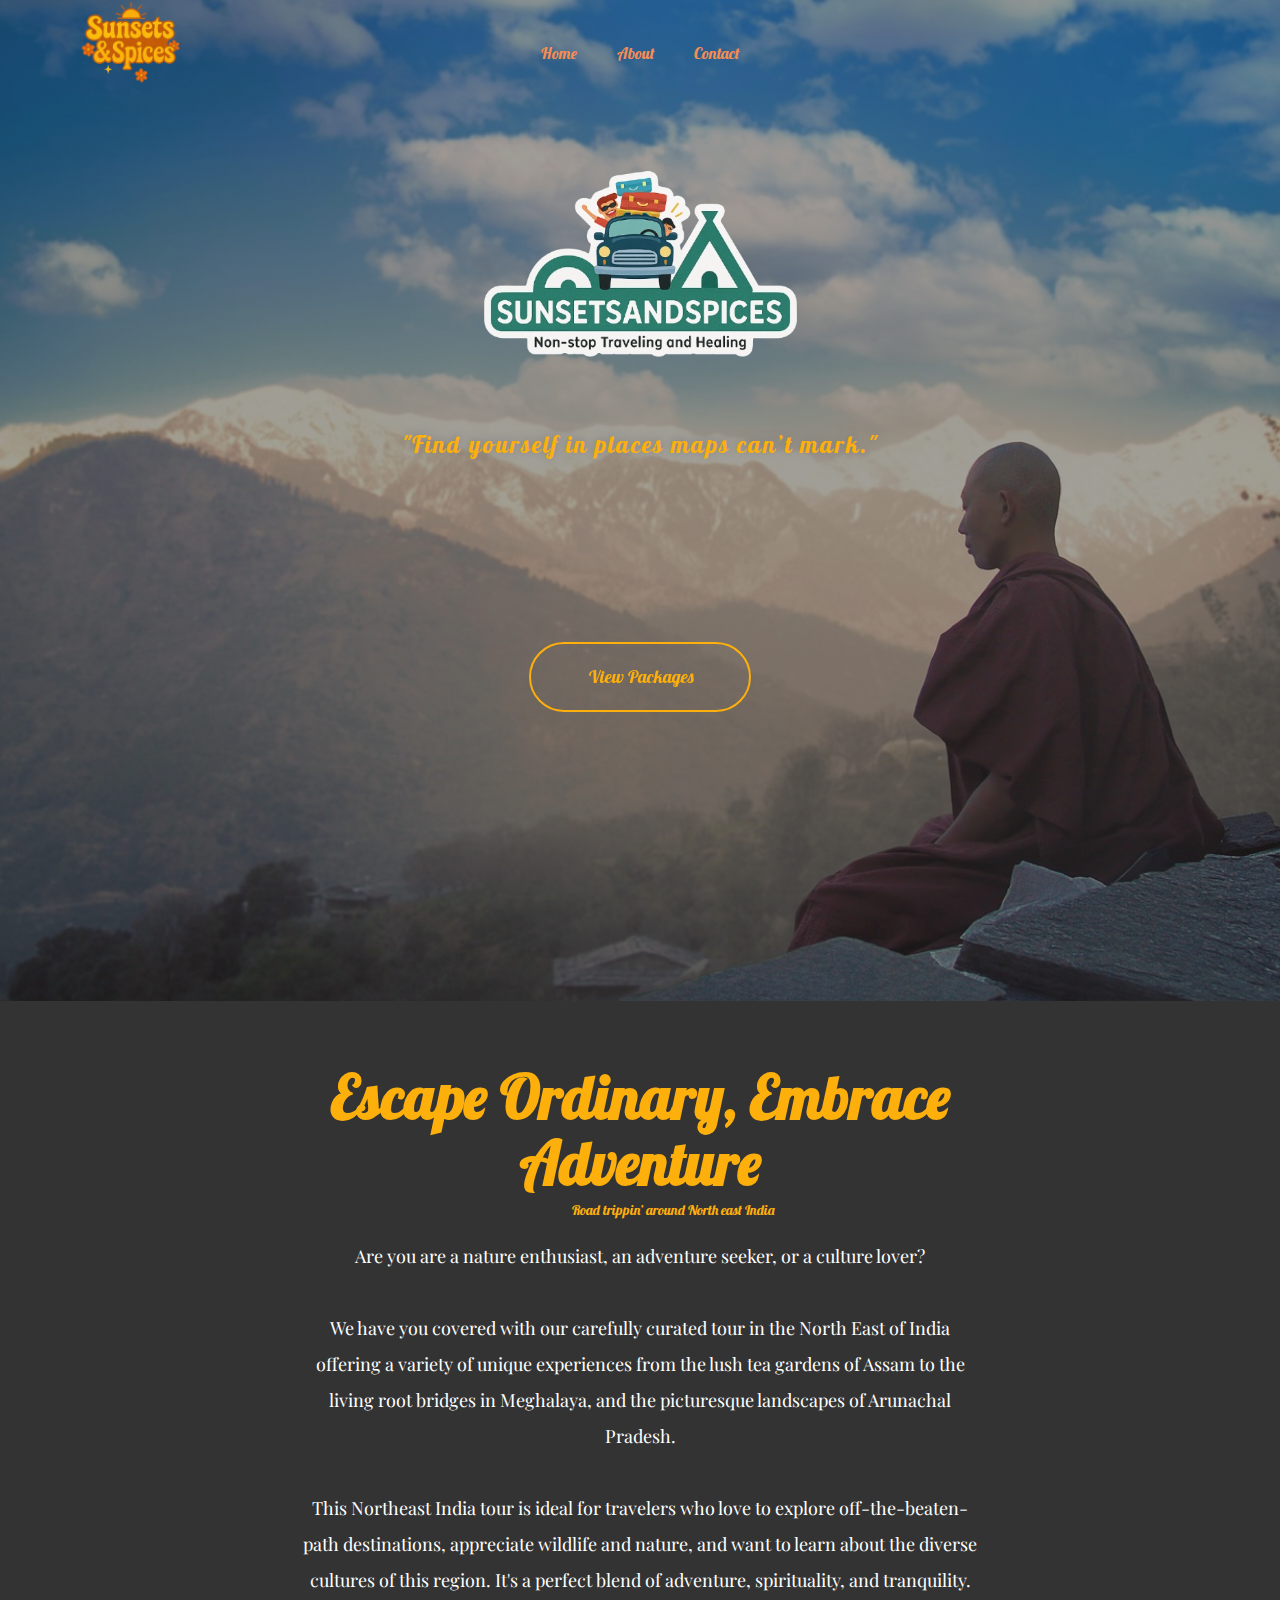
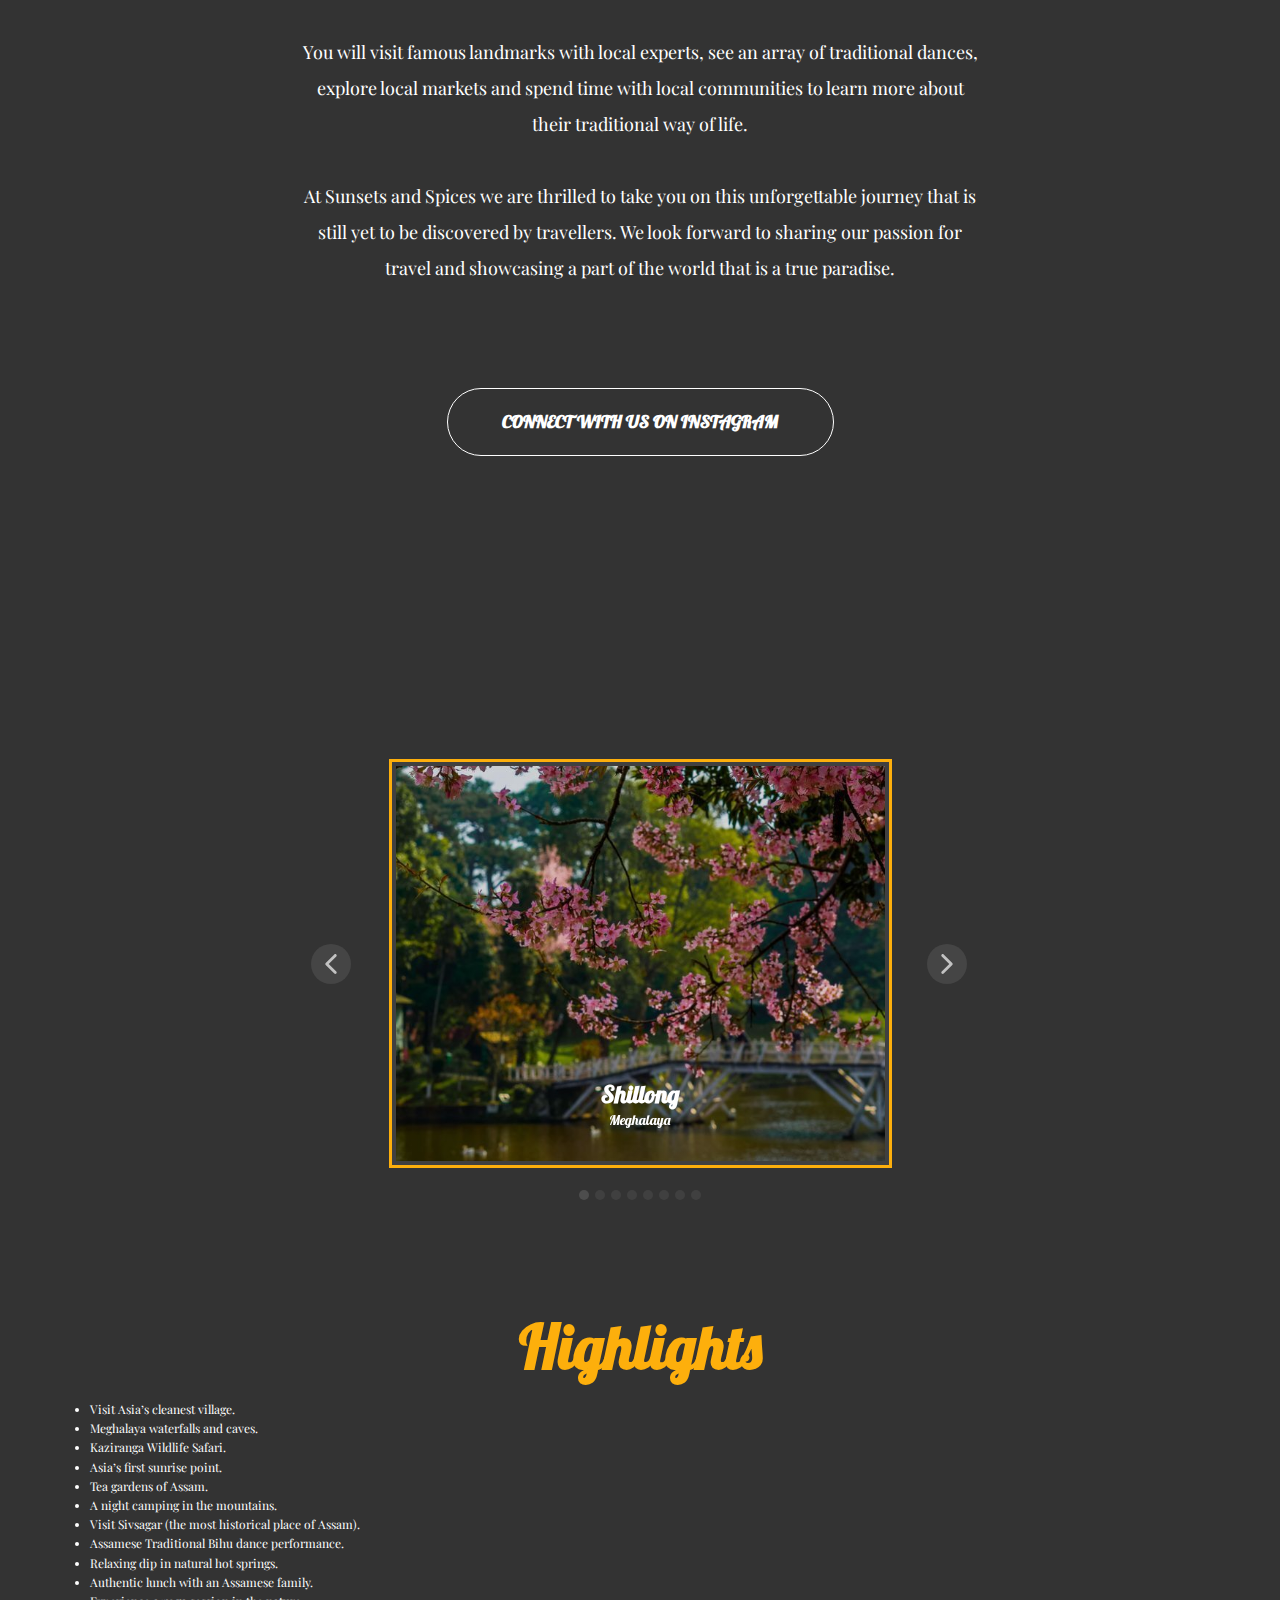
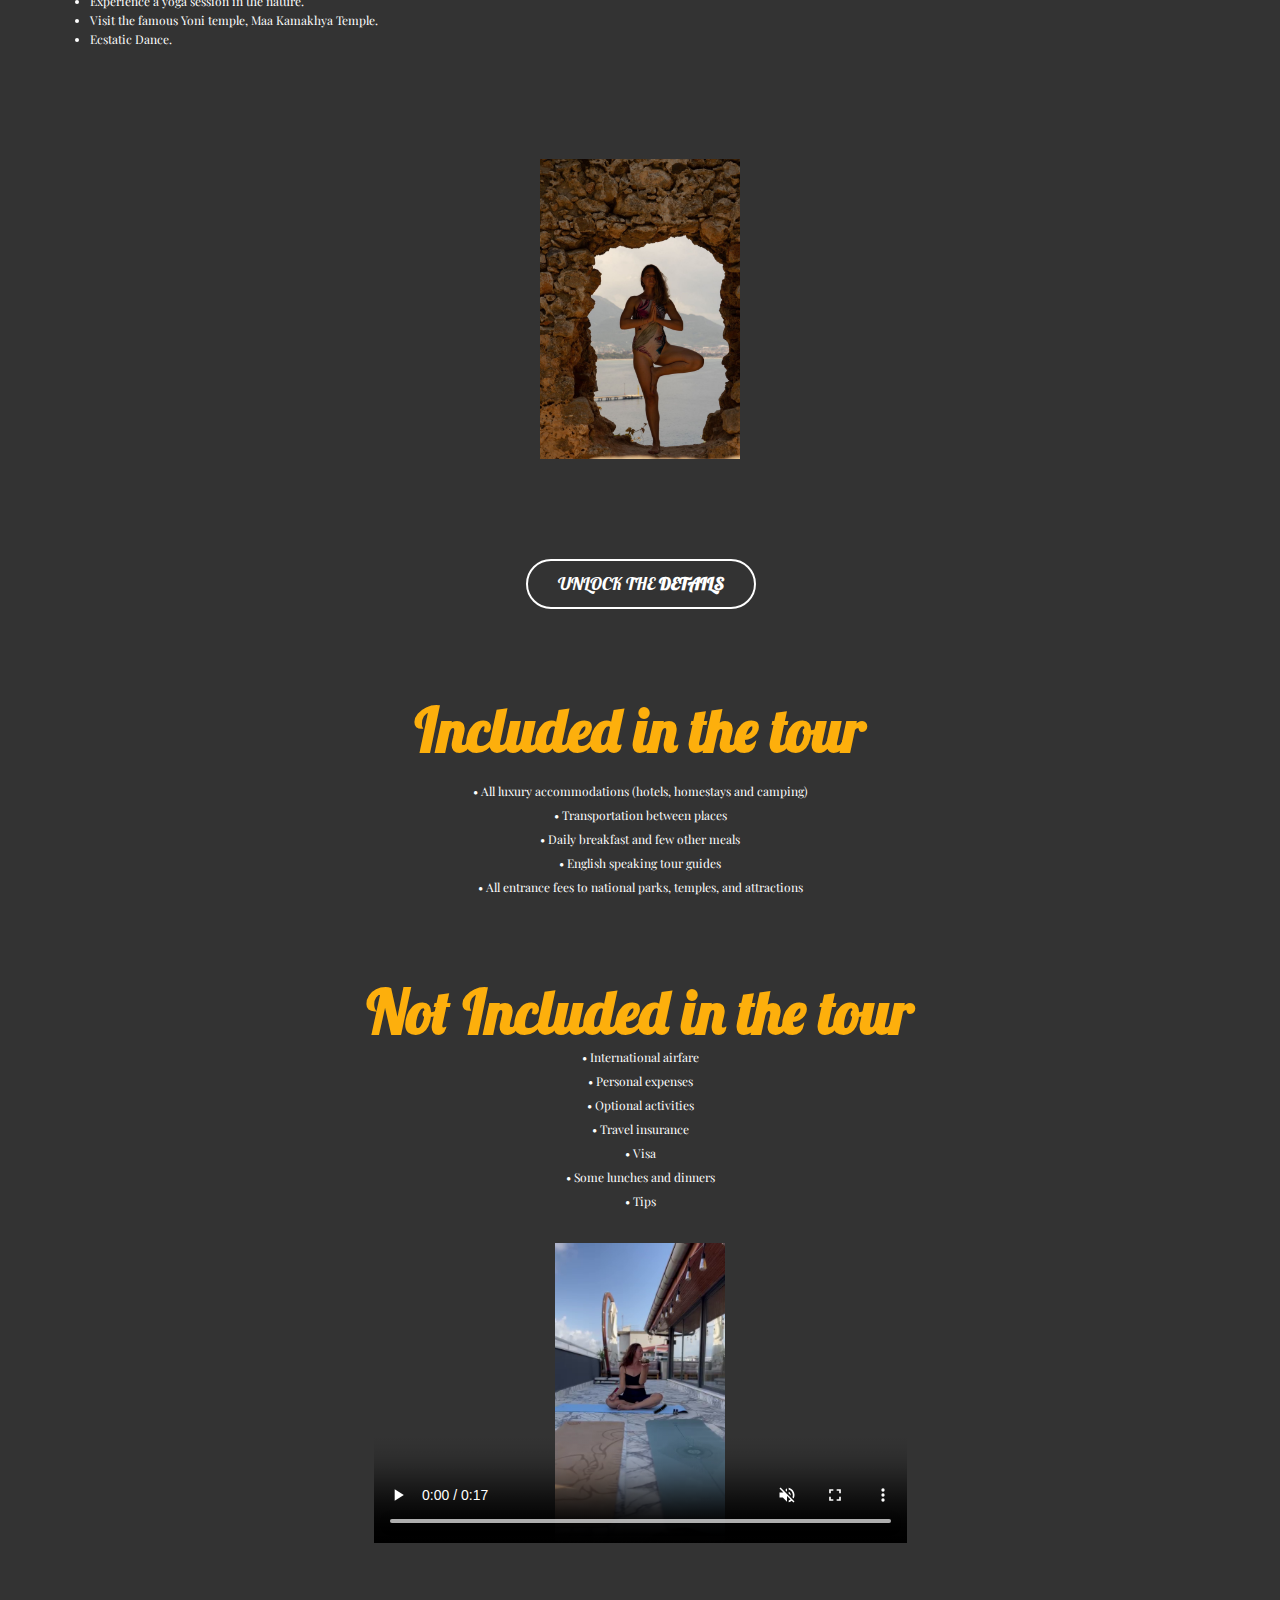
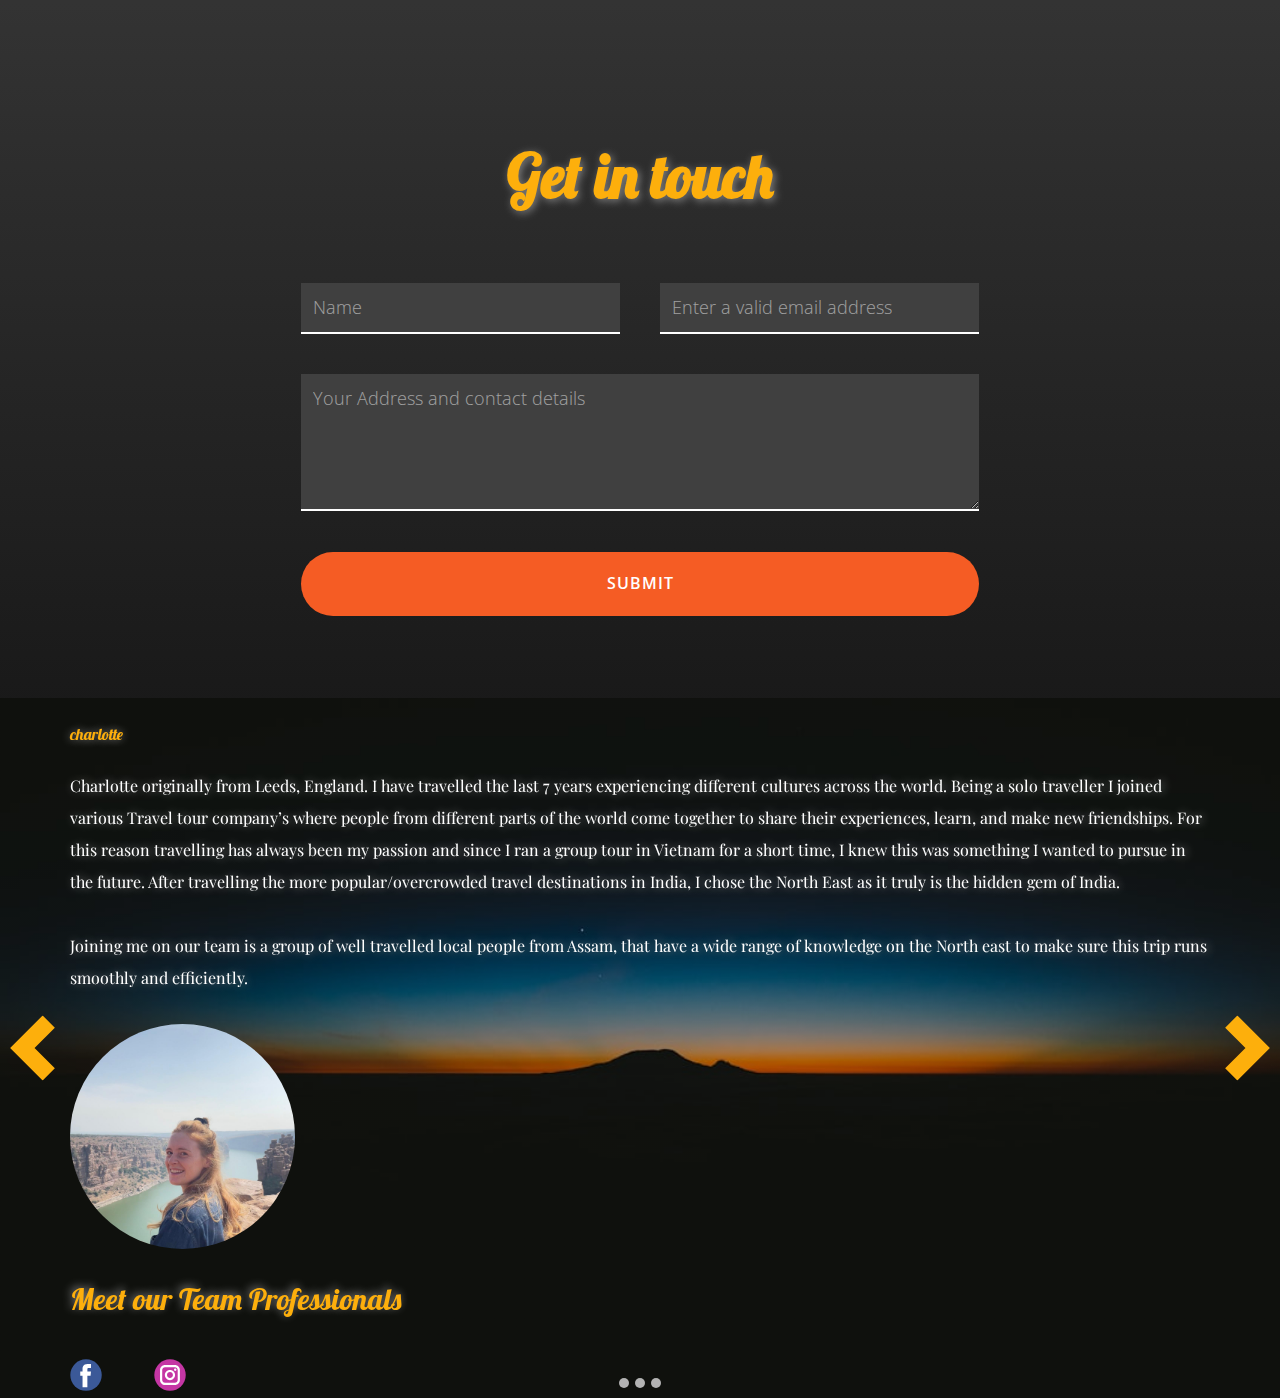
<file: index.html>
<!DOCTYPE html>
<html style="font-size: 16px;" lang="en-IN"><head>
    <meta name="viewport" content="width=device-width, initial-scale=1.0">
    <meta charset="utf-8">
    <meta name="keywords" content="Adventure tours, ​​Good Trips Only, ​Every travel is unique, ​Outdoor Recreation, ​Vacation Adventures Take Many Forms, ​Camping near hot springs, Adventure tours, Unique camping, Meet The Team
Our Professionals, Tours Nature &amp;amp; Wildlife, Get in touch">
    <meta name="description" content="">
    <title>Home</title>
    <link rel="stylesheet" href="nicepage.css" media="screen">
<link rel="stylesheet" href="index.css" media="screen">
    <script class="u-script" type="text/javascript" src="jquery.js" defer=""></script>
    <script class="u-script" type="text/javascript" src="nicepage.js" defer=""></script>
    <meta name="generator" content="Nicepage 7.8.23, nicepage.com">
    <meta name="referrer" content="origin">
    
    
    
    
    
    
    
    
    
    <link id="u-theme-google-font" rel="stylesheet" href="https://fonts.googleapis.com/css?family=Lato:100,100i,300,300i,400,400i,700,700i,900,900i|Open+Sans:300,300i,400,400i,500,500i,600,600i,700,700i,800,800i">
    <link id="u-page-google-font" rel="stylesheet" href="https://fonts.googleapis.com/css?family=Lobster:400|Playfair+Display:400,400i,500,500i,600,600i,700,700i,800,800i,900,900i">
    <script type="application/ld+json">{
		"@context": "http://schema.org",
		"@type": "Organization",
		"name": "SNS3"
}</script>
    <meta name="theme-color" content="#f58d54">
    <meta property="og:title" content="Home">
    <meta property="og:description" content="">
    <meta property="og:type" content="website">
  <meta data-intl-tel-input-cdn-path="intlTelInput/"></head>
  <body data-home-page="Home.html" data-home-page-title="Home" data-path-to-root="./" data-include-products="false" class="u-body u-overlap u-overlap-contrast u-overlap-transparent u-xl-mode" data-lang="en"><header class="u-align-center-sm u-align-center-xs u-clearfix u-custom-color-1 u-header u-header" id="sec-2a97"><div class="u-clearfix u-sheet u-sheet-1">
        <nav class="u-align-left u-menu u-menu-one-level u-offcanvas u-menu-1" role="navigation" aria-label="Menu navigation">
          <div class="menu-collapse u-custom-font u-font-lobster" style="font-size: 1rem;">
            <a class="u-button-style u-custom-text-color u-custom-text-hover-color u-hamburger-link u-nav-link" href="#" tabindex="-1" aria-label="Open menu" aria-controls="1357">
              <svg class="u-svg-link" preserveAspectRatio="xMidYMin slice" viewBox="0 0 302 302" style=""><use xmlns:xlink="http://www.w3.org/1999/xlink" xlink:href="#svg-8a8f"></use></svg>
              <svg xmlns="http://www.w3.org/2000/svg" xmlns:xlink="http://www.w3.org/1999/xlink" version="1.1" id="svg-8a8f" x="0px" y="0px" viewBox="0 0 302 302" style="enable-background:new 0 0 302 302;" xml:space="preserve" class="u-svg-content"><g><rect y="36" width="302" height="30"></rect><rect y="236" width="302" height="30"></rect><rect y="136" width="302" height="30"></rect>
</g><g></g><g></g><g></g><g></g><g></g><g></g><g></g><g></g><g></g><g></g><g></g><g></g><g></g><g></g><g></g></svg>
            </a>
          </div>
          <div class="u-custom-menu u-nav-container">
            <ul class="u-custom-font u-font-lobster u-nav u-spacing-20 u-unstyled u-nav-1" role="menubar"><li class="u-nav-item" role="none"><a class="u-border-active-palette-1-base u-border-hover-palette-1-base u-button-style u-nav-link u-text-active-palette-1-base u-text-hover-white u-text-palette-1-base" href="./" style="padding: 10px;" role="menuitem">Home</a>
</li><li class="u-nav-item" role="none"><a class="u-border-active-palette-1-base u-border-hover-palette-1-base u-button-style u-nav-link u-text-active-palette-1-base u-text-hover-white u-text-palette-1-base" href="About.html" style="padding: 10px;" role="menuitem">About</a>
</li><li class="u-nav-item" role="none"><a class="u-border-active-palette-1-base u-border-hover-palette-1-base u-button-style u-nav-link u-text-active-palette-1-base u-text-hover-white u-text-palette-1-base" href="Contact.html" style="padding: 10px;" role="menuitem">Contact</a>
</li></ul>
          </div>
          <div class="u-custom-menu u-nav-container-collapse" id="1357" role="region" aria-label="Menu panel">
            <div class="u-align-center u-black u-container-align-center u-container-style u-inner-container-layout u-opacity u-opacity-95 u-sidenav">
              <div class="u-inner-container-layout u-sidenav-overflow">
                <div class="u-menu-close" tabindex="-1" aria-label="Close menu"></div>
                <ul class="u-align-center u-nav u-popupmenu-items u-unstyled u-nav-2"><li class="u-nav-item"><a class="u-button-style u-nav-link" href="./">Home</a>
</li><li class="u-nav-item"><a class="u-button-style u-nav-link" href="About.html">About</a>
</li><li class="u-nav-item"><a class="u-button-style u-nav-link" href="Contact.html">Contact</a>
</li></ul>
              </div>
            </div>
            <div class="u-black u-menu-overlay u-opacity u-opacity-70"></div>
          </div>
        </nav>
        <img class="infinite u-image u-image-contain u-image-default u-preserve-proportions u-image-1" src="images/ChatGPT_Image_Apr_22__2025__11_16_20_AM-removebg-preview.png" alt="" data-image-width="500" data-image-height="500" data-animation-name="pulse" data-animation-duration="4500" data-animation-direction="" data-animation-delay="6500" data-href="./" data-page-id="419924964" title="Home">
      </div></header>
    <section class="u-align-center u-clearfix u-container-align-center u-image u-shading u-section-1" id="carousel_790c" data-image-width="1280" data-image-height="960">
      <div class="u-clearfix u-sheet u-sheet-1">
        <img class="infinite u-image u-image-contain u-image-default u-preserve-proportions u-image-1" src="images/ChatGPT_Image_May_2__2025__12_30_19_PM-removebg-preview.png" alt="" data-image-width="500" data-image-height="500">
        <h3 class="u-align-center u-custom-font u-font-lobster u-text u-text-custom-color-2 u-text-1" data-animation-out="0"> "Find yourself in places maps can’t mark."</h3>
        <a href="Unlock-The-details.html" data-page-id="2464721922" class="infinite u-active-custom-color-2 u-align-center u-border-2 u-border-active-white u-border-custom-color-2 u-border-hover-white u-btn u-button-style u-custom-font u-font-lobster u-hover-custom-color-2 u-none u-radius-50 u-text-custom-color-2 u-text-hover-white u-btn-1" data-animation-name="pulse" data-animation-duration="1500" data-animation-delay="500" data-animation-out="0" title="Unlock The details" data-animation-direction=""> &nbsp;View Packages</a>
      </div>
    </section>
    <section class="u-align-center-lg u-align-center-md u-align-center-xl u-align-left-sm u-align-left-xs u-clearfix u-grey-80 u-section-2" id="carousel_23ba">
      <div class="u-clearfix u-sheet u-valign-top-xs u-sheet-1">
        <div class="u-align-center-lg u-align-center-md u-align-center-sm u-align-center-xl u-container-style u-expanded-width-xs u-group u-shape-rectangle u-group-1" data-animation-out="0">
          <div class="u-container-layout u-container-layout-1">
            <h2 class="u-align-center u-custom-font u-font-lobster u-text u-text-custom-color-2 u-text-1"> Escape Ordinary, Embrace Adventure<br>
            </h2>
            <h6 class="u-align-left-xs u-custom-font u-font-lobster u-text u-text-custom-color-2 u-text-2"> &nbsp; &nbsp; &nbsp; &nbsp; &nbsp; &nbsp; &nbsp; &nbsp; &nbsp; &nbsp; &nbsp; ​Road trippin’ around North east India</h6>
            <p class="u-align-center-lg u-align-center-md u-align-center-sm u-align-center-xl u-align-left-xs u-custom-font u-font-playfair-display u-text u-text-default-md u-text-default-sm u-text-default-xs u-text-3"> Are you are a nature enthusiast, an adventure seeker, or a culture lover? <br>
              <br>We have you covered with our carefully curated tour in the North East of India offering a variety of unique experiences from the lush tea gardens of Assam to the living root bridges in Meghalaya, and the picturesque landscapes of Arunachal Pradesh. <br>
              <br>This Northeast India tour is ideal for travelers who love to explore off-the-beaten-path destinations, appreciate wildlife and nature, and want to learn about the diverse cultures of this region. It's a perfect blend of adventure, spirituality, and tranquility. <br>
              <br>You will visit famous landmarks with local experts, see an array of traditional dances, explore local markets and spend time with local communities to learn more about their traditional way of life.<br>
              <br>At Sunsets and Spices we are thrilled to take you on this unforgettable journey that is still yet to be discovered by travellers. We look forward to sharing our passion for travel and showcasing a part of the world that is a true paradise.<br>
              <br>
              <br>
            </p>
            <a href="https://www.instagram.com/sunsetsandspicestravels?igsh=MWZzbHU0N3Fna2Y3Nw%3D%3D&amp;utm_source=qr" class="u-active-white u-align-center u-border-1 u-border-active-white u-border-hover-black u-border-white u-btn u-btn-round u-button-style u-custom-font u-font-lobster u-hover-black u-none u-radius-50 u-btn-1" target="_blank" rel="nofollow"> Connect with Us on&nbsp;Instagram</a>
          </div>
        </div>
      </div>
    </section>
    <section class="u-align-center u-clearfix u-container-align-center u-grey-80 u-section-3" id="sec-12c9">
      <div class="u-clearfix u-sheet u-valign-middle-lg u-valign-middle-md u-valign-middle-xl u-sheet-1">
        <div class="u-border-custom-color-2 u-carousel u-expanded-width-xs u-gallery u-gallery-slider u-layout-carousel u-lightbox u-no-transition u-show-text-always u-gallery-1" id="carousel-2e32" data-interval="5000" data-u-ride="carousel">
          <ol class="u-absolute-hcenter u-carousel-indicators u-carousel-indicators-1">
            <li data-u-target="#carousel-2e32" data-u-slide-to="0" class="u-active u-grey-70 u-shape-circle" style="width: 10px; height: 10px;"></li>
            <li data-u-target="#carousel-2e32" data-u-slide-to="1" class="u-grey-70 u-shape-circle" style="width: 10px; height: 10px;"></li>
            <li data-u-target="#carousel-2e32" data-u-slide-to="2" class="u-grey-70 u-shape-circle" style="width: 10px; height: 10px;"></li>
            <li data-u-target="#carousel-2e32" data-u-slide-to="3" class="u-grey-70 u-shape-circle" style="width: 10px; height: 10px;"></li>
            <li data-u-target="#carousel-2e32" data-u-slide-to="4" class="u-grey-70 u-shape-circle" style="width: 10px; height: 10px;"></li>
            <li data-u-target="#carousel-2e32" data-u-slide-to="5" class="u-grey-70 u-shape-circle" style="width: 10px; height: 10px;"></li>
            <li data-u-target="#carousel-2e32" data-u-slide-to="6" class="u-grey-70 u-shape-circle" style="width: 10px; height: 10px;"></li>
            <li data-u-target="#carousel-2e32" data-u-slide-to="7" class="u-grey-70 u-shape-circle" style="width: 10px; height: 10px;"></li>
          </ol>
          <div class="u-carousel-inner u-gallery-inner u-gallery-inner-1" role="listbox" data-image-width="1080" data-image-height="810">
            <div class="u-active u-border-4 u-border-grey-75 u-carousel-item u-gallery-item u-carousel-item-1">
              <div class="u-back-slide" data-image-width="960" data-image-height="540">
                <img class="u-back-image u-expanded u-back-image-1" src="images/Shillonglead.jpg" alt="Shillong">
              </div>
              <div class="u-align-center u-over-slide u-shading u-valign-bottom u-over-slide-1">
                <h3 class="u-custom-font u-font-lobster u-gallery-heading u-text-white" style="background-image: none; font-size: 1.5rem;">Shillong</h3>
                <p class="u-custom-font u-font-lobster u-gallery-text u-small-text u-text-variant u-text-white" style="background-image: none;">Meghalaya</p>
              </div>
            </div>
            <div class="u-border-4 u-border-grey-75 u-carousel-item u-gallery-item u-carousel-item-2">
              <div class="u-back-slide" data-image-width="1080" data-image-height="810">
                <img class="u-back-image u-expanded" src="images/meghalaya-Tea-Garden-3.jpg" alt="Dawki">
              </div>
              <div class="u-align-center u-over-slide u-shading u-valign-bottom u-over-slide-2">
                <h3 class="u-custom-font u-font-lobster u-gallery-heading u-text-white" style="background-image: none; font-size: 1.5rem;">Dawki</h3>
                <p class="u-custom-font u-font-lobster u-gallery-text u-small-text u-text-variant u-text-white" style="background-image: none;">Meghalaya</p>
              </div>
            </div>
            <div class="u-border-4 u-border-grey-75 u-carousel-item u-gallery-item u-carousel-item-3" data-image-width="975" data-image-height="600">
              <div class="u-back-slide">
                <img class="u-back-image u-expanded u-back-image-3" src="images/double-decker-living-root-bridge-1-gaimg.jpg" alt="Cherrapunji">
              </div>
              <div class="u-align-center u-over-slide u-shading u-valign-bottom u-over-slide-3">
                <h3 class="u-custom-font u-font-lobster u-gallery-heading u-text-white" style="background-image: none; font-size: 1.5rem;">Cherrapunji</h3>
                <p class="u-custom-font u-font-lobster u-gallery-text u-small-text u-text-variant u-text-white" style="background-image: none;">Meghalaya</p>
              </div>
              <style data-mode="XL" data-visited="true"></style>
              <style data-mode="LG"></style>
              <style data-mode="MD"></style>
              <style data-mode="SM"></style>
              <style data-mode="XS" data-visited="true"></style>
            </div>
            <div class="u-border-4 u-border-grey-75 u-carousel-item u-gallery-item u-carousel-item-4" data-image-width="5184" data-image-height="3456">
              <div class="u-back-slide">
                <img class="u-back-image u-expanded u-back-image-4" src="images/omkar-rane-LXQNriG0kJ8-unsplash.jpg" alt="Kaziranga National Park">
              </div>
              <div class="u-align-center u-over-slide u-shading u-valign-bottom u-over-slide-4">
                <h3 class="u-custom-font u-font-lobster u-gallery-heading u-text-white" style="background-image: none; font-size: 1.5rem;">Kaziranga National Park</h3>
              </div>
              <style data-mode="XL" data-visited="true"></style>
              <style data-mode="LG"></style>
              <style data-mode="MD"></style>
              <style data-mode="SM"></style>
              <style data-mode="XS"></style>
            </div>
            <div class="u-border-4 u-border-grey-75 u-carousel-item u-gallery-item u-carousel-item-5" data-image-width="4288" data-image-height="2848">
              <div class="u-back-slide">
                <img class="u-back-image u-expanded u-back-image-5" src="images/amit-ranjan-mhJODzwzCtg-unsplash.jpg" alt="Tea Garden">
              </div>
              <div class="u-align-center u-over-slide u-shading u-valign-bottom u-over-slide-5">
                <h3 class="u-custom-font u-font-lobster u-gallery-heading u-text-white" style="background-image: none; font-size: 1.5rem;">Tea Garden</h3>
                <p class="u-custom-font u-font-lobster u-gallery-text u-small-text u-text-variant u-text-white" style="background-image: none;">Chabua</p>
              </div>
              <style data-mode="XL" data-visited="true"></style>
              <style data-mode="LG"></style>
              <style data-mode="MD"></style>
              <style data-mode="SM"></style>
              <style data-mode="XS"></style>
            </div>
            <div class="u-border-4 u-border-grey-75 u-carousel-item u-gallery-item u-carousel-item-6" data-image-width="1200" data-image-height="630">
              <div class="u-back-slide">
                <img class="u-back-image u-expanded u-back-image-6" src="images/caption.jpg" alt="Rang Ghar">
              </div>
              <div class="u-align-center u-over-slide u-shading u-valign-bottom u-over-slide-6">
                <h3 class="u-custom-font u-font-lobster u-gallery-heading u-text-white" style="background-image: none; font-size: 1.5rem;">Rang Ghar</h3>
                <p class="u-custom-font u-font-lobster u-gallery-text u-small-text u-text-variant u-text-white" style="background-image: none;">Shivsagar</p>
              </div>
              <style data-mode="XL" data-visited="true"></style>
              <style data-mode="LG"></style>
              <style data-mode="MD"></style>
              <style data-mode="SM"></style>
              <style data-mode="XS"></style>
            </div>
            <div class="u-border-4 u-border-grey-75 u-carousel-item u-gallery-item u-carousel-item-7" data-image-width="1080" data-image-height="1920">
              <div class="u-back-slide" data-image-width="1080" data-image-height="810">
                <img class="u-back-image u-expanded u-back-image-7" src="images/WhatsAppImage2025-05-10at5.57.52AM11.jpg" alt="Meghalaya">
              </div>
              <div class="u-align-center u-over-slide u-shading u-valign-bottom u-over-slide-7">
                <h3 class="u-custom-font u-font-lobster u-gallery-heading u-text-white" style="background-image: none; font-size: 1.5rem;">Meghalaya</h3>
              </div>
              <style data-mode="XL"></style>
              <style data-mode="LG"></style>
              <style data-mode="MD"></style>
              <style data-mode="SM"></style>
              <style data-mode="XS"></style>
            </div>
            <div class="u-border-4 u-border-grey-75 u-carousel-item u-gallery-item u-carousel-item-8" data-image-width="2048" data-image-height="1366">
              <div class="u-back-slide">
                <img class="u-back-image u-expanded u-back-image-8" src="images/977762ea-7fcb-4520-94ae-71fdc7d3443e.jpg" alt="Yoga Session">
              </div>
              <div class="u-align-center u-over-slide u-shading u-valign-bottom u-over-slide-8">
                <h3 class="u-custom-font u-font-lobster u-gallery-heading u-text-white" style="background-image: none; font-size: 1.5rem;">Yoga Session</h3>
              </div>
              <style data-mode="XL"></style>
              <style data-mode="LG"></style>
              <style data-mode="MD"></style>
              <style data-mode="SM"></style>
              <style data-mode="XS"></style>
            </div>
          </div>
          <a class="u-absolute-vcenter u-carousel-control u-carousel-control-prev u-grey-70 u-hidden-sm u-hidden-xs u-icon-circle u-opacity u-opacity-70 u-spacing-10 u-text-white u-carousel-control-1" href="#carousel-2e32" role="button" data-u-slide="prev"><span aria-hidden="true">
              <svg viewBox="0 0 451.847 451.847"><path d="M97.141,225.92c0-8.095,3.091-16.192,9.259-22.366L300.689,9.27c12.359-12.359,32.397-12.359,44.751,0
c12.354,12.354,12.354,32.388,0,44.748L173.525,225.92l171.903,171.909c12.354,12.354,12.354,32.391,0,44.744
c-12.354,12.365-32.386,12.365-44.745,0l-194.29-194.281C100.226,242.115,97.141,234.018,97.141,225.92z"></path></svg></span><span class="sr-only">
              <svg viewBox="0 0 451.847 451.847"><path d="M97.141,225.92c0-8.095,3.091-16.192,9.259-22.366L300.689,9.27c12.359-12.359,32.397-12.359,44.751,0
c12.354,12.354,12.354,32.388,0,44.748L173.525,225.92l171.903,171.909c12.354,12.354,12.354,32.391,0,44.744
c-12.354,12.365-32.386,12.365-44.745,0l-194.29-194.281C100.226,242.115,97.141,234.018,97.141,225.92z"></path></svg></span>
          </a>
          <a class="u-absolute-vcenter u-carousel-control u-carousel-control-next u-grey-70 u-hidden-sm u-hidden-xs u-icon-circle u-opacity u-opacity-70 u-spacing-10 u-text-white u-carousel-control-2" href="#carousel-2e32" role="button" data-u-slide="next"><span aria-hidden="true">
              <svg viewBox="0 0 451.846 451.847"><path d="M345.441,248.292L151.154,442.573c-12.359,12.365-32.397,12.365-44.75,0c-12.354-12.354-12.354-32.391,0-44.744
L278.318,225.92L106.409,54.017c-12.354-12.359-12.354-32.394,0-44.748c12.354-12.359,32.391-12.359,44.75,0l194.287,194.284
c6.177,6.18,9.262,14.271,9.262,22.366C354.708,234.018,351.617,242.115,345.441,248.292z"></path></svg></span><span class="sr-only">
              <svg viewBox="0 0 451.846 451.847"><path d="M345.441,248.292L151.154,442.573c-12.359,12.365-32.397,12.365-44.75,0c-12.354-12.354-12.354-32.391,0-44.744
L278.318,225.92L106.409,54.017c-12.354-12.359-12.354-32.394,0-44.748c12.354-12.359,32.391-12.359,44.75,0l194.287,194.284
c6.177,6.18,9.262,14.271,9.262,22.366C354.708,234.018,351.617,242.115,345.441,248.292z"></path></svg></span>
          </a>
        </div>
        <h2 class="u-align-left u-custom-font u-font-lobster u-text u-text-custom-color-2 u-text-default u-text-1"> Highlights</h2>
        <ul class="u-align-left u-custom-font u-font-playfair-display u-text u-text-2">
          <li> Visit Asia’s cleanest village.</li>
          <li>Meghalaya waterfalls and caves.</li>
          <li>Kaziranga Wildlife Safari.</li>
          <li>Asia’s first sunrise point.</li>
          <li>Tea gardens of Assam.</li>
          <li>A night camping in the mountains.</li>
          <li>Visit Sivsagar (the most historical place of Assam).</li>
          <li>Assamese ​Traditional Bihu dance performance.<br>
          </li>
          <li>Relaxing dip in natural hot springs.<br>
          </li>
          <li>Authentic lunch with an Assamese family.<br>
          </li>
          <li>Experience a yoga session in the nature.</li>
          <li>Visit the famous Yoni temple, Maa Kamakhya Temple.</li>
          <li>Ecstatic Dance.</li>
        </ul>
      </div>
    </section>
    <section class="u-clearfix u-container-align-center-lg u-container-align-center-md u-container-align-center-sm u-container-align-center-xl u-custom-color-1 u-section-4" id="block-1">
      <div class="u-clearfix u-sheet u-valign-middle-xs u-sheet-1">
        <img class="custom-expanded u-image u-image-1" src="images/d091d701-f041-4a5f-8ec0-b66edef367f8.jpg" data-image-width="1366" data-image-height="2048">
      </div>
    </section>
    <section class="u-align-center u-clearfix u-container-align-center u-container-align-center-lg u-container-align-center-md u-container-align-center-sm u-container-align-center-xl u-grey-80 u-section-5" id="carousel_4f25">
      <div class="u-clearfix u-sheet u-valign-middle-lg u-valign-middle-md u-valign-middle-sm u-valign-middle-xl u-sheet-1">
        <a href="Unlock-The-details.html" data-page-id="2464721922" class="u-align-center u-border-2 u-border-white u-btn u-button-style u-custom-font u-font-lobster u-hover-black u-none u-text-hover-white u-text-white u-btn-1" data-animation-out="0" title="Page 2"><span style="font-weight: 400;"> unlock the</span>&nbsp;details
        </a>
        <h2 class="u-align-left u-custom-font u-font-lobster u-text u-text-custom-color-2 u-text-default u-text-1">Included in the tour</h2>
        <p class="u-align-left-xs u-custom-font u-font-playfair-display u-text u-text-2"> •	All luxury accommodations (hotels, homestays and camping)<br> •	Transportation between places <br> •	Daily breakfast and few other meals<br> •	English speaking tour guides<br> •	All entrance fees to national parks, temples, and attractions
        </p>
        <h2 class="u-align-left u-custom-font u-font-lobster u-text u-text-custom-color-2 u-text-default-lg u-text-default-md u-text-default-sm u-text-default-xl u-text-3">Not Included in the tour</h2>
        <p class="u-align-left-xs u-custom-font u-font-playfair-display u-text u-text-4">•	International airfare<br> •	Personal expenses<br> •	Optional activities<br> •	Travel insurance<br> •	Visa<br> •	Some lunches and dinners<br> •	Tips 
        </p>
        <div class="custom-expanded u-uploaded-video u-video u-video-contain u-video-1">
          <div class="embed-responsive">
            <video class="embed-responsive-item" data-autoplay="1" muted="1" controls="" poster="images/vlcsnap-2025-05-10-07h19m58s350.png" autoplay="autoplay" playsinline="">
              <source src="files/WhatsAppVideo2025-05-10at6.50.45AM.mp4" type="video/mp4">
              <p>Your browser does not support HTML5 video.</p>
            </video>
          </div>
        </div>
      </div>
    </section>
    <section class="u-align-center u-clearfix u-container-align-center u-container-align-center-lg u-container-align-center-md u-container-align-center-sm u-container-align-center-xl u-gradient u-section-6" id="carousel_9d8e">
      <div class="u-clearfix u-sheet u-valign-middle-lg u-valign-middle-md u-valign-middle-sm u-valign-middle-xl u-sheet-1">
        <h2 class="u-align-center u-custom-font u-font-lobster u-text u-text-custom-color-2 u-text-default u-text-1">Get in touch</h2>
        <div class="u-form u-form-1">
          <form action="https://forms.nicepagesrv.com/v2/form/process" class="u-clearfix u-form-spacing-40 u-form-vertical u-inner-form" source="email">
            <div class="u-form-group u-form-name u-form-partition-factor-2 u-form-group-1">
              <label for="name-e4cc" class="u-form-control-hidden u-label u-text-body-alt-color u-label-1"></label>
              <input type="text" id="name-e4cc" name="name" class="u-border-2 u-border-no-left u-border-no-right u-border-no-top u-border-white u-grey-75 u-input u-input-rectangle u-text-body-alt-color u-input-1" required="" placeholder="Name">
            </div>
            <div class="u-form-email u-form-group u-form-partition-factor-2 u-form-group-2">
              <label for="email-e4cc" class="u-form-control-hidden u-label u-text-body-alt-color u-label-2">Email</label>
              <input type="email" placeholder="Enter a valid email address" id="email-e4cc" name="email" class="u-border-2 u-border-no-left u-border-no-right u-border-no-top u-border-white u-grey-75 u-input u-input-rectangle u-text-body-alt-color u-input-2" required="">
            </div>
            <div class="u-form-group u-form-message u-form-group-3">
              <label for="message-e4cc" class="u-form-control-hidden u-label u-text-body-alt-color u-label-3">Message</label>
              <textarea placeholder="​Your Address and contact details" rows="4" cols="50" id="message-e4cc" name="message" class="u-border-2 u-border-no-left u-border-no-right u-border-no-top u-border-white u-grey-75 u-input u-input-rectangle u-text-body-alt-color u-input-3" required="required"></textarea>
            </div>
            <div class="u-align-center u-form-group u-form-submit u-form-group-4">
              <a href="#" class="u-active-grey-70 u-border-none u-btn u-btn-round u-btn-submit u-button-style u-hover-grey-70 u-palette-2-base u-radius-32 u-btn-1">Submit</a>
              <input type="submit" value="submit" class="u-form-control-hidden u-grey-5">
            </div>
            <div class="u-form-send-message u-form-send-success">Thank you! Your message has been sent.</div>
            <div class="u-form-send-error u-form-send-message">Unable to send your message. Please fix errors then try again.</div>
            <input type="hidden" value="" name="recaptchaResponse">
            <input type="hidden" name="formServices" value="e3b9786a-7953-91d4-6868-4cd731411fbc">
          </form>
        </div>
      </div>
    </section>
    <section class="u-carousel u-slide u-block-1bed-1" id="carousel-3947" data-interval="5000" data-u-ride="carousel">
      <ol class="u-absolute-hcenter u-carousel-indicators u-block-1bed-2">
        <li data-u-target="#carousel-3947" class="u-active u-grey-30 u-shape-circle" style="width: 10px; height: 10px;" data-u-slide-to="0"></li>
        <li data-u-target="#carousel-3947" class="u-grey-30 u-shape-circle" style="width: 10px; height: 10px;" data-u-slide-to="1"></li>
        <li data-u-target="#carousel-3947" class="u-grey-30 u-shape-circle" style="width: 10px; height: 10px;" data-u-slide-to="2"></li>
      </ol>
      <div class="u-carousel-inner" role="listbox">
        <div class="u-active u-carousel-item u-clearfix u-image u-shading u-section-7-1">
          <div class="u-clearfix u-sheet u-sheet-1">
            <p class="u-custom-font u-font-lobster u-text u-text-custom-color-2 u-text-default u-text-1">charlotte</p>
            <p class="u-align-justify-xs u-custom-font u-font-playfair-display u-text u-text-default-lg u-text-default-md u-text-default-sm u-text-default-xl u-text-2"> Charlotte originally from Leeds, England. I have travelled the last 7 years experiencing different cultures across the world. Being a solo traveller I joined various Travel tour company’s where people from different parts of the world come together to share their experiences, learn, and make new friendships. For this reason travelling has always been my passion and since I ran a group tour in Vietnam for a short time, I knew this was something I wanted to pursue in the future. After travelling the more popular/overcrowded travel destinations in India, I chose the North East as it truly is the hidden gem of India. <br>
              <br>Joining me on our team is a group of well travelled local people from Assam, that have a wide range of knowledge on the North east to make sure this trip runs smoothly and efficiently.&nbsp;
            </p>
            <img class="u-image u-image-circle u-image-1" src="images/WhatsAppImage2025-05-13at7.19.32AM.jpeg" alt="" data-image-width="1200" data-image-height="1600">
            <p class="u-align-center-xs u-custom-font u-font-lobster u-text u-text-custom-color-2 u-text-3">Meet our Team Professionals</p>
            <div class="u-social-icons u-social-icons-1">
              <a class="u-social-url" title="facebook" target="_blank" href="https://facebook.com/name"><span class="u-icon u-social-facebook u-social-icon u-icon-1"><svg class="u-svg-link" preserveAspectRatio="xMidYMin slice" viewBox="0 0 112 112" style=""><use xlink:href="#svg-0c7c"></use></svg><svg class="u-svg-content" viewBox="0 0 112 112" x="0" y="0" id="svg-0c7c"><circle fill="currentColor" cx="56.1" cy="56.1" r="55"></circle><path fill="#FFFFFF" d="M73.5,31.6h-9.1c-1.4,0-3.6,0.8-3.6,3.9v8.5h12.6L72,58.3H60.8v40.8H43.9V58.3h-8V43.9h8v-9.2
c0-6.7,3.1-17,17-17h12.5v13.9H73.5z"></path></svg></span>
              </a>
              <a class="u-social-url" title="instagram" target="_blank" href="https://instagram.com/name"><span class="u-icon u-social-icon u-social-instagram u-icon-2"><svg class="u-svg-link" preserveAspectRatio="xMidYMin slice" viewBox="0 0 112 112" style=""><use xlink:href="#svg-e212"></use></svg><svg class="u-svg-content" viewBox="0 0 112 112" x="0" y="0" id="svg-e212"><circle fill="currentColor" cx="56.1" cy="56.1" r="55"></circle><path fill="#FFFFFF" d="M55.9,38.2c-9.9,0-17.9,8-17.9,17.9C38,66,46,74,55.9,74c9.9,0,17.9-8,17.9-17.9C73.8,46.2,65.8,38.2,55.9,38.2
z M55.9,66.4c-5.7,0-10.3-4.6-10.3-10.3c-0.1-5.7,4.6-10.3,10.3-10.3c5.7,0,10.3,4.6,10.3,10.3C66.2,61.8,61.6,66.4,55.9,66.4z"></path><path fill="#FFFFFF" d="M74.3,33.5c-2.3,0-4.2,1.9-4.2,4.2s1.9,4.2,4.2,4.2s4.2-1.9,4.2-4.2S76.6,33.5,74.3,33.5z"></path><path fill="#FFFFFF" d="M73.1,21.3H38.6c-9.7,0-17.5,7.9-17.5,17.5v34.5c0,9.7,7.9,17.6,17.5,17.6h34.5c9.7,0,17.5-7.9,17.5-17.5V38.8
C90.6,29.1,82.7,21.3,73.1,21.3z M83,73.3c0,5.5-4.5,9.9-9.9,9.9H38.6c-5.5,0-9.9-4.5-9.9-9.9V38.8c0-5.5,4.5-9.9,9.9-9.9h34.5
c5.5,0,9.9,4.5,9.9,9.9V73.3z"></path></svg></span>
              </a>
            </div>
          </div>
        </div>
        <div class="u-carousel-item u-clearfix u-image u-shading u-section-7-2">
          <div class="u-clearfix u-sheet u-sheet-1">
            <p class="u-custom-font u-font-lobster u-text u-text-custom-color-2 u-text-default u-text-1">Rag</p>
            <p class="u-custom-font u-font-playfair-display u-text u-text-default-lg u-text-default-md u-text-default-sm u-text-default-xl u-text-2"> Hi, my name is Rag, and I come from the Northeast India—Assam, a land of hidden valleys, ancient forests and winding rivers. Born and raised amidst this natural beauty, From a young age, I felt a pull—toward the road, toward stories waiting to be lived. That call led me to begin traveling across India, not as a tourist, but as a seeker. I've journeyed through bustling cities, coastal towns and mountain villages—learning and collecting pieces of life wherever I go. All the places I have visit so far has left a mark on me.<br>But no matter where I go, I carry two things with me: my guitar and my roots. Music is not just what I do—it’s how I breathe, how I communicate, how I document this ever-evolving journey. I believe music has the power to connect us all—to remind us of what we share beneath the surface.<br>As someone deeply connected to nature, I find my greatest inspiration under open skies, beside flowing rivers, and in quiet forests. Traveling with music has allowed me to live a life that is raw, real, and grounded in the present. I’m proud to share this journey with all of you, as I continue to explore, create, and celebrate the incredible stories this land has to offer
            </p>
            <img class="u-image u-image-circle u-image-1" src="images/WhatsAppImage2025-05-14at5.21.01AM.jpeg" alt="" data-image-width="949" data-image-height="1215">
            <p class="u-custom-font u-font-lobster u-text u-text-custom-color-2 u-text-3">Meet our Team Professionals</p>
            <div class="u-social-icons u-social-icons-1">
              <a class="u-social-url" title="instagram" target="_blank" href="https://instagram.com/name"><span class="u-icon u-social-icon u-social-instagram u-icon-1"><svg class="u-svg-link" preserveAspectRatio="xMidYMin slice" viewBox="0 0 112 112" style=""><use xlink:href="#svg-a0d6"></use></svg><svg class="u-svg-content" viewBox="0 0 112 112" x="0" y="0" id="svg-a0d6"><circle fill="currentColor" cx="56.1" cy="56.1" r="55"></circle><path fill="#FFFFFF" d="M55.9,38.2c-9.9,0-17.9,8-17.9,17.9C38,66,46,74,55.9,74c9.9,0,17.9-8,17.9-17.9C73.8,46.2,65.8,38.2,55.9,38.2
z M55.9,66.4c-5.7,0-10.3-4.6-10.3-10.3c-0.1-5.7,4.6-10.3,10.3-10.3c5.7,0,10.3,4.6,10.3,10.3C66.2,61.8,61.6,66.4,55.9,66.4z"></path><path fill="#FFFFFF" d="M74.3,33.5c-2.3,0-4.2,1.9-4.2,4.2s1.9,4.2,4.2,4.2s4.2-1.9,4.2-4.2S76.6,33.5,74.3,33.5z"></path><path fill="#FFFFFF" d="M73.1,21.3H38.6c-9.7,0-17.5,7.9-17.5,17.5v34.5c0,9.7,7.9,17.6,17.5,17.6h34.5c9.7,0,17.5-7.9,17.5-17.5V38.8
C90.6,29.1,82.7,21.3,73.1,21.3z M83,73.3c0,5.5-4.5,9.9-9.9,9.9H38.6c-5.5,0-9.9-4.5-9.9-9.9V38.8c0-5.5,4.5-9.9,9.9-9.9h34.5
c5.5,0,9.9,4.5,9.9,9.9V73.3z"></path></svg></span>
              </a>
            </div>
          </div>
        </div>
        <div class="u-carousel-item u-clearfix u-image u-shading u-section-7-3">
          <div class="u-clearfix u-sheet u-sheet-1">
            <p class="u-align-center-xs u-custom-font u-font-lobster u-text u-text-custom-color-2 u-text-default-lg u-text-default-md u-text-default-sm u-text-default-xl u-text-1">Meet our Team Professionals</p>
            <p class="u-custom-font u-font-lobster u-text u-text-custom-color-2 u-text-default u-text-2">Himanshu </p>
            <p class="u-align-justify-xs u-custom-font u-font-playfair-display u-text u-text-default-lg u-text-default-md u-text-default-sm u-text-default-xl u-text-3"> Hey there! I’m a mechanical engineer from the beautiful town of Chabua, Assam 🇮🇳. By day, I solve problems and build things — and by night ,I’m out chasing sunsets, good vibes, and great memories.<br>
              <br>I’ve got a serious love for travel, nature, and everything adventurous. Whether it’s a trek through the mountains, a road trip with the squad, or just dancing the night away at a party — I’m all in!<br>
              <br>A total free frand at heart 😄 — open-minded, always up for a laugh, and never one to take life too seriously. If you're into deep convos, spontaneous plans, and sharing good food under the stars, we’ll get along just fine. 🌍🍃🎉
            </p>
            <img class="u-image u-image-circle u-image-1" src="images/WhatsAppImage2025-05-13at10.46.06AM.jpeg" alt="" data-image-width="1080" data-image-height="1350">
            <div class="u-social-icons u-social-icons-1">
              <a class="u-social-url" title="facebook" target="_blank" href="https://facebook.com/name"><span class="u-icon u-social-facebook u-social-icon u-icon-1"><svg class="u-svg-link" preserveAspectRatio="xMidYMin slice" viewBox="0 0 112 112" style=""><use xlink:href="#svg-2c91"></use></svg><svg class="u-svg-content" viewBox="0 0 112 112" x="0" y="0" id="svg-2c91"><circle fill="currentColor" cx="56.1" cy="56.1" r="55"></circle><path fill="#FFFFFF" d="M73.5,31.6h-9.1c-1.4,0-3.6,0.8-3.6,3.9v8.5h12.6L72,58.3H60.8v40.8H43.9V58.3h-8V43.9h8v-9.2
c0-6.7,3.1-17,17-17h12.5v13.9H73.5z"></path></svg></span>
              </a>
              <a class="u-social-url" title="instagram" target="_blank" href="https://instagram.com/name"><span class="u-icon u-social-icon u-social-instagram u-icon-2"><svg class="u-svg-link" preserveAspectRatio="xMidYMin slice" viewBox="0 0 112 112" style=""><use xlink:href="#svg-c0b4"></use></svg><svg class="u-svg-content" viewBox="0 0 112 112" x="0" y="0" id="svg-c0b4"><circle fill="currentColor" cx="56.1" cy="56.1" r="55"></circle><path fill="#FFFFFF" d="M55.9,38.2c-9.9,0-17.9,8-17.9,17.9C38,66,46,74,55.9,74c9.9,0,17.9-8,17.9-17.9C73.8,46.2,65.8,38.2,55.9,38.2
z M55.9,66.4c-5.7,0-10.3-4.6-10.3-10.3c-0.1-5.7,4.6-10.3,10.3-10.3c5.7,0,10.3,4.6,10.3,10.3C66.2,61.8,61.6,66.4,55.9,66.4z"></path><path fill="#FFFFFF" d="M74.3,33.5c-2.3,0-4.2,1.9-4.2,4.2s1.9,4.2,4.2,4.2s4.2-1.9,4.2-4.2S76.6,33.5,74.3,33.5z"></path><path fill="#FFFFFF" d="M73.1,21.3H38.6c-9.7,0-17.5,7.9-17.5,17.5v34.5c0,9.7,7.9,17.6,17.5,17.6h34.5c9.7,0,17.5-7.9,17.5-17.5V38.8
C90.6,29.1,82.7,21.3,73.1,21.3z M83,73.3c0,5.5-4.5,9.9-9.9,9.9H38.6c-5.5,0-9.9-4.5-9.9-9.9V38.8c0-5.5,4.5-9.9,9.9-9.9h34.5
c5.5,0,9.9,4.5,9.9,9.9V73.3z"></path></svg></span>
              </a>
            </div>
          </div>
        </div>
      </div>
      <a class="u-absolute-vcenter-lg u-absolute-vcenter-md u-absolute-vcenter-sm u-absolute-vcenter-xl u-carousel-control u-carousel-control-prev u-text-custom-color-2 u-block-1bed-3" href="#carousel-3947" role="button" data-u-slide="prev"><span aria-hidden="true">
          <svg viewBox="0 0 8 8"><path d="M5.25 0l-4 4 4 4 1.5-1.5-2.5-2.5 2.5-2.5-1.5-1.5z"></path></svg></span><span class="sr-only">
          <svg viewBox="0 0 8 8"><path d="M5.25 0l-4 4 4 4 1.5-1.5-2.5-2.5 2.5-2.5-1.5-1.5z"></path></svg></span>
      </a>
      <a class="u-absolute-vcenter-lg u-absolute-vcenter-md u-absolute-vcenter-sm u-absolute-vcenter-xl u-carousel-control u-carousel-control-next u-text-custom-color-2 u-block-1bed-4" href="#carousel-3947" role="button" data-u-slide="next"><span aria-hidden="true">
          <svg viewBox="0 0 8 8"><path d="M2.75 0l-1.5 1.5 2.5 2.5-2.5 2.5 1.5 1.5 4-4-4-4z"></path></svg></span><span class="sr-only">
          <svg viewBox="0 0 8 8"><path d="M2.75 0l-1.5 1.5 2.5 2.5-2.5 2.5 1.5 1.5 4-4-4-4z"></path></svg></span>
      </a>
    </section>
    
    
    
    
  
</body></html>
</file>
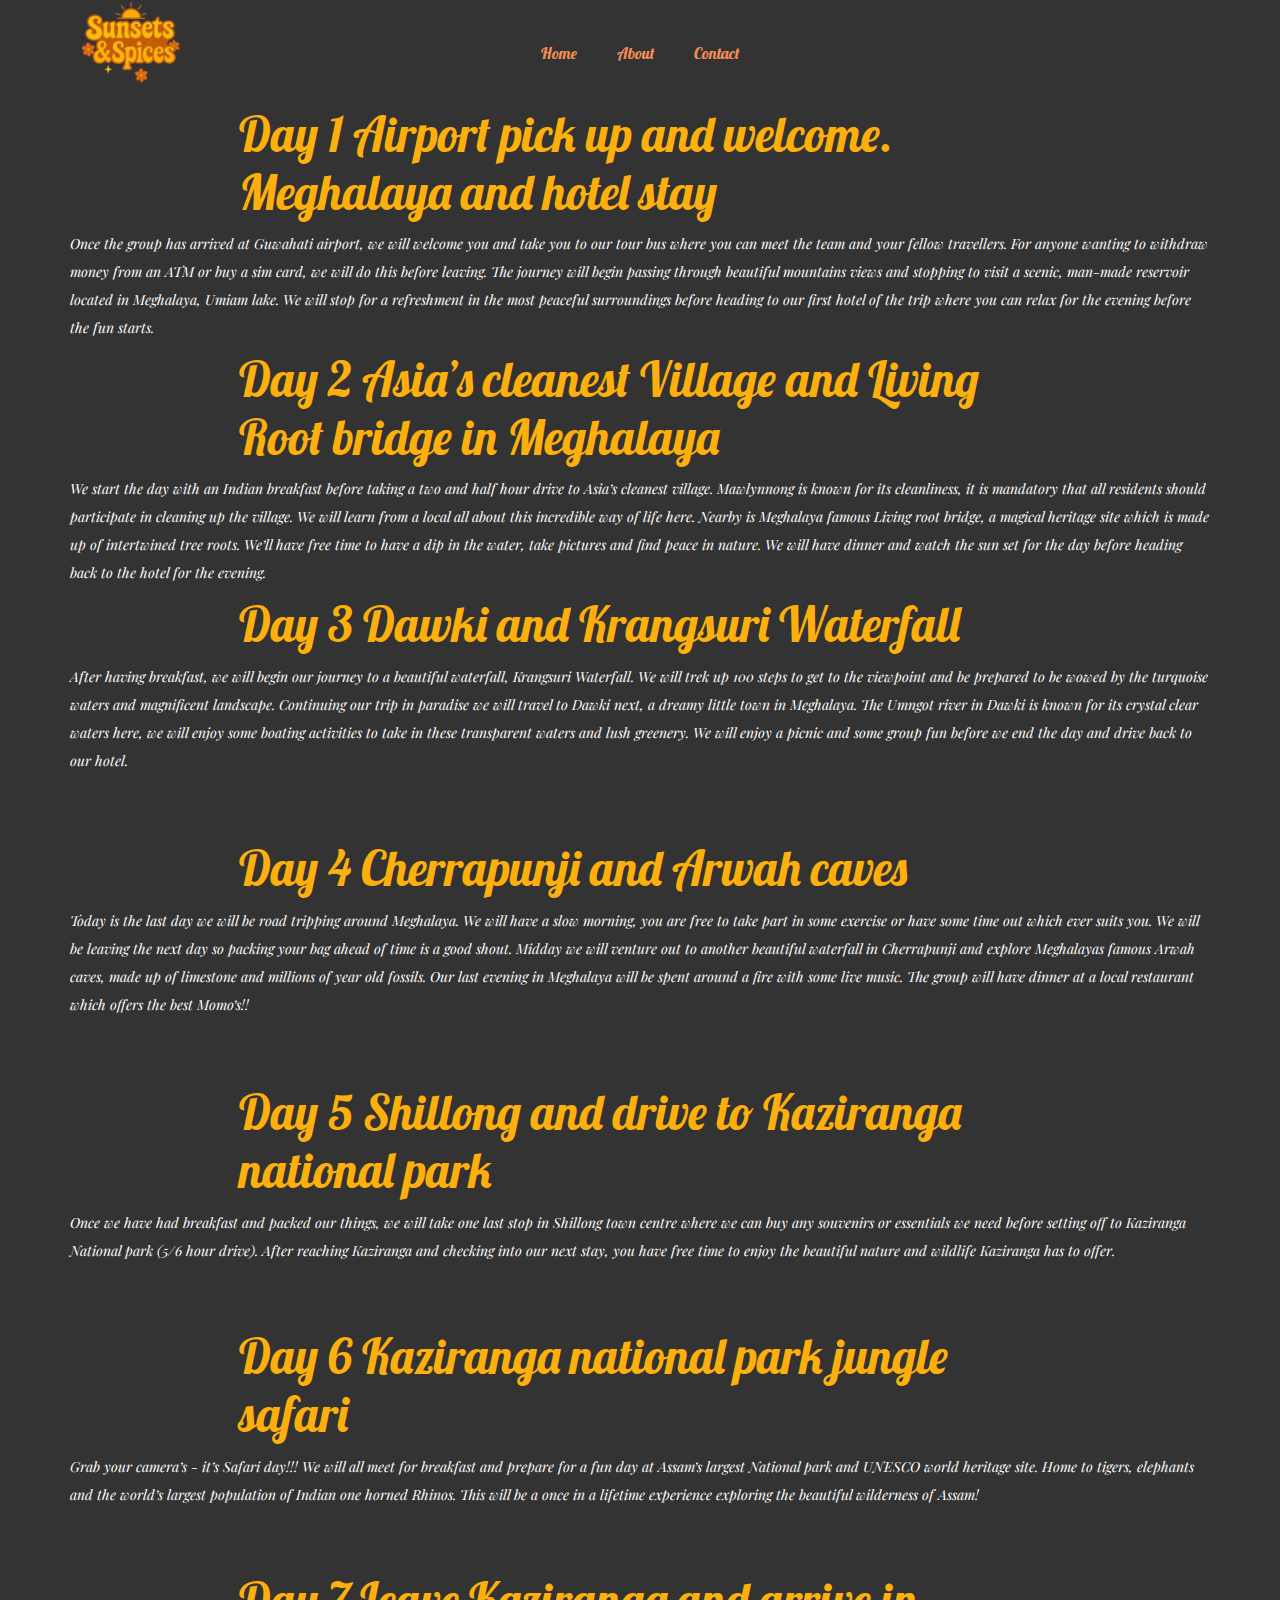
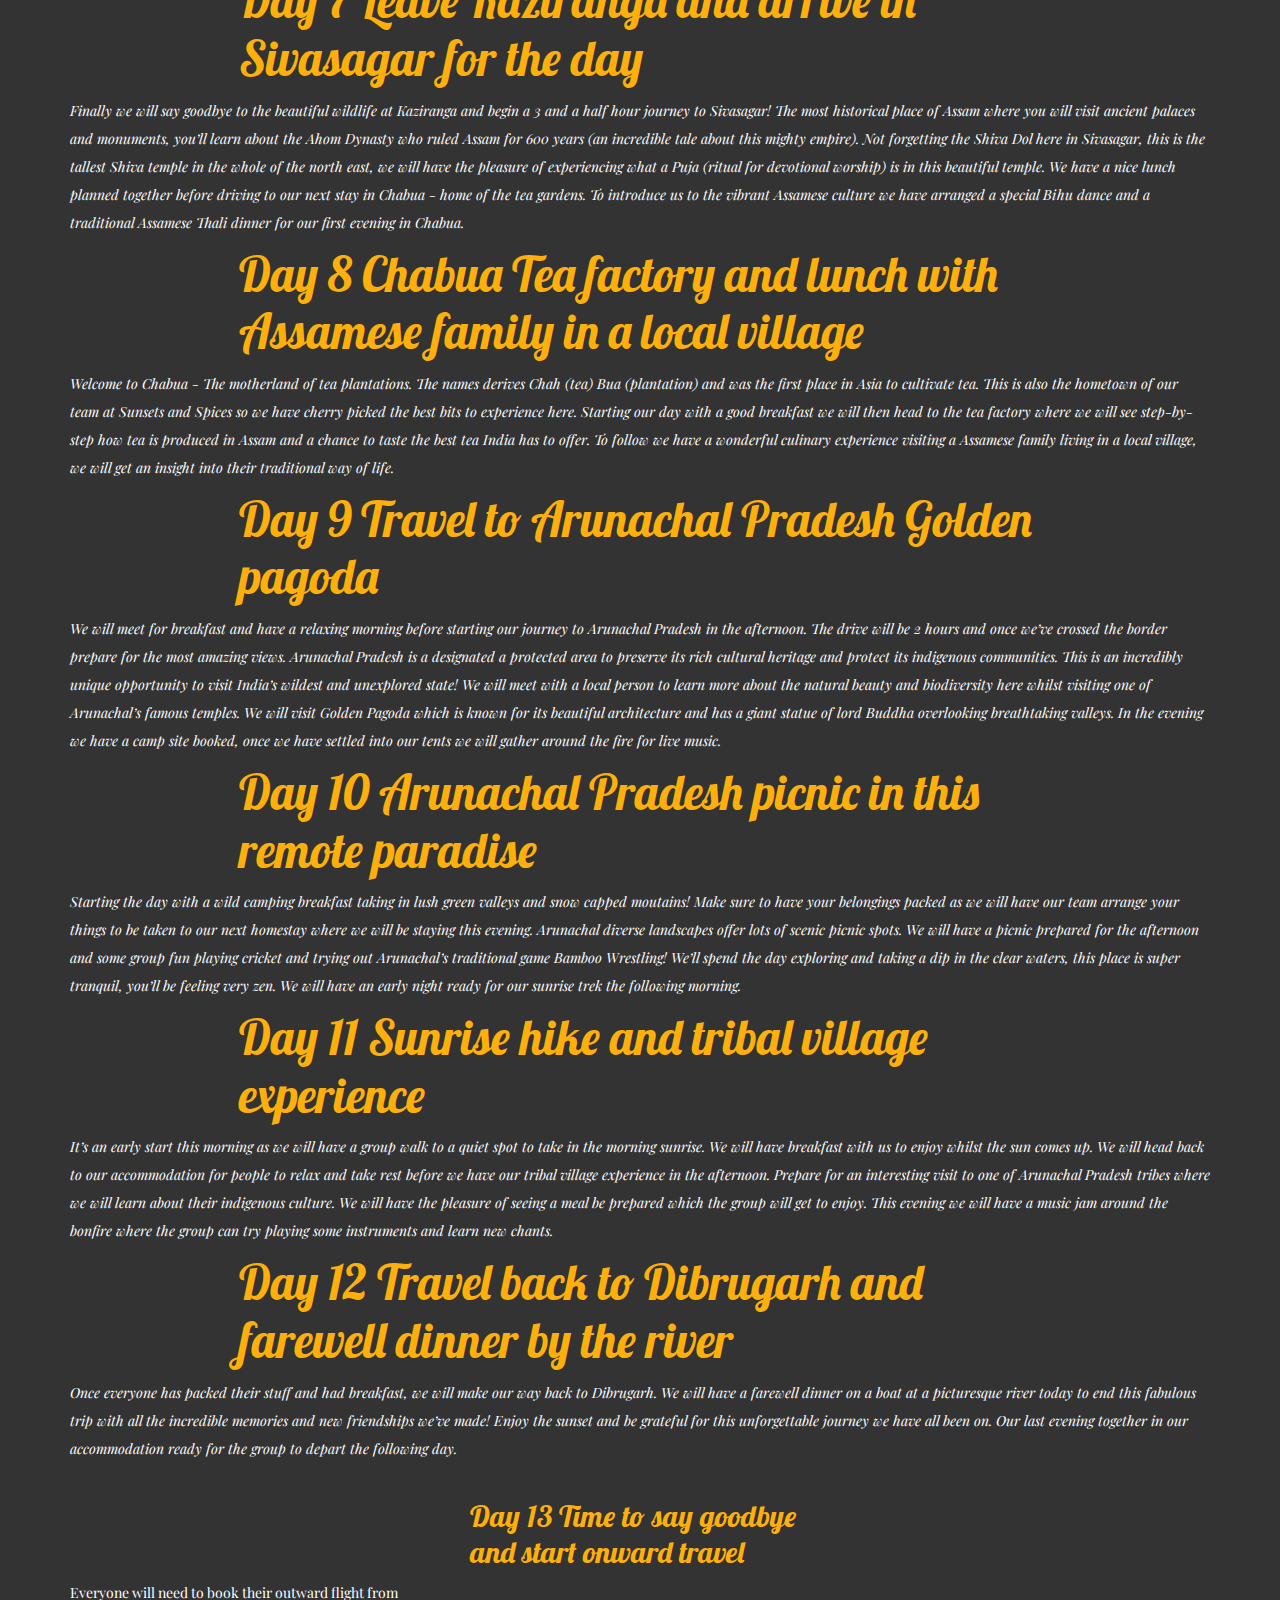
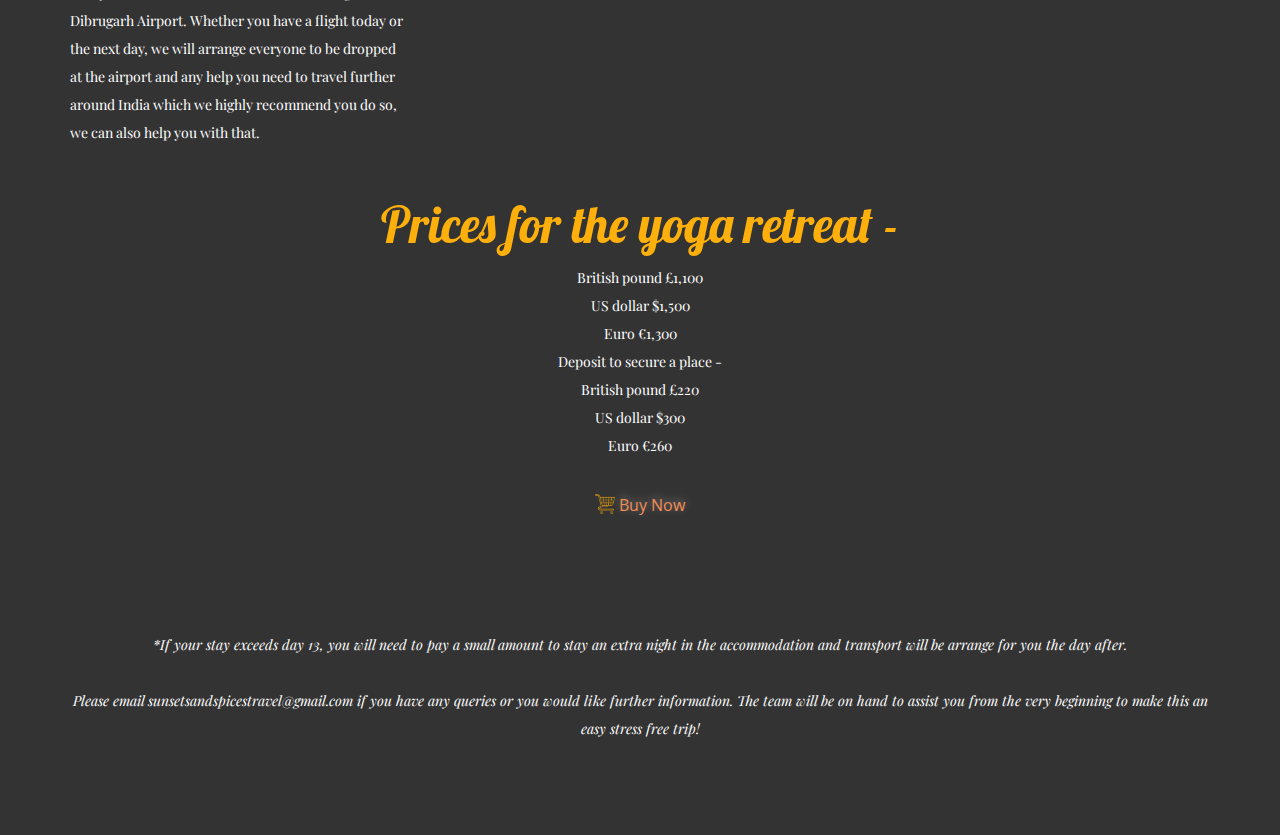
<file: 12-days-Cultural-Adventure.html>
<!DOCTYPE html>
<html style="font-size: 16px;" lang="en-IN"><head>
    <meta name="viewport" content="width=device-width, initial-scale=1.0">
    <meta charset="utf-8">
    <meta name="keywords" content="">
    <meta name="description" content="">
    <title>12 days Cultural Adventure</title>
    <link rel="stylesheet" href="nicepage.css" media="screen">
<link rel="stylesheet" href="12-days-Cultural-Adventure.css" media="screen">
    <script class="u-script" type="text/javascript" src="jquery.js" defer=""></script>
    <script class="u-script" type="text/javascript" src="nicepage.js" defer=""></script>
    <meta name="generator" content="Nicepage 7.8.23, nicepage.com">
    
    
    
    
    
    
    
    
    
    
    
    
    
    
    
    
    
    <link id="u-theme-google-font" rel="stylesheet" href="https://fonts.googleapis.com/css?family=Lato:100,100i,300,300i,400,400i,700,700i,900,900i|Open+Sans:300,300i,400,400i,500,500i,600,600i,700,700i,800,800i">
    <link id="u-page-google-font" rel="stylesheet" href="https://fonts.googleapis.com/css?family=Lobster:400|Playfair+Display:400,400i,500,500i,600,600i,700,700i,800,800i,900,900i">
    <script type="application/ld+json">{
		"@context": "http://schema.org",
		"@type": "Organization",
		"name": "SNS3"
}</script>
    <meta name="theme-color" content="#f58d54">
    <meta property="og:title" content="12 days Cultural Adventure">
    <meta property="og:description" content="">
    <meta property="og:type" content="website">
  <meta data-intl-tel-input-cdn-path="intlTelInput/"></head>
  <body data-path-to-root="./" data-include-products="false" class="u-body u-xl-mode" data-lang="en"><header class="u-align-center-sm u-align-center-xs u-clearfix u-custom-color-1 u-header u-header" id="sec-2a97"><div class="u-clearfix u-sheet u-sheet-1">
        <nav class="u-align-left u-menu u-menu-one-level u-offcanvas u-menu-1" role="navigation" aria-label="Menu navigation">
          <div class="menu-collapse u-custom-font u-font-lobster" style="font-size: 1rem;">
            <a class="u-button-style u-custom-text-color u-custom-text-hover-color u-hamburger-link u-nav-link" href="#" tabindex="-1" aria-label="Open menu" aria-controls="1357">
              <svg class="u-svg-link" preserveAspectRatio="xMidYMin slice" viewBox="0 0 302 302" style=""><use xmlns:xlink="http://www.w3.org/1999/xlink" xlink:href="#svg-8a8f"></use></svg>
              <svg xmlns="http://www.w3.org/2000/svg" xmlns:xlink="http://www.w3.org/1999/xlink" version="1.1" id="svg-8a8f" x="0px" y="0px" viewBox="0 0 302 302" style="enable-background:new 0 0 302 302;" xml:space="preserve" class="u-svg-content"><g><rect y="36" width="302" height="30"></rect><rect y="236" width="302" height="30"></rect><rect y="136" width="302" height="30"></rect>
</g><g></g><g></g><g></g><g></g><g></g><g></g><g></g><g></g><g></g><g></g><g></g><g></g><g></g><g></g><g></g></svg>
            </a>
          </div>
          <div class="u-custom-menu u-nav-container">
            <ul class="u-custom-font u-font-lobster u-nav u-spacing-20 u-unstyled u-nav-1" role="menubar"><li class="u-nav-item" role="none"><a class="u-border-active-palette-1-base u-border-hover-palette-1-base u-button-style u-nav-link u-text-active-palette-1-base u-text-hover-white u-text-palette-1-base" href="./" style="padding: 10px;" role="menuitem">Home</a>
</li><li class="u-nav-item" role="none"><a class="u-border-active-palette-1-base u-border-hover-palette-1-base u-button-style u-nav-link u-text-active-palette-1-base u-text-hover-white u-text-palette-1-base" href="About.html" style="padding: 10px;" role="menuitem">About</a>
</li><li class="u-nav-item" role="none"><a class="u-border-active-palette-1-base u-border-hover-palette-1-base u-button-style u-nav-link u-text-active-palette-1-base u-text-hover-white u-text-palette-1-base" href="Contact.html" style="padding: 10px;" role="menuitem">Contact</a>
</li></ul>
          </div>
          <div class="u-custom-menu u-nav-container-collapse" id="1357" role="region" aria-label="Menu panel">
            <div class="u-align-center u-black u-container-align-center u-container-style u-inner-container-layout u-opacity u-opacity-95 u-sidenav">
              <div class="u-inner-container-layout u-sidenav-overflow">
                <div class="u-menu-close" tabindex="-1" aria-label="Close menu"></div>
                <ul class="u-align-center u-nav u-popupmenu-items u-unstyled u-nav-2"><li class="u-nav-item"><a class="u-button-style u-nav-link" href="./">Home</a>
</li><li class="u-nav-item"><a class="u-button-style u-nav-link" href="About.html">About</a>
</li><li class="u-nav-item"><a class="u-button-style u-nav-link" href="Contact.html">Contact</a>
</li></ul>
              </div>
            </div>
            <div class="u-black u-menu-overlay u-opacity u-opacity-70"></div>
          </div>
        </nav>
        <img class="infinite u-image u-image-contain u-image-default u-preserve-proportions u-image-1" src="images/ChatGPT_Image_Apr_22__2025__11_16_20_AM-removebg-preview.png" alt="" data-image-width="500" data-image-height="500" data-animation-name="pulse" data-animation-duration="4500" data-animation-direction="" data-animation-delay="6500" data-href="./" data-page-id="419924964" title="Home">
      </div></header>
    <section class="u-clearfix u-grey-80 u-section-1" id="sec-7b4d">
      <div class="u-clearfix u-sheet u-sheet-1">
        <h3 class="u-custom-font u-font-lobster u-text u-text-custom-color-2 u-text-1"> Day 1 Airport pick up and welcome. Meghalaya and hotel stay </h3>
        <p class="u-align-left u-custom-font u-font-playfair-display u-text u-text-2"> Once the group has arrived at Guwahati airport, we will welcome you and take you to our tour bus where you can meet the team and your fellow travellers. For anyone wanting to withdraw money from an ATM or buy a sim card, we will do this before leaving. The journey will begin passing through beautiful mountains views and stopping to visit a scenic, man-made reservoir located in Meghalaya, Umiam lake. We will stop for a refreshment in the most peaceful surroundings before heading to our first hotel of the trip where you can relax for the evening before the fun starts. </p>
      </div>
    </section>
    <section class="u-clearfix u-grey-80 u-section-2" id="sec-ff8b">
      <div class="u-clearfix u-sheet u-sheet-1">
        <h3 class="u-custom-font u-font-lobster u-text u-text-custom-color-2 u-text-1"> Day 2 Asia’s cleanest Village and Living Root bridge in Meghalaya </h3>
        <p class="u-align-left u-custom-font u-font-playfair-display u-text u-text-2"> We start the day with an Indian breakfast before taking a two and half hour drive to Asia’s cleanest village. Mawlynnong is known for its cleanliness, it is mandatory that all residents should participate in cleaning up the village. We will learn from a local all about this incredible way of life here. Nearby is Meghalaya famous Living root bridge, a magical heritage site which is made up of intertwined tree roots. We’ll have free time to have a dip in the water, take pictures and find peace in nature. We will have dinner and watch the sun set for the day before heading back to the hotel for the evening. </p>
      </div>
    </section>
    <section class="u-clearfix u-grey-80 u-section-3" id="sec-e072">
      <div class="u-clearfix u-sheet u-sheet-1">
        <h3 class="u-custom-font u-font-lobster u-text u-text-custom-color-2 u-text-1"> Day 3 Dawki and Krangsuri Waterfall </h3>
        <p class="u-align-left u-custom-font u-font-playfair-display u-text u-text-2"> After having breakfast, we will begin our journey to a beautiful waterfall, Krangsuri Waterfall. We will trek up 100 steps to get to the viewpoint and be prep<span style="font-style: normal;"></span>ared to be wowed by the turquoise waters and magnificent <span style="font-style: normal;"></span>landscape. Continuing our trip in paradise we will travel to Dawki next, a dreamy little town in Meghalaya. The Umngot river in Dawki is known for its crystal clear waters here, we will enjoy some boating activities to take in these transparent waters and lush greenery. We will enjoy a picnic and some group fun before we end the day and drive back to our hotel. 
        </p>
      </div>
    </section>
    <section class="u-clearfix u-grey-80 u-section-4" id="sec-a719">
      <div class="u-clearfix u-sheet u-sheet-1">
        <h3 class="u-custom-font u-font-lobster u-text u-text-custom-color-2 u-text-1"> Day 4 Cherrapunji and Arwah caves </h3>
        <p class="u-align-left u-custom-font u-font-playfair-display u-text u-text-2"> Today is the last day we will be road tripping around Meghalaya. We will have a slow morning, you are free to take part in some exercise or have some time out which ever suits you. We will be leaving the next day so packing your bag ahead of time is a good shout. Midday we will venture out to another beautiful waterfall in Cherrapunji and explore Meghalayas famous Arwah caves, made up of limestone and millions of year old fossils. Our last evening in Meghalaya will be spent around a fire with some live music. The group will have dinner at a local restaurant which offers the best Momo’s!! </p>
      </div>
    </section>
    <section class="u-clearfix u-grey-80 u-section-5" id="sec-5e2a">
      <div class="u-clearfix u-sheet u-sheet-1">
        <h3 class="u-custom-font u-font-lobster u-text u-text-custom-color-2 u-text-1"> Day 5 Shillong and drive to Kaziranga national park </h3>
        <p class="u-align-left u-custom-font u-font-playfair-display u-text u-text-2"> Once we have had breakfast and packed our things, we will take one last stop in Shillong town centre where we can buy any souvenirs or essentials we need before setting off to Kaziranga National park (5/6 hour drive). After reaching Kaziranga and checking into our next stay, you have free time to enjoy the beautiful nature and wildlife Kaziranga has to offer. </p>
      </div>
    </section>
    <section class="u-clearfix u-grey-80 u-section-6" id="sec-dd59">
      <div class="u-clearfix u-sheet u-sheet-1">
        <h3 class="u-custom-font u-font-lobster u-text u-text-custom-color-2 u-text-1"> Day 6 Kaziranga national park jungle safari </h3>
        <p class="u-align-left u-custom-font u-font-playfair-display u-text u-text-2"> Grab your camera’s - it’s Safari day!!! We will all meet for breakfast and prepare for a fun day at Assam’s largest National park and UNESCO world heritage site. Home to tigers, elephants and the world’s largest population of Indian one horned Rhinos. This will be a once in a lifetime experience exploring the beautiful wilderness of Assam! </p>
      </div>
    </section>
    <section class="u-clearfix u-grey-80 u-section-7" id="sec-ba5d">
      <div class="u-clearfix u-sheet u-sheet-1">
        <h3 class="u-custom-font u-font-lobster u-text u-text-custom-color-2 u-text-1"> Day 7  Leave Kaziranga and arrive in Sivasagar for the day </h3>
        <p class="u-align-left u-custom-font u-font-playfair-display u-text u-text-2"> Finally we will say goodbye to the beautiful wildlife at Kaziranga and begin a 3 and a half hour journey to Sivasagar! The most historical place of Assam where you will visit ancient palaces and monuments, you’ll learn about the Ahom Dynasty who ruled Assam for 600 years (an incredible tale about this mighty empire). Not forgetting the Shiva Dol here in Sivasagar, this is the tallest Shiva temple in the whole of the north east, we will have the pleasure of experiencing what a Puja (ritual for devotional worship) is in this beautiful temple. We have a nice lunch planned together before driving to our next stay in Chabua - home of the tea gardens. To introduce us to the vibrant Assamese culture we have arranged a special Bihu dance and a traditional Assamese Thali dinner for our first evening in Chabua. </p>
      </div>
    </section>
    <section class="u-clearfix u-grey-80 u-section-8" id="sec-bc75">
      <div class="u-clearfix u-sheet u-sheet-1">
        <h3 class="u-custom-font u-font-lobster u-text u-text-custom-color-2 u-text-1"> Day 8 Chabua Tea factory and lunch with Assamese family in a local village </h3>
        <p class="u-align-left u-custom-font u-font-playfair-display u-text u-text-2"> Welcome to Chabua - The motherland of tea plantations. The names derives Chah (tea) Bua (plantation) and was the first place in Asia to cultivate tea. This is also the hometown of our team at Sunsets and Spices so we have cherry picked the best bits to experience here. Starting our day with a good breakfast we will then head to the tea factory where we will see step-by-step how tea is produced in Assam and a chance to taste the best tea India has to offer. To follow we have a wonderful culinary experience visiting a Assamese family living in a local village, we will get an insight into their traditional way of life. </p>
      </div>
    </section>
    <section class="u-clearfix u-grey-80 u-section-9" id="sec-297b">
      <div class="u-clearfix u-sheet u-sheet-1">
        <h3 class="u-custom-font u-font-lobster u-text u-text-custom-color-2 u-text-1"> Day 9 Travel to Arunachal Pradesh&nbsp;Golden pagoda </h3>
        <p class="u-align-left u-custom-font u-font-playfair-display u-text u-text-2"> We will meet for breakfast and have a relaxing morning before starting our journey to Arunachal Pradesh in the afternoon. The drive will be 2 hours and once we’ve crossed the border prepare for the most amazing views. Arunachal Pradesh is a designated a protected area to preserve its rich cultural heritage and protect its indigenous communities. This is an incredibly unique opportunity to visit India’s wildest and unexplored state! We will meet with a local person to learn more about the natural beauty and biodiversity here whilst visiting one of Arunachal’s famous temples. We will visit Golden Pagoda which is known for its beautiful architecture and has a giant statue of lord Buddha overlooking breathtaking valleys. In the evening we have a camp site booked, once we have settled into our tents we will gather around the fire for live music. </p>
      </div>
    </section>
    <section class="u-clearfix u-grey-80 u-section-10" id="sec-901b">
      <div class="u-clearfix u-sheet u-sheet-1">
        <h3 class="u-custom-font u-font-lobster u-text u-text-custom-color-2 u-text-1"> Day 10 ​Arunachal Pradesh picnic in this remote paradise </h3>
        <p class="u-align-left u-custom-font u-font-playfair-display u-text u-text-2"> Starting the day with a wild camping breakfast taking in lush green valleys and snow capped moutains! Make sure to have your belongings packed as we will have our team arrange your things to be taken to our next homestay where we will be staying this evening. Arunachal diverse landscapes offer lots of scenic picnic spots. We will have a picnic prepared for the afternoon and some group fun playing cricket and trying out Arunachal’s traditional game Bamboo Wrestling! We’ll spend the day exploring and taking a dip in the clear waters, this place is super tranquil, you’ll be feeling very zen. We will have an early night ready for our sunrise trek the following morning. </p>
      </div>
    </section>
    <section class="u-clearfix u-grey-80 u-section-11" id="sec-1643">
      <div class="u-clearfix u-sheet u-sheet-1">
        <h3 class="u-custom-font u-font-lobster u-text u-text-custom-color-2 u-text-1"> Day 11 ​Sunrise hike and tribal village experience </h3>
        <p class="u-align-left u-custom-font u-font-playfair-display u-text u-text-2"> It’s an early start this morning as we will have a group walk to a quiet spot to take in the morning sunrise. We will have breakfast with us to enjoy whilst the sun comes up. We will head back to our accommodation for people to relax and take rest before we have our tribal village experience in the afternoon. Prepare for an interesting visit to one of Arunachal Pradesh tribes where we will learn about their indigenous culture. We will have the pleasure of seeing a meal be prepared which the group will get to enjoy. This evening we will have a music jam around the bonfire where the group can try playing some instruments and learn new chants.<br>
        </p>
      </div>
    </section>
    <section class="u-clearfix u-grey-80 u-section-12" id="sec-0797">
      <div class="u-clearfix u-sheet u-sheet-1">
        <h3 class="u-custom-font u-font-lobster u-text u-text-custom-color-2 u-text-1"> Day 12 ​Travel back to Dibrugarh and farewell dinner by the river </h3>
        <p class="u-align-left u-custom-font u-font-playfair-display u-text u-text-2"> Once everyone has packed their stuff and had breakfast, we will make our way back to Dibrugarh. We will have a farewell dinner on a boat at a picturesque river today to end this fabulous trip with all the incredible memories and new friendships we’ve made! Enjoy the sunset and be grateful for this unforgettable journey we have all been on. Our last evening together in our accommodation ready for the group to depart the following day. </p>
      </div>
    </section>
    <section class="u-clearfix u-grey-80 u-section-13" id="sec-3c86">
      <div class="u-clearfix u-sheet u-sheet-1">
        <h3 class="u-custom-font u-font-lobster u-text u-text-custom-color-2 u-text-1"> Day 13 ​​Time to say goodbye and start onward travel </h3>
        <p class="u-align-left u-custom-font u-font-playfair-display u-text u-text-2"> Everyone will need to book their outward flight from Dibrugarh Airport. Whether you have a flight today or the next day, we will arrange everyone to be dropped at the airport and any help you need to travel further around India which we highly recommend you do so, we can also help you with that. </p>
      </div>
    </section>
    <section class="u-clearfix u-grey-80 u-section-14" id="sec-a800">
      <div class="u-clearfix u-sheet u-sheet-1">
        <h3 class="u-align-center u-custom-font u-font-lobster u-text u-text-custom-color-2 u-text-1"> Prices for the yoga retreat -</h3>
        <p class="u-align-center u-custom-font u-font-playfair-display u-text u-text-2"> British pound £1,100<br>US dollar $1,500<br>Euro €1,300<br>Deposit to secure a place - <br>British pound £220<br>US dollar $300<br>Euro €260<br>
        </p>
        <p class="u-align-center u-text u-text-custom-color-2 u-text-3">
          <a class="u-active-none u-border-none u-btn u-button-link u-button-style u-hover-none u-none u-text-palette-1-base u-btn-1" href="https://wa.me/7739 551482"><span class="u-file-icon u-icon u-opacity u-opacity-75 u-text-custom-color-2 u-icon-1"><img src="images/3737372-4a0c2bb5.png" alt=""></span>&nbsp;Buy Now
          </a>
        </p>
      </div>
    </section>
    <section class="u-clearfix u-grey-80 u-section-15" id="sec-52f0">
      <div class="u-clearfix u-sheet u-sheet-1">
        <p class="u-align-center u-custom-font u-font-playfair-display u-text u-text-1"> *If your stay exceeds day 13, you will need to pay a small amount to stay an extra night in the accommodation and transport will be arrange for you the day after.<br>
          <br>Please email sunsetsandspicestravel@gmail.com if you have any queries or you would like further information. The team will be on hand to assist you from the very beginning to make this an easy stress free trip!
        </p>
      </div>
    </section>
    
    
    
    
  
</body></html>
</file>
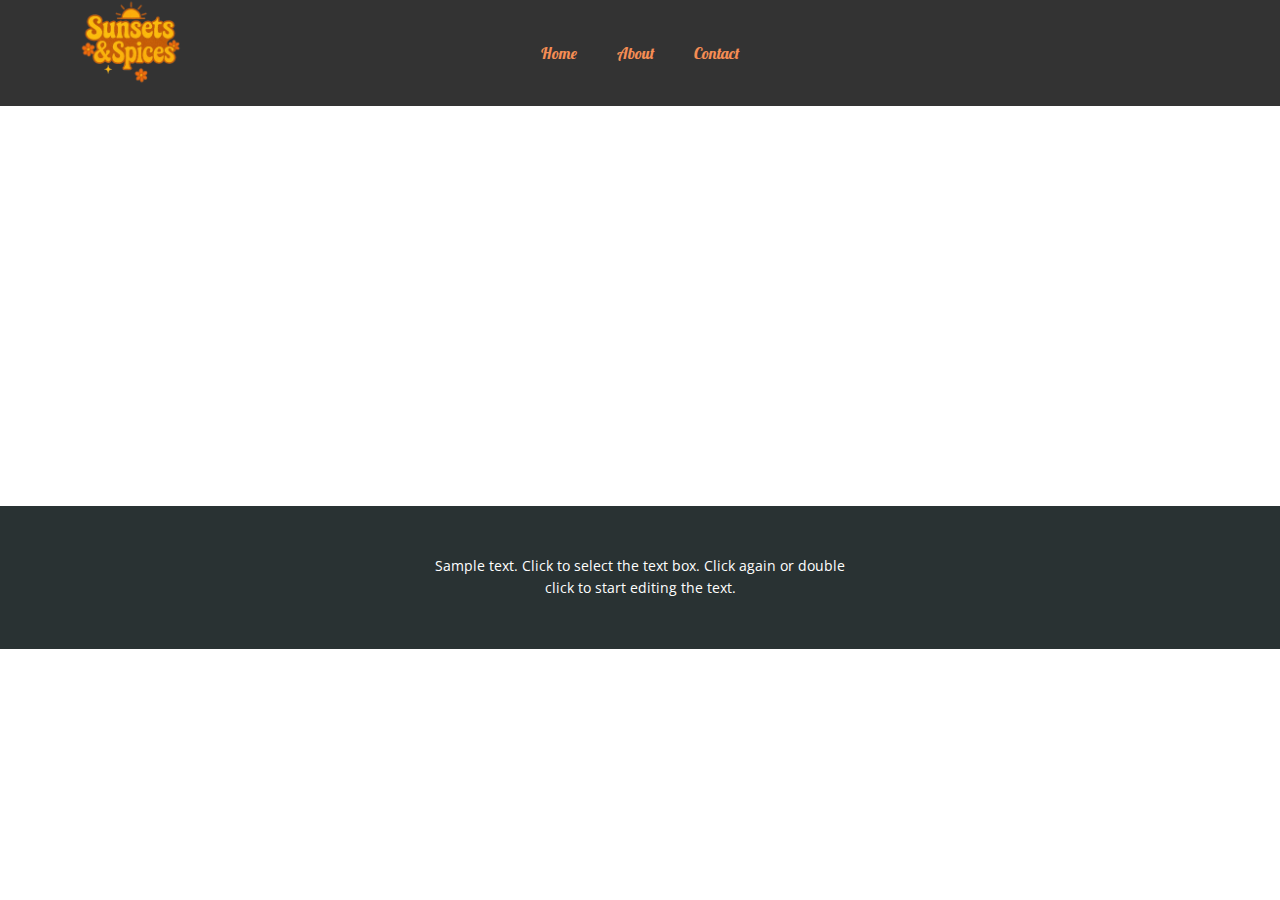
<file: About.html>
<!DOCTYPE html>
<html style="font-size: 16px;" lang="en-IN"><head>
    <meta name="viewport" content="width=device-width, initial-scale=1.0">
    <meta charset="utf-8">
    <meta name="keywords" content="">
    <meta name="description" content="">
    <title>About</title>
    <link rel="stylesheet" href="nicepage.css" media="screen">
<link rel="stylesheet" href="About.css" media="screen">
    <script class="u-script" type="text/javascript" src="jquery.js" defer=""></script>
    <script class="u-script" type="text/javascript" src="nicepage.js" defer=""></script>
    <meta name="generator" content="Nicepage 7.8.23, nicepage.com">
    
    
    
    <link id="u-theme-google-font" rel="stylesheet" href="https://fonts.googleapis.com/css?family=Lato:100,100i,300,300i,400,400i,700,700i,900,900i|Open+Sans:300,300i,400,400i,500,500i,600,600i,700,700i,800,800i">
    <link id="u-page-google-font" rel="stylesheet" href="https://fonts.googleapis.com/css?family=Lobster:400">
    <script type="application/ld+json">{
		"@context": "http://schema.org",
		"@type": "Organization",
		"name": "SNS3"
}</script>
    <meta name="theme-color" content="#f58d54">
    <meta property="og:title" content="About">
    <meta property="og:description" content="">
    <meta property="og:type" content="website">
  <meta data-intl-tel-input-cdn-path="intlTelInput/"></head>
  <body data-path-to-root="./" data-include-products="false" class="u-body u-xl-mode" data-lang="en"><header class="u-align-center-sm u-align-center-xs u-clearfix u-custom-color-1 u-header u-header" id="sec-2a97"><div class="u-clearfix u-sheet u-sheet-1">
        <nav class="u-align-left u-menu u-menu-one-level u-offcanvas u-menu-1" role="navigation" aria-label="Menu navigation">
          <div class="menu-collapse u-custom-font u-font-lobster" style="font-size: 1rem;">
            <a class="u-button-style u-custom-text-color u-custom-text-hover-color u-hamburger-link u-nav-link" href="#" tabindex="-1" aria-label="Open menu" aria-controls="1357">
              <svg class="u-svg-link" preserveAspectRatio="xMidYMin slice" viewBox="0 0 302 302" style=""><use xmlns:xlink="http://www.w3.org/1999/xlink" xlink:href="#svg-8a8f"></use></svg>
              <svg xmlns="http://www.w3.org/2000/svg" xmlns:xlink="http://www.w3.org/1999/xlink" version="1.1" id="svg-8a8f" x="0px" y="0px" viewBox="0 0 302 302" style="enable-background:new 0 0 302 302;" xml:space="preserve" class="u-svg-content"><g><rect y="36" width="302" height="30"></rect><rect y="236" width="302" height="30"></rect><rect y="136" width="302" height="30"></rect>
</g><g></g><g></g><g></g><g></g><g></g><g></g><g></g><g></g><g></g><g></g><g></g><g></g><g></g><g></g><g></g></svg>
            </a>
          </div>
          <div class="u-custom-menu u-nav-container">
            <ul class="u-custom-font u-font-lobster u-nav u-spacing-20 u-unstyled u-nav-1" role="menubar"><li class="u-nav-item" role="none"><a class="u-border-active-palette-1-base u-border-hover-palette-1-base u-button-style u-nav-link u-text-active-palette-1-base u-text-hover-white u-text-palette-1-base" href="./" style="padding: 10px;" role="menuitem">Home</a>
</li><li class="u-nav-item" role="none"><a class="u-border-active-palette-1-base u-border-hover-palette-1-base u-button-style u-nav-link u-text-active-palette-1-base u-text-hover-white u-text-palette-1-base" href="About.html" style="padding: 10px;" role="menuitem">About</a>
</li><li class="u-nav-item" role="none"><a class="u-border-active-palette-1-base u-border-hover-palette-1-base u-button-style u-nav-link u-text-active-palette-1-base u-text-hover-white u-text-palette-1-base" href="Contact.html" style="padding: 10px;" role="menuitem">Contact</a>
</li></ul>
          </div>
          <div class="u-custom-menu u-nav-container-collapse" id="1357" role="region" aria-label="Menu panel">
            <div class="u-align-center u-black u-container-align-center u-container-style u-inner-container-layout u-opacity u-opacity-95 u-sidenav">
              <div class="u-inner-container-layout u-sidenav-overflow">
                <div class="u-menu-close" tabindex="-1" aria-label="Close menu"></div>
                <ul class="u-align-center u-nav u-popupmenu-items u-unstyled u-nav-2"><li class="u-nav-item"><a class="u-button-style u-nav-link" href="./">Home</a>
</li><li class="u-nav-item"><a class="u-button-style u-nav-link" href="About.html">About</a>
</li><li class="u-nav-item"><a class="u-button-style u-nav-link" href="Contact.html">Contact</a>
</li></ul>
              </div>
            </div>
            <div class="u-black u-menu-overlay u-opacity u-opacity-70"></div>
          </div>
        </nav>
        <img class="infinite u-image u-image-contain u-image-default u-preserve-proportions u-image-1" src="images/ChatGPT_Image_Apr_22__2025__11_16_20_AM-removebg-preview.png" alt="" data-image-width="500" data-image-height="500" data-animation-name="pulse" data-animation-duration="4500" data-animation-direction="" data-animation-delay="6500" data-href="./" data-page-id="419924964" title="Home">
      </div></header>
    <section class="u-clearfix u-section-1" id="sec-1969">
      <div class="u-clearfix u-sheet u-sheet-1"></div>
    </section>
    
    
    
    <footer class="u-align-center u-clearfix u-container-align-center u-footer u-palette-5-dark-3 u-footer" id="sec-ad58"><div class="u-clearfix u-sheet u-sheet-1">
        <p class="u-small-text u-text u-text-variant u-text-1">Sample text. Click to select the text box. Click again or double click to start editing the text.</p>
      </div></footer>
  
</body></html>
</file>
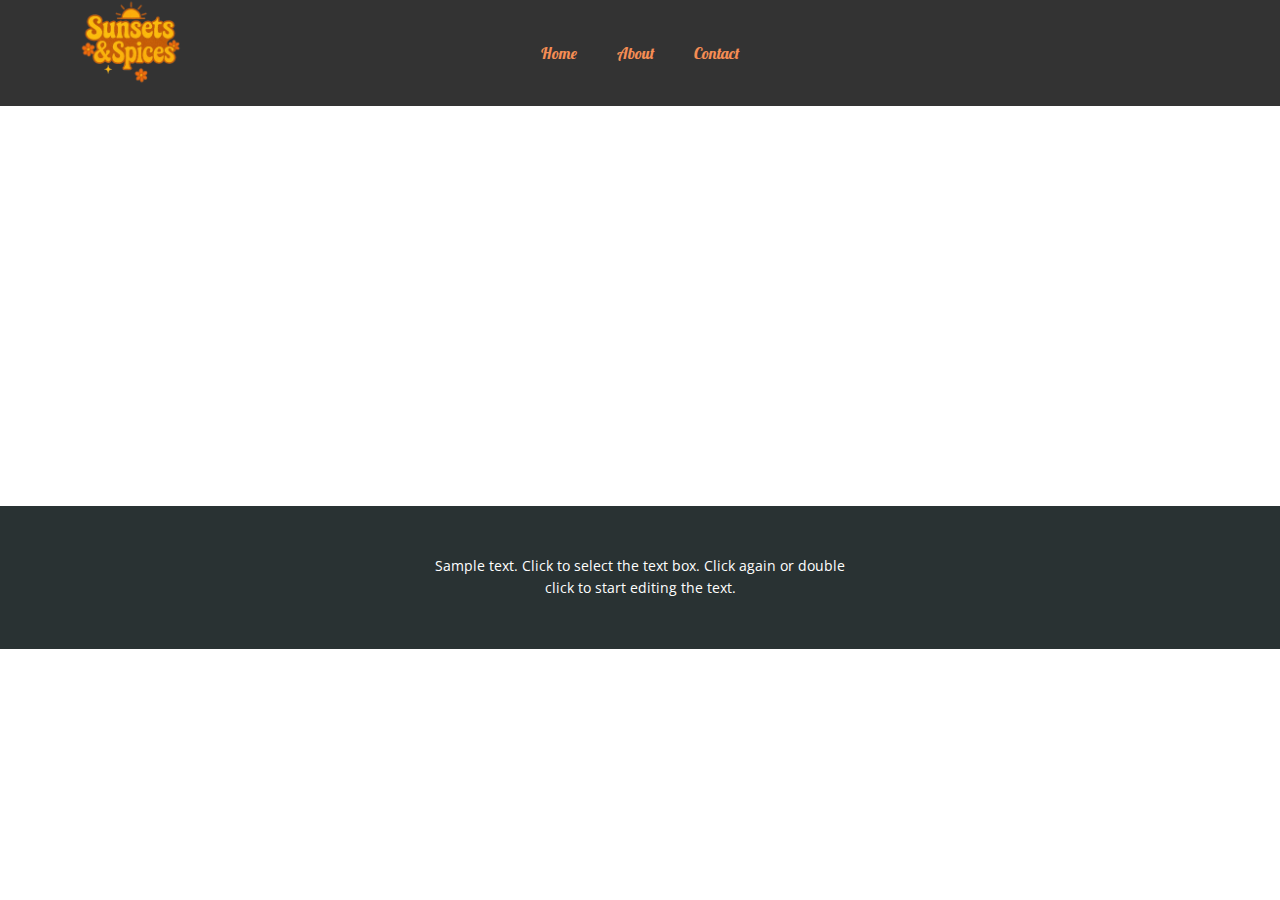
<file: Contact.html>
<!DOCTYPE html>
<html style="font-size: 16px;" lang="en-IN"><head>
    <meta name="viewport" content="width=device-width, initial-scale=1.0">
    <meta charset="utf-8">
    <meta name="keywords" content="">
    <meta name="description" content="">
    <title>Contact</title>
    <link rel="stylesheet" href="nicepage.css" media="screen">
<link rel="stylesheet" href="Contact.css" media="screen">
    <script class="u-script" type="text/javascript" src="jquery.js" defer=""></script>
    <script class="u-script" type="text/javascript" src="nicepage.js" defer=""></script>
    <meta name="generator" content="Nicepage 7.8.23, nicepage.com">
    
    
    
    <link id="u-theme-google-font" rel="stylesheet" href="https://fonts.googleapis.com/css?family=Lato:100,100i,300,300i,400,400i,700,700i,900,900i|Open+Sans:300,300i,400,400i,500,500i,600,600i,700,700i,800,800i">
    <link id="u-page-google-font" rel="stylesheet" href="https://fonts.googleapis.com/css?family=Lobster:400">
    <script type="application/ld+json">{
		"@context": "http://schema.org",
		"@type": "Organization",
		"name": "SNS3"
}</script>
    <meta name="theme-color" content="#f58d54">
    <meta property="og:title" content="Contact">
    <meta property="og:description" content="">
    <meta property="og:type" content="website">
  <meta data-intl-tel-input-cdn-path="intlTelInput/"></head>
  <body data-path-to-root="./" data-include-products="false" class="u-body u-xl-mode" data-lang="en"><header class="u-align-center-sm u-align-center-xs u-clearfix u-custom-color-1 u-header u-header" id="sec-2a97"><div class="u-clearfix u-sheet u-sheet-1">
        <nav class="u-align-left u-menu u-menu-one-level u-offcanvas u-menu-1" role="navigation" aria-label="Menu navigation">
          <div class="menu-collapse u-custom-font u-font-lobster" style="font-size: 1rem;">
            <a class="u-button-style u-custom-text-color u-custom-text-hover-color u-hamburger-link u-nav-link" href="#" tabindex="-1" aria-label="Open menu" aria-controls="1357">
              <svg class="u-svg-link" preserveAspectRatio="xMidYMin slice" viewBox="0 0 302 302" style=""><use xmlns:xlink="http://www.w3.org/1999/xlink" xlink:href="#svg-8a8f"></use></svg>
              <svg xmlns="http://www.w3.org/2000/svg" xmlns:xlink="http://www.w3.org/1999/xlink" version="1.1" id="svg-8a8f" x="0px" y="0px" viewBox="0 0 302 302" style="enable-background:new 0 0 302 302;" xml:space="preserve" class="u-svg-content"><g><rect y="36" width="302" height="30"></rect><rect y="236" width="302" height="30"></rect><rect y="136" width="302" height="30"></rect>
</g><g></g><g></g><g></g><g></g><g></g><g></g><g></g><g></g><g></g><g></g><g></g><g></g><g></g><g></g><g></g></svg>
            </a>
          </div>
          <div class="u-custom-menu u-nav-container">
            <ul class="u-custom-font u-font-lobster u-nav u-spacing-20 u-unstyled u-nav-1" role="menubar"><li class="u-nav-item" role="none"><a class="u-border-active-palette-1-base u-border-hover-palette-1-base u-button-style u-nav-link u-text-active-palette-1-base u-text-hover-white u-text-palette-1-base" href="./" style="padding: 10px;" role="menuitem">Home</a>
</li><li class="u-nav-item" role="none"><a class="u-border-active-palette-1-base u-border-hover-palette-1-base u-button-style u-nav-link u-text-active-palette-1-base u-text-hover-white u-text-palette-1-base" href="About.html" style="padding: 10px;" role="menuitem">About</a>
</li><li class="u-nav-item" role="none"><a class="u-border-active-palette-1-base u-border-hover-palette-1-base u-button-style u-nav-link u-text-active-palette-1-base u-text-hover-white u-text-palette-1-base" href="Contact.html" style="padding: 10px;" role="menuitem">Contact</a>
</li></ul>
          </div>
          <div class="u-custom-menu u-nav-container-collapse" id="1357" role="region" aria-label="Menu panel">
            <div class="u-align-center u-black u-container-align-center u-container-style u-inner-container-layout u-opacity u-opacity-95 u-sidenav">
              <div class="u-inner-container-layout u-sidenav-overflow">
                <div class="u-menu-close" tabindex="-1" aria-label="Close menu"></div>
                <ul class="u-align-center u-nav u-popupmenu-items u-unstyled u-nav-2"><li class="u-nav-item"><a class="u-button-style u-nav-link" href="./">Home</a>
</li><li class="u-nav-item"><a class="u-button-style u-nav-link" href="About.html">About</a>
</li><li class="u-nav-item"><a class="u-button-style u-nav-link" href="Contact.html">Contact</a>
</li></ul>
              </div>
            </div>
            <div class="u-black u-menu-overlay u-opacity u-opacity-70"></div>
          </div>
        </nav>
        <img class="infinite u-image u-image-contain u-image-default u-preserve-proportions u-image-1" src="images/ChatGPT_Image_Apr_22__2025__11_16_20_AM-removebg-preview.png" alt="" data-image-width="500" data-image-height="500" data-animation-name="pulse" data-animation-duration="4500" data-animation-direction="" data-animation-delay="6500" data-href="./" data-page-id="419924964" title="Home">
      </div></header>
    <section class="u-clearfix u-section-1" id="sec-9eb1">
      <div class="u-clearfix u-sheet u-sheet-1"></div>
    </section>
    
    
    
    <footer class="u-align-center u-clearfix u-container-align-center u-footer u-palette-5-dark-3 u-footer" id="sec-ad58"><div class="u-clearfix u-sheet u-sheet-1">
        <p class="u-small-text u-text u-text-variant u-text-1">Sample text. Click to select the text box. Click again or double click to start editing the text.</p>
      </div></footer>
  
</body></html>
</file>
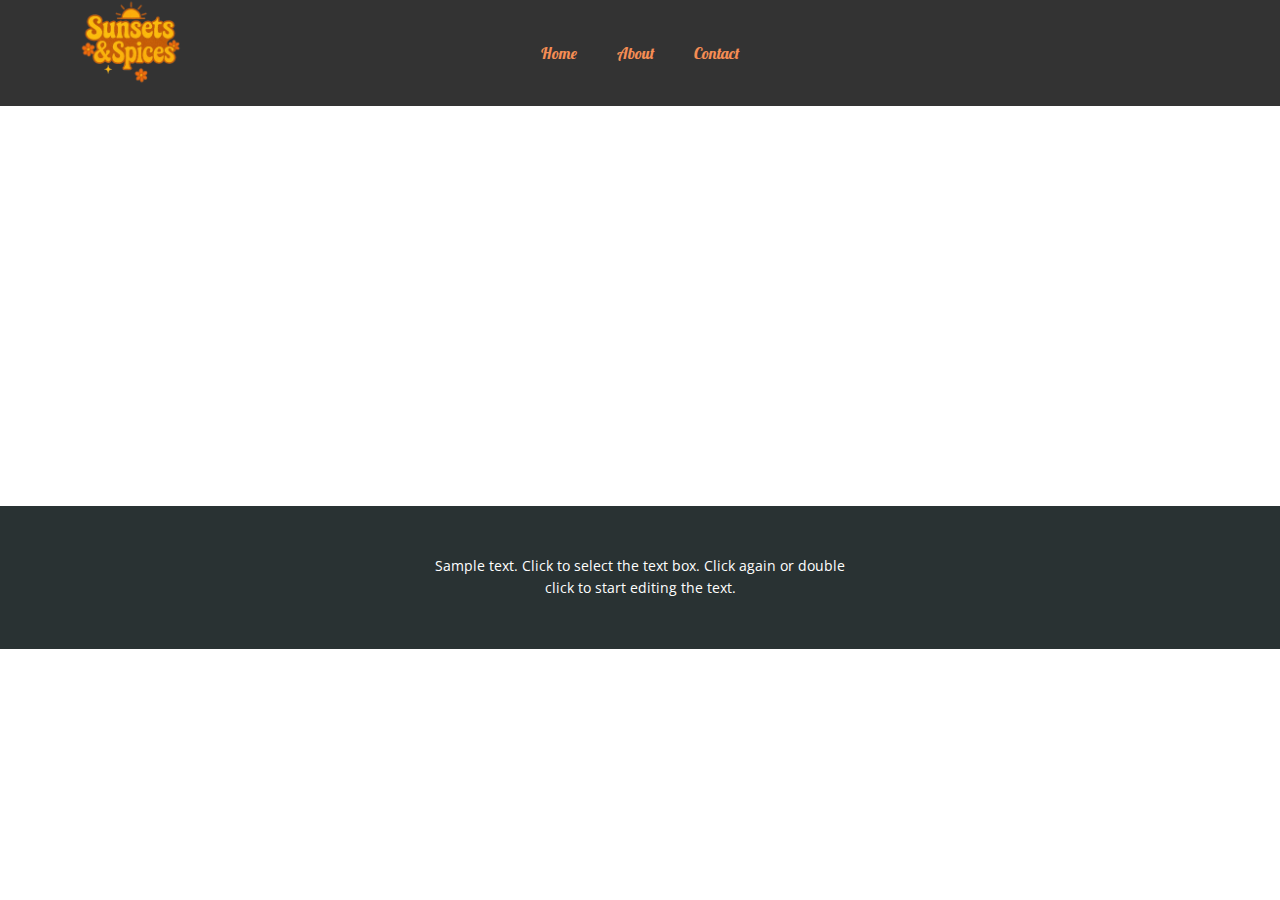
<file: Page-1.html>
<!DOCTYPE html>
<html style="font-size: 16px;" lang="en-IN"><head>
    <meta name="viewport" content="width=device-width, initial-scale=1.0">
    <meta charset="utf-8">
    <meta name="keywords" content="">
    <meta name="description" content="">
    <title>Page 1</title>
    <link rel="stylesheet" href="nicepage.css" media="screen">
<link rel="stylesheet" href="Page-1.css" media="screen">
    <script class="u-script" type="text/javascript" src="jquery.js" defer=""></script>
    <script class="u-script" type="text/javascript" src="nicepage.js" defer=""></script>
    <meta name="generator" content="Nicepage 7.8.23, nicepage.com">
    
    
    
    <link id="u-theme-google-font" rel="stylesheet" href="https://fonts.googleapis.com/css?family=Lato:100,100i,300,300i,400,400i,700,700i,900,900i|Open+Sans:300,300i,400,400i,500,500i,600,600i,700,700i,800,800i">
    <link id="u-page-google-font" rel="stylesheet" href="https://fonts.googleapis.com/css?family=Lobster:400">
    <script type="application/ld+json">{
		"@context": "http://schema.org",
		"@type": "Organization",
		"name": "SNS3"
}</script>
    <meta name="theme-color" content="#f58d54">
    <meta property="og:title" content="Page 1">
    <meta property="og:description" content="">
    <meta property="og:type" content="website">
  <meta data-intl-tel-input-cdn-path="intlTelInput/"></head>
  <body data-path-to-root="./" data-include-products="false" class="u-body u-xl-mode" data-lang="en"><header class="u-align-center-sm u-align-center-xs u-clearfix u-custom-color-1 u-header u-header" id="sec-2a97"><div class="u-clearfix u-sheet u-sheet-1">
        <nav class="u-align-left u-menu u-menu-one-level u-offcanvas u-menu-1" role="navigation" aria-label="Menu navigation">
          <div class="menu-collapse u-custom-font u-font-lobster" style="font-size: 1rem;">
            <a class="u-button-style u-custom-text-color u-custom-text-hover-color u-hamburger-link u-nav-link" href="#" tabindex="-1" aria-label="Open menu" aria-controls="1357">
              <svg class="u-svg-link" preserveAspectRatio="xMidYMin slice" viewBox="0 0 302 302" style=""><use xmlns:xlink="http://www.w3.org/1999/xlink" xlink:href="#svg-8a8f"></use></svg>
              <svg xmlns="http://www.w3.org/2000/svg" xmlns:xlink="http://www.w3.org/1999/xlink" version="1.1" id="svg-8a8f" x="0px" y="0px" viewBox="0 0 302 302" style="enable-background:new 0 0 302 302;" xml:space="preserve" class="u-svg-content"><g><rect y="36" width="302" height="30"></rect><rect y="236" width="302" height="30"></rect><rect y="136" width="302" height="30"></rect>
</g><g></g><g></g><g></g><g></g><g></g><g></g><g></g><g></g><g></g><g></g><g></g><g></g><g></g><g></g><g></g></svg>
            </a>
          </div>
          <div class="u-custom-menu u-nav-container">
            <ul class="u-custom-font u-font-lobster u-nav u-spacing-20 u-unstyled u-nav-1" role="menubar"><li class="u-nav-item" role="none"><a class="u-border-active-palette-1-base u-border-hover-palette-1-base u-button-style u-nav-link u-text-active-palette-1-base u-text-hover-white u-text-palette-1-base" href="./" style="padding: 10px;" role="menuitem">Home</a>
</li><li class="u-nav-item" role="none"><a class="u-border-active-palette-1-base u-border-hover-palette-1-base u-button-style u-nav-link u-text-active-palette-1-base u-text-hover-white u-text-palette-1-base" href="About.html" style="padding: 10px;" role="menuitem">About</a>
</li><li class="u-nav-item" role="none"><a class="u-border-active-palette-1-base u-border-hover-palette-1-base u-button-style u-nav-link u-text-active-palette-1-base u-text-hover-white u-text-palette-1-base" href="Contact.html" style="padding: 10px;" role="menuitem">Contact</a>
</li></ul>
          </div>
          <div class="u-custom-menu u-nav-container-collapse" id="1357" role="region" aria-label="Menu panel">
            <div class="u-align-center u-black u-container-align-center u-container-style u-inner-container-layout u-opacity u-opacity-95 u-sidenav">
              <div class="u-inner-container-layout u-sidenav-overflow">
                <div class="u-menu-close" tabindex="-1" aria-label="Close menu"></div>
                <ul class="u-align-center u-nav u-popupmenu-items u-unstyled u-nav-2"><li class="u-nav-item"><a class="u-button-style u-nav-link" href="./">Home</a>
</li><li class="u-nav-item"><a class="u-button-style u-nav-link" href="About.html">About</a>
</li><li class="u-nav-item"><a class="u-button-style u-nav-link" href="Contact.html">Contact</a>
</li></ul>
              </div>
            </div>
            <div class="u-black u-menu-overlay u-opacity u-opacity-70"></div>
          </div>
        </nav>
        <img class="infinite u-image u-image-contain u-image-default u-preserve-proportions u-image-1" src="images/ChatGPT_Image_Apr_22__2025__11_16_20_AM-removebg-preview.png" alt="" data-image-width="500" data-image-height="500" data-animation-name="pulse" data-animation-duration="4500" data-animation-direction="" data-animation-delay="6500" data-href="./" data-page-id="419924964" title="Home">
      </div></header>
    <section class="u-clearfix u-section-1" id="block-1">
      <div class="u-clearfix u-sheet u-sheet-1"></div>
    </section>
    
    
    
    <footer class="u-align-center u-clearfix u-container-align-center u-footer u-palette-5-dark-3 u-footer" id="sec-ad58"><div class="u-clearfix u-sheet u-sheet-1">
        <p class="u-small-text u-text u-text-variant u-text-1">Sample text. Click to select the text box. Click again or double click to start editing the text.</p>
      </div></footer>
  
</body></html>
</file>
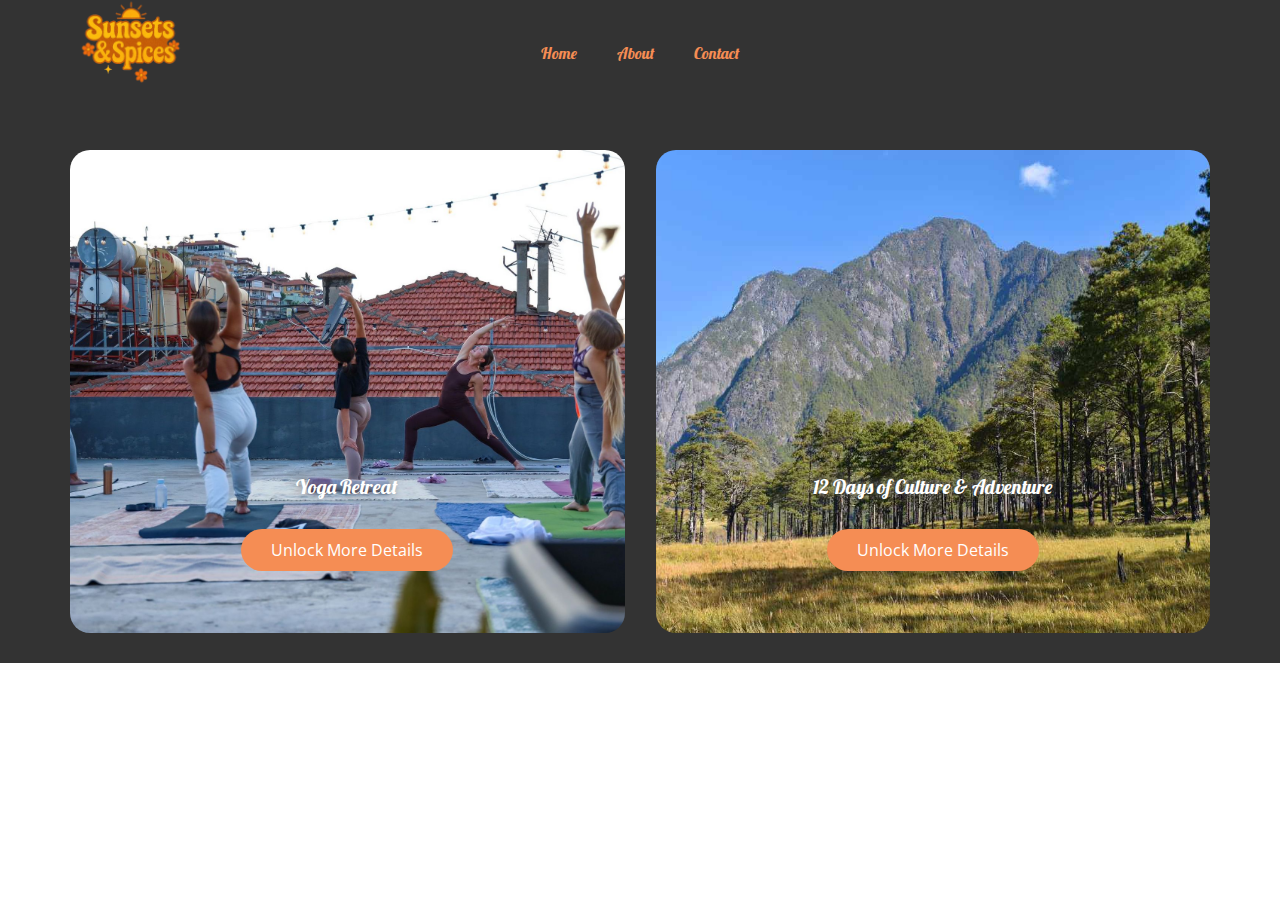
<file: Unlock-The-details.html>
<!DOCTYPE html>
<html style="font-size: 16px;" lang="en-IN"><head>
    <meta name="viewport" content="width=device-width, initial-scale=1.0">
    <meta charset="utf-8">
    <meta name="keywords" content="">
    <meta name="description" content="">
    <title>Unlock The details</title>
    <link rel="stylesheet" href="nicepage.css" media="screen">
<link rel="stylesheet" href="Unlock-The-details.css" media="screen">
    <script class="u-script" type="text/javascript" src="jquery.js" defer=""></script>
    <script class="u-script" type="text/javascript" src="nicepage.js" defer=""></script>
    <meta name="generator" content="Nicepage 7.8.23, nicepage.com">
    
    
    
    <link id="u-theme-google-font" rel="stylesheet" href="https://fonts.googleapis.com/css?family=Lato:100,100i,300,300i,400,400i,700,700i,900,900i|Open+Sans:300,300i,400,400i,500,500i,600,600i,700,700i,800,800i">
    <link id="u-page-google-font" rel="stylesheet" href="https://fonts.googleapis.com/css?family=Lobster:400">
    <script type="application/ld+json">{
		"@context": "http://schema.org",
		"@type": "Organization",
		"name": "SNS3"
}</script>
    <meta name="theme-color" content="#f58d54">
    <meta property="og:title" content="Unlock The details">
    <meta property="og:description" content="">
    <meta property="og:type" content="website">
  <meta data-intl-tel-input-cdn-path="intlTelInput/"></head>
  <body data-path-to-root="./" data-include-products="false" class="u-body u-xl-mode" data-lang="en"><header class="u-align-center-sm u-align-center-xs u-clearfix u-custom-color-1 u-header u-header" id="sec-2a97"><div class="u-clearfix u-sheet u-sheet-1">
        <nav class="u-align-left u-menu u-menu-one-level u-offcanvas u-menu-1" role="navigation" aria-label="Menu navigation">
          <div class="menu-collapse u-custom-font u-font-lobster" style="font-size: 1rem;">
            <a class="u-button-style u-custom-text-color u-custom-text-hover-color u-hamburger-link u-nav-link" href="#" tabindex="-1" aria-label="Open menu" aria-controls="1357">
              <svg class="u-svg-link" preserveAspectRatio="xMidYMin slice" viewBox="0 0 302 302" style=""><use xmlns:xlink="http://www.w3.org/1999/xlink" xlink:href="#svg-8a8f"></use></svg>
              <svg xmlns="http://www.w3.org/2000/svg" xmlns:xlink="http://www.w3.org/1999/xlink" version="1.1" id="svg-8a8f" x="0px" y="0px" viewBox="0 0 302 302" style="enable-background:new 0 0 302 302;" xml:space="preserve" class="u-svg-content"><g><rect y="36" width="302" height="30"></rect><rect y="236" width="302" height="30"></rect><rect y="136" width="302" height="30"></rect>
</g><g></g><g></g><g></g><g></g><g></g><g></g><g></g><g></g><g></g><g></g><g></g><g></g><g></g><g></g><g></g></svg>
            </a>
          </div>
          <div class="u-custom-menu u-nav-container">
            <ul class="u-custom-font u-font-lobster u-nav u-spacing-20 u-unstyled u-nav-1" role="menubar"><li class="u-nav-item" role="none"><a class="u-border-active-palette-1-base u-border-hover-palette-1-base u-button-style u-nav-link u-text-active-palette-1-base u-text-hover-white u-text-palette-1-base" href="./" style="padding: 10px;" role="menuitem">Home</a>
</li><li class="u-nav-item" role="none"><a class="u-border-active-palette-1-base u-border-hover-palette-1-base u-button-style u-nav-link u-text-active-palette-1-base u-text-hover-white u-text-palette-1-base" href="About.html" style="padding: 10px;" role="menuitem">About</a>
</li><li class="u-nav-item" role="none"><a class="u-border-active-palette-1-base u-border-hover-palette-1-base u-button-style u-nav-link u-text-active-palette-1-base u-text-hover-white u-text-palette-1-base" href="Contact.html" style="padding: 10px;" role="menuitem">Contact</a>
</li></ul>
          </div>
          <div class="u-custom-menu u-nav-container-collapse" id="1357" role="region" aria-label="Menu panel">
            <div class="u-align-center u-black u-container-align-center u-container-style u-inner-container-layout u-opacity u-opacity-95 u-sidenav">
              <div class="u-inner-container-layout u-sidenav-overflow">
                <div class="u-menu-close" tabindex="-1" aria-label="Close menu"></div>
                <ul class="u-align-center u-nav u-popupmenu-items u-unstyled u-nav-2"><li class="u-nav-item"><a class="u-button-style u-nav-link" href="./">Home</a>
</li><li class="u-nav-item"><a class="u-button-style u-nav-link" href="About.html">About</a>
</li><li class="u-nav-item"><a class="u-button-style u-nav-link" href="Contact.html">Contact</a>
</li></ul>
              </div>
            </div>
            <div class="u-black u-menu-overlay u-opacity u-opacity-70"></div>
          </div>
        </nav>
        <img class="infinite u-image u-image-contain u-image-default u-preserve-proportions u-image-1" src="images/ChatGPT_Image_Apr_22__2025__11_16_20_AM-removebg-preview.png" alt="" data-image-width="500" data-image-height="500" data-animation-name="pulse" data-animation-duration="4500" data-animation-direction="" data-animation-delay="6500" data-href="./" data-page-id="419924964" title="Home">
      </div></header>
    <section class="u-clearfix u-custom-color-1 u-section-1" id="sec-6681">
      <div class="u-clearfix u-sheet u-valign-middle-lg u-valign-middle-md u-valign-middle-sm u-valign-middle-xs u-sheet-1">
        <div class="u-expanded-width u-list u-list-1">
          <div class="u-repeater u-repeater-1">
            <div class="u-container-style u-image u-list-item u-radius-20 u-repeater-item u-shape-round u-image-1" data-image-width="2048" data-image-height="1366">
              <div class="u-container-layout u-similar-container u-container-layout-1">
                <h5 class="u-align-center u-custom-font u-font-lobster u-text u-text-body-alt-color u-text-default-lg u-text-default-md u-text-default-sm u-text-default-xl u-text-1">Yoga Retreat</h5>
                <a href="Yoga-Retreat-Page.html" data-page-id="80028256" class="u-align-center u-btn u-button-style u-btn-1" title="Copy of unlock more details">Unlock More Details </a>
              </div>
            </div>
            <div class="u-container-style u-image u-list-item u-radius-20 u-repeater-item u-shape-round u-image-2" data-image-width="1024" data-image-height="768">
              <div class="u-container-layout u-similar-container u-container-layout-2">
                <h5 class="u-align-center u-custom-font u-font-lobster u-text u-text-body-alt-color u-text-default-lg u-text-default-md u-text-default-sm u-text-default-xl u-text-2">12 Days of Culture &amp; Adventure</h5>
                <a href="12-days-Cultural-Adventure.html" data-page-id="310611001" class="u-align-center u-btn u-button-style u-btn-2" title="unlock more details">Unlock More Details </a>
              </div>
            </div>
          </div>
        </div>
      </div>
    </section>
    
    
    
    
  
</body></html>
</file>
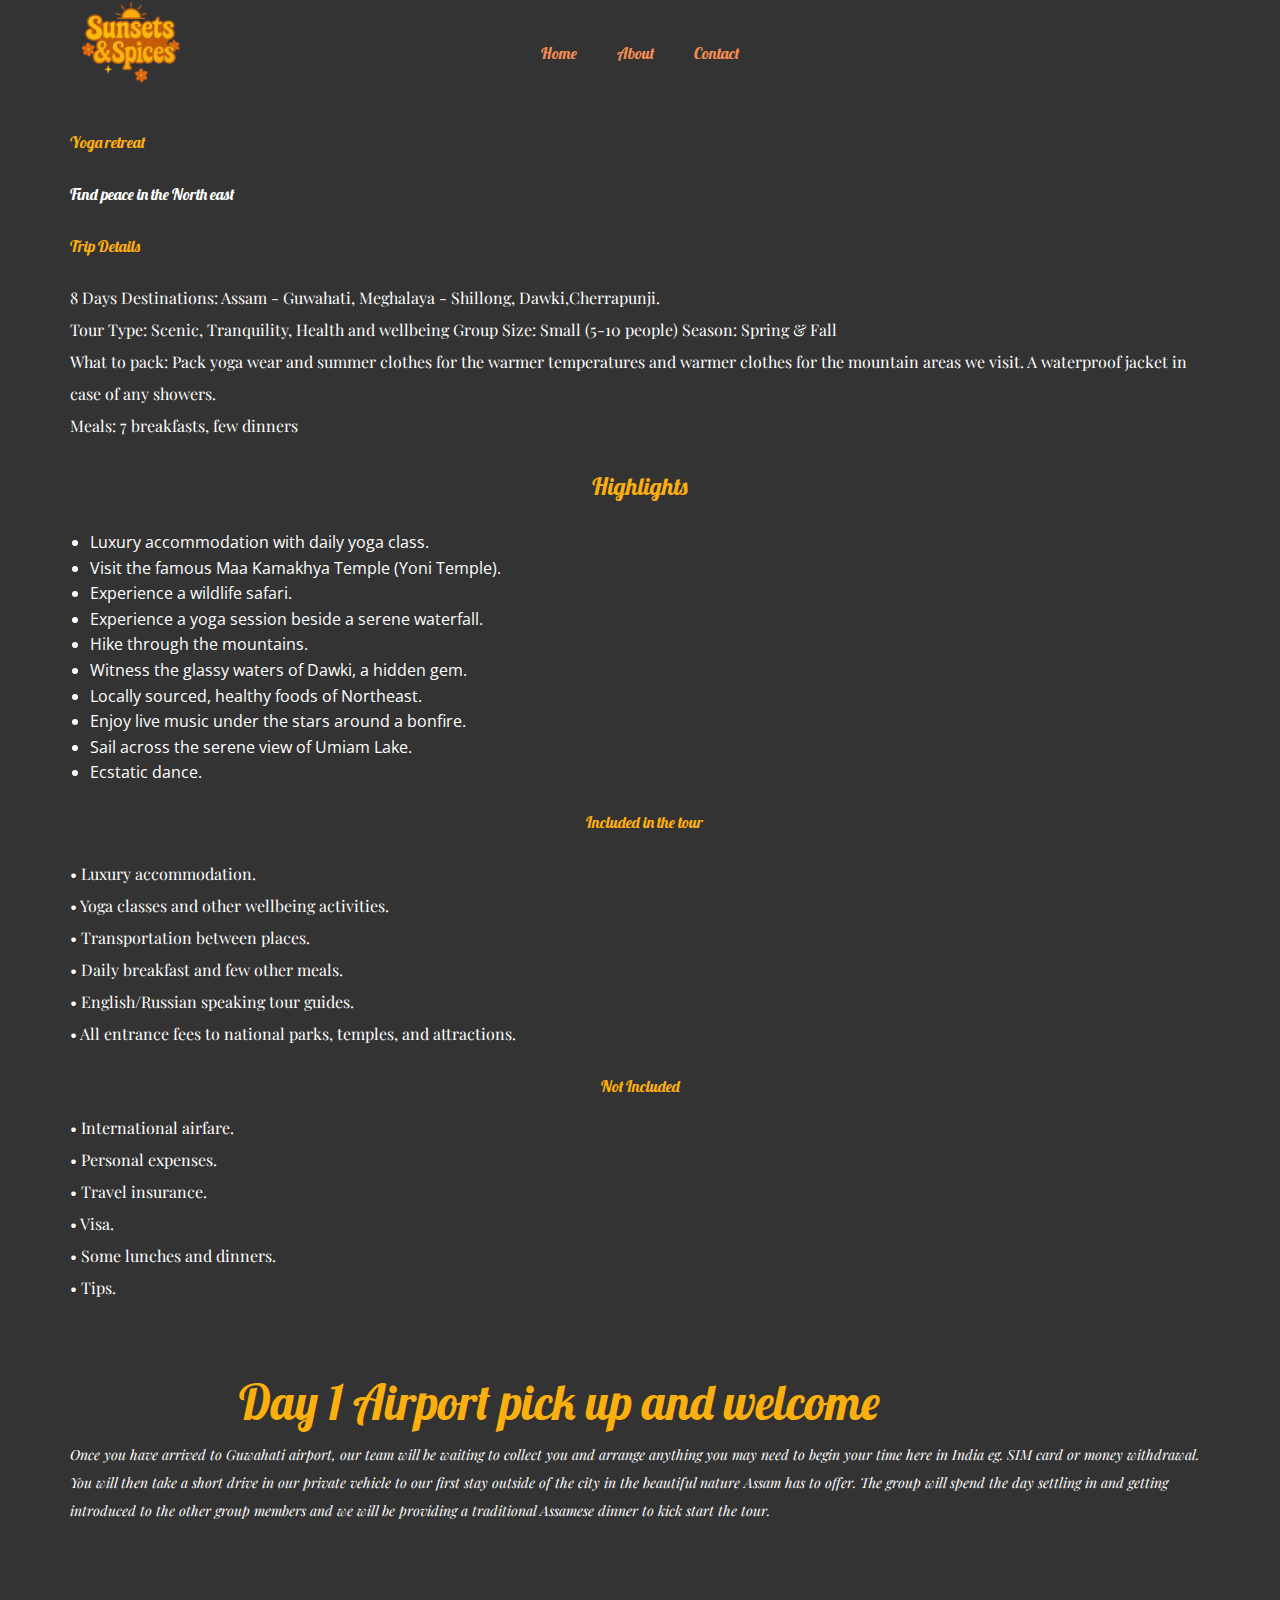
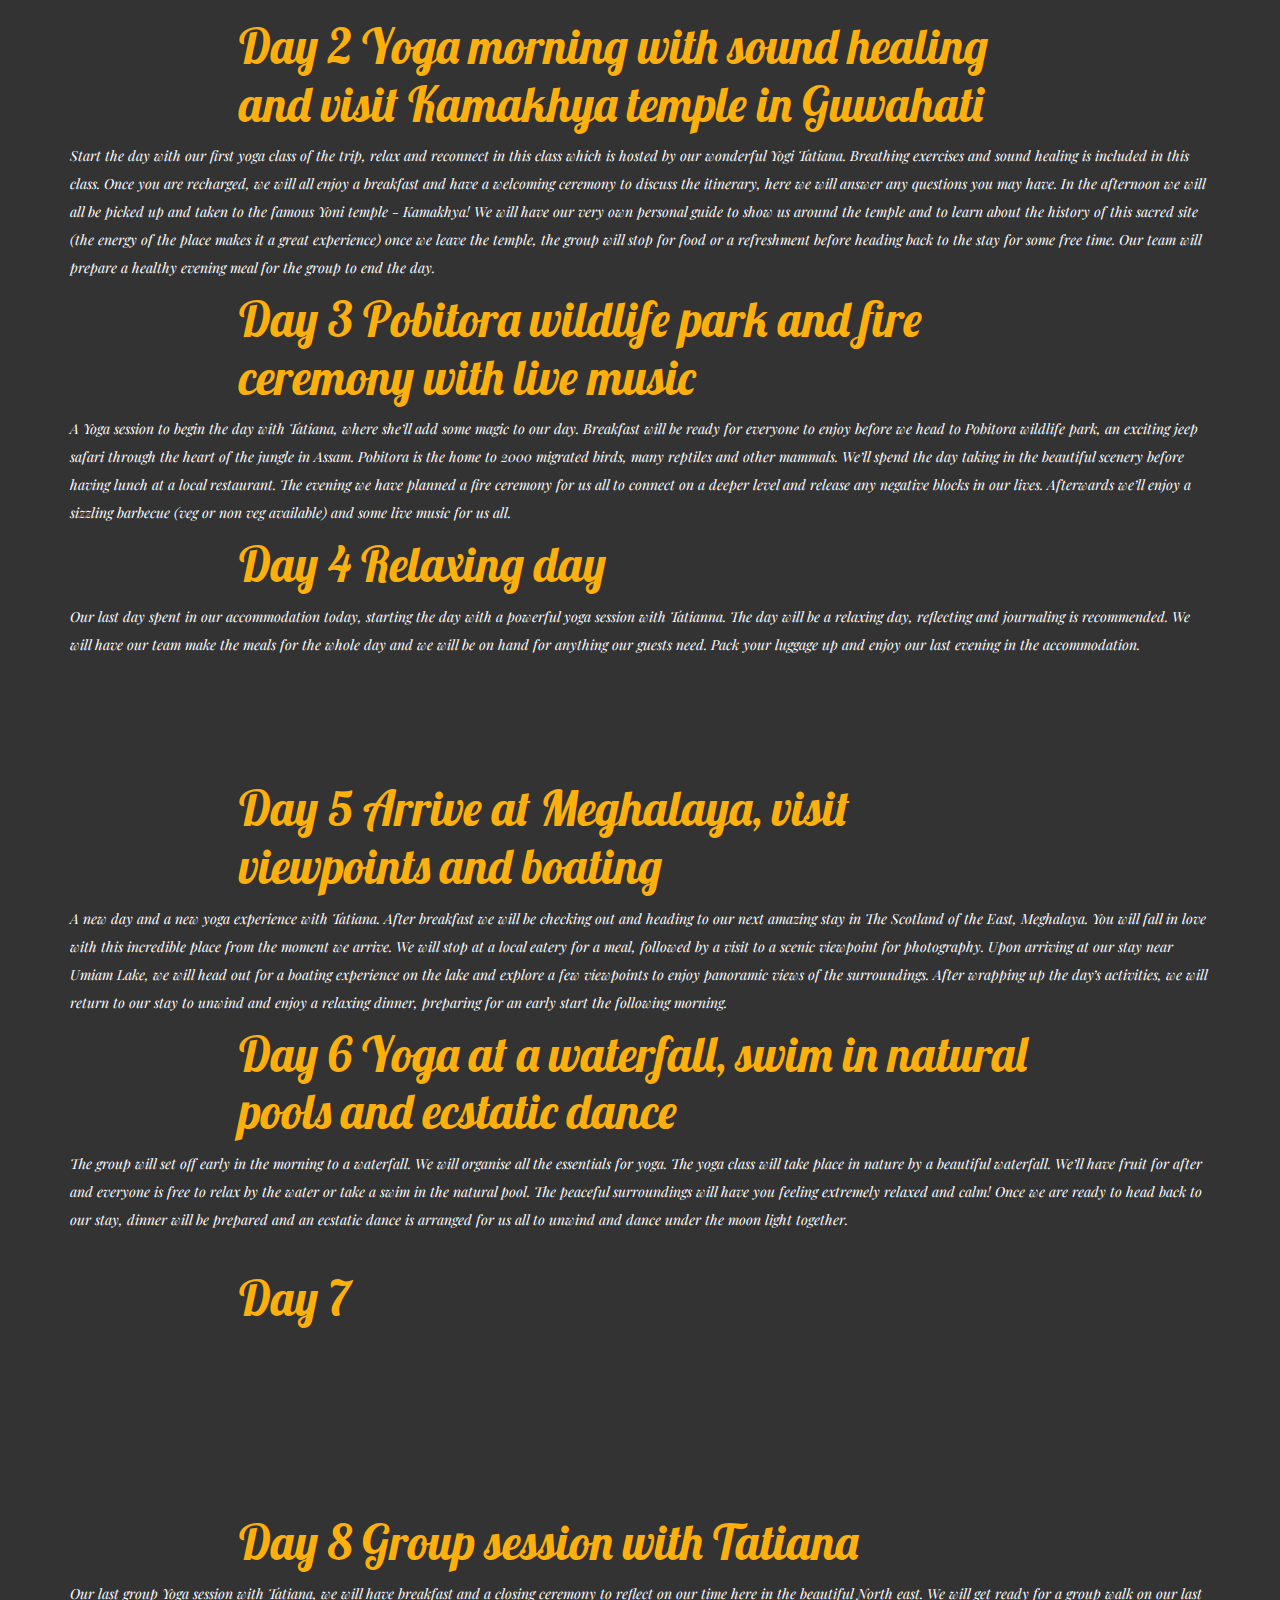
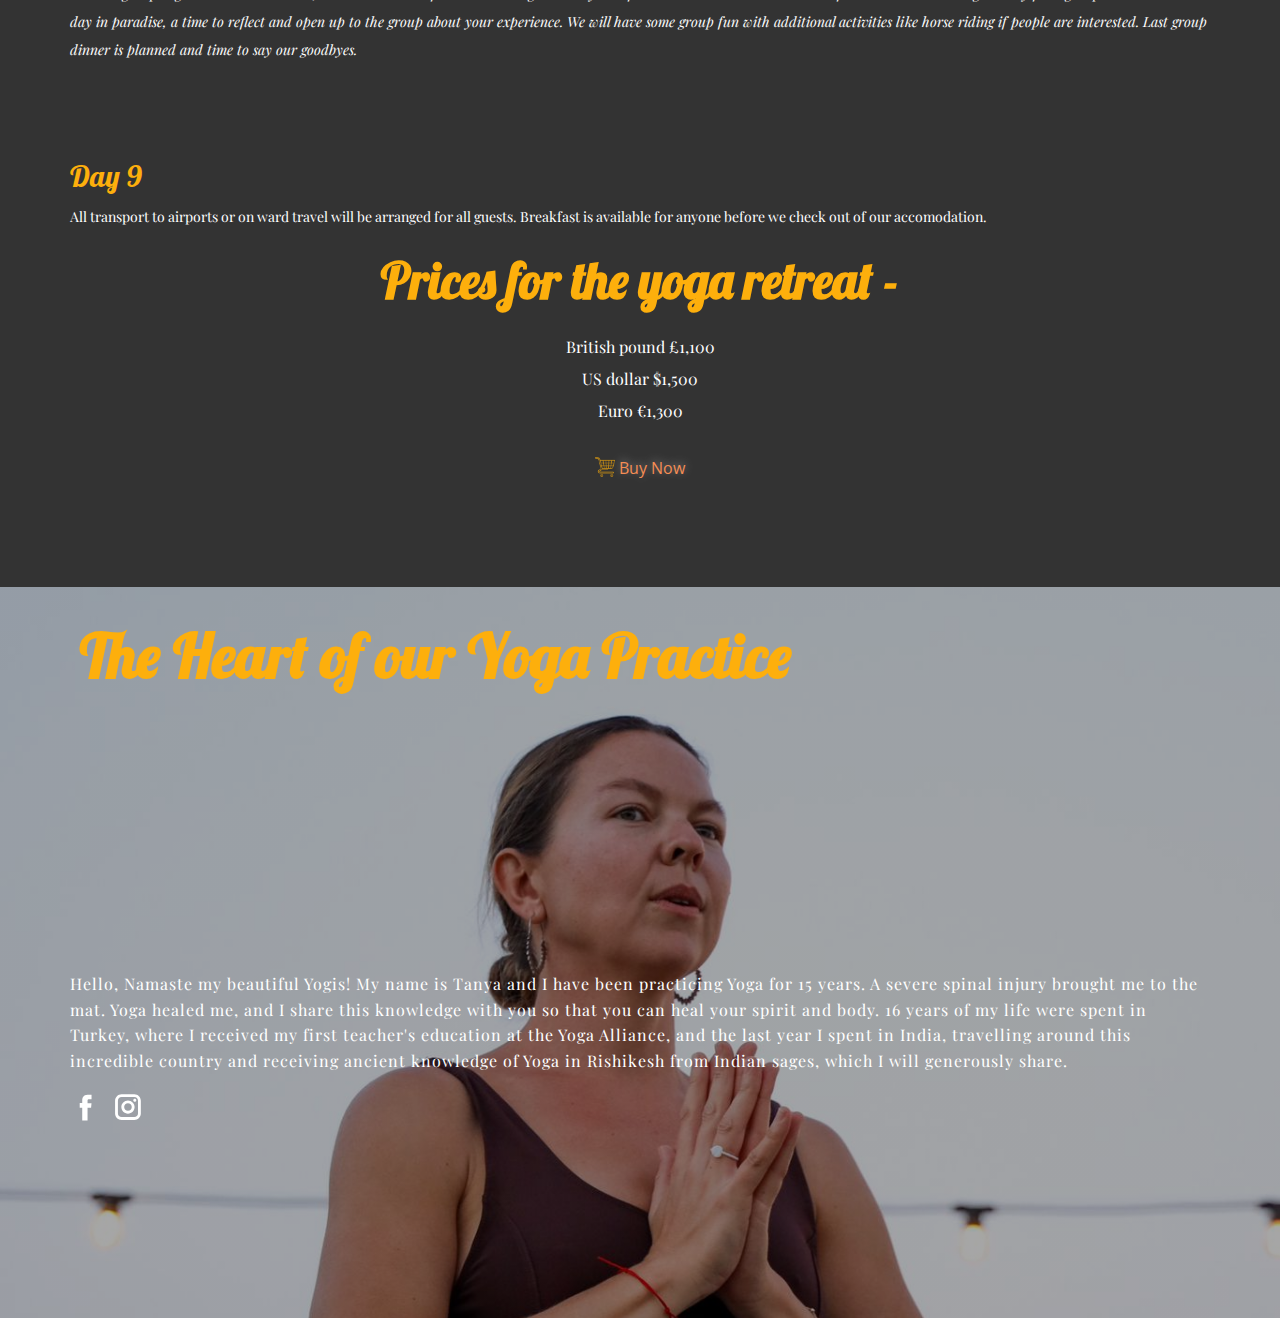
<file: Yoga-Retreat-Page.html>
<!DOCTYPE html>
<html style="font-size: 16px;" lang="en-IN"><head>
    <meta name="viewport" content="width=device-width, initial-scale=1.0">
    <meta charset="utf-8">
    <meta name="keywords" content="">
    <meta name="description" content="">
    <title>Yoga Retreat Page</title>
    <link rel="stylesheet" href="nicepage.css" media="screen">
<link rel="stylesheet" href="Yoga-Retreat-Page.css" media="screen">
    <script class="u-script" type="text/javascript" src="jquery.js" defer=""></script>
    <script class="u-script" type="text/javascript" src="nicepage.js" defer=""></script>
    <meta name="generator" content="Nicepage 7.8.23, nicepage.com">
    
    
    
    
    
    
    
    
    
    
    
    
    
    <link id="u-theme-google-font" rel="stylesheet" href="https://fonts.googleapis.com/css?family=Lato:100,100i,300,300i,400,400i,700,700i,900,900i|Open+Sans:300,300i,400,400i,500,500i,600,600i,700,700i,800,800i">
    <link id="u-page-google-font" rel="stylesheet" href="https://fonts.googleapis.com/css?family=Lobster:400|Playfair+Display:400,400i,500,500i,600,600i,700,700i,800,800i,900,900i">
    <script type="application/ld+json">{
		"@context": "http://schema.org",
		"@type": "Organization",
		"name": "SNS3"
}</script>
    <meta name="theme-color" content="#f58d54">
    <meta property="og:title" content="Yoga Retreat Page">
    <meta property="og:description" content="">
    <meta property="og:type" content="website">
  <meta data-intl-tel-input-cdn-path="intlTelInput/"></head>
  <body data-path-to-root="./" data-include-products="false" class="u-body u-xl-mode" data-lang="en"><header class="u-align-center-sm u-align-center-xs u-clearfix u-custom-color-1 u-header u-header" id="sec-2a97"><div class="u-clearfix u-sheet u-sheet-1">
        <nav class="u-align-left u-menu u-menu-one-level u-offcanvas u-menu-1" role="navigation" aria-label="Menu navigation">
          <div class="menu-collapse u-custom-font u-font-lobster" style="font-size: 1rem;">
            <a class="u-button-style u-custom-text-color u-custom-text-hover-color u-hamburger-link u-nav-link" href="#" tabindex="-1" aria-label="Open menu" aria-controls="1357">
              <svg class="u-svg-link" preserveAspectRatio="xMidYMin slice" viewBox="0 0 302 302" style=""><use xmlns:xlink="http://www.w3.org/1999/xlink" xlink:href="#svg-8a8f"></use></svg>
              <svg xmlns="http://www.w3.org/2000/svg" xmlns:xlink="http://www.w3.org/1999/xlink" version="1.1" id="svg-8a8f" x="0px" y="0px" viewBox="0 0 302 302" style="enable-background:new 0 0 302 302;" xml:space="preserve" class="u-svg-content"><g><rect y="36" width="302" height="30"></rect><rect y="236" width="302" height="30"></rect><rect y="136" width="302" height="30"></rect>
</g><g></g><g></g><g></g><g></g><g></g><g></g><g></g><g></g><g></g><g></g><g></g><g></g><g></g><g></g><g></g></svg>
            </a>
          </div>
          <div class="u-custom-menu u-nav-container">
            <ul class="u-custom-font u-font-lobster u-nav u-spacing-20 u-unstyled u-nav-1" role="menubar"><li class="u-nav-item" role="none"><a class="u-border-active-palette-1-base u-border-hover-palette-1-base u-button-style u-nav-link u-text-active-palette-1-base u-text-hover-white u-text-palette-1-base" href="./" style="padding: 10px;" role="menuitem">Home</a>
</li><li class="u-nav-item" role="none"><a class="u-border-active-palette-1-base u-border-hover-palette-1-base u-button-style u-nav-link u-text-active-palette-1-base u-text-hover-white u-text-palette-1-base" href="About.html" style="padding: 10px;" role="menuitem">About</a>
</li><li class="u-nav-item" role="none"><a class="u-border-active-palette-1-base u-border-hover-palette-1-base u-button-style u-nav-link u-text-active-palette-1-base u-text-hover-white u-text-palette-1-base" href="Contact.html" style="padding: 10px;" role="menuitem">Contact</a>
</li></ul>
          </div>
          <div class="u-custom-menu u-nav-container-collapse" id="1357" role="region" aria-label="Menu panel">
            <div class="u-align-center u-black u-container-align-center u-container-style u-inner-container-layout u-opacity u-opacity-95 u-sidenav">
              <div class="u-inner-container-layout u-sidenav-overflow">
                <div class="u-menu-close" tabindex="-1" aria-label="Close menu"></div>
                <ul class="u-align-center u-nav u-popupmenu-items u-unstyled u-nav-2"><li class="u-nav-item"><a class="u-button-style u-nav-link" href="./">Home</a>
</li><li class="u-nav-item"><a class="u-button-style u-nav-link" href="About.html">About</a>
</li><li class="u-nav-item"><a class="u-button-style u-nav-link" href="Contact.html">Contact</a>
</li></ul>
              </div>
            </div>
            <div class="u-black u-menu-overlay u-opacity u-opacity-70"></div>
          </div>
        </nav>
        <img class="infinite u-image u-image-contain u-image-default u-preserve-proportions u-image-1" src="images/ChatGPT_Image_Apr_22__2025__11_16_20_AM-removebg-preview.png" alt="" data-image-width="500" data-image-height="500" data-animation-name="pulse" data-animation-duration="4500" data-animation-direction="" data-animation-delay="6500" data-href="./" data-page-id="419924964" title="Home">
      </div></header>
    <section class="u-clearfix u-custom-color-1 u-section-1" id="block-1">
      <div class="u-clearfix u-sheet u-sheet-1">
        <p class="u-align-center-md u-align-center-sm u-align-center-xs u-custom-font u-font-lobster u-text u-text-custom-color-2 u-text-default-lg u-text-default-xl u-text-1"> Yoga retreat</p>
        <p class="u-custom-font u-font-lobster u-text u-text-default u-text-2"> Find peace in the North east</p>
        <p class="u-custom-font u-font-lobster u-text u-text-custom-color-2 u-text-default u-text-3"> Trip Details <br>
        </p>
        <p class="u-custom-font u-font-playfair-display u-text u-text-default-lg u-text-default-md u-text-default-sm u-text-default-xl u-text-4"> 8 Days Destinations: Assam - Guwahati, Meghalaya - Shillong, Dawki,Cherrapunji. <br>Tour Type: Scenic, Tranquility, Health and wellbeing Group Size: Small (5-10 people) Season: Spring &amp; Fall<br>What to pack: Pack yoga wear and summer clothes for the warmer temperatures and warmer clothes for the mountain areas we visit. A waterproof jacket in case of any showers.<br>Meals: 7 breakfasts, few dinners<br>
        </p>
        <p class="u-align-center u-custom-font u-font-lobster u-text u-text-custom-color-2 u-text-5">Highlights </p>
        <ul class="u-text u-text-6">
          <li>Luxury accommodation with daily yoga class.</li>
          <li>Visit the famous Maa Kamakhya Temple (Yoni Temple).</li>
          <li>Experience a wildlife safari.</li>
          <li>Experience a yoga session beside a serene waterfall.</li>
          <li>Hike through the mountains.</li>
          <li>Witness the glassy waters of Dawki, a hidden gem.</li>
          <li>Locally sourced, healthy foods of Northeast.</li>
          <li>Enjoy live music under the stars around a bonfire.</li>
          <li>Sail across the serene view of Umiam Lake.</li>
          <li>Ecstatic dance.</li>
        </ul>
        <p class="u-custom-font u-font-lobster u-text u-text-custom-color-2 u-text-default u-text-7"> Included in the tour</p>
        <p class="u-custom-font u-font-playfair-display u-text u-text-8"> •	Luxury accommodation.<br> •	Yoga classes and other wellbeing activities.<br> •	Transportation between places.<br> •	Daily breakfast and few other meals.<br> •	English/Russian speaking tour guides.<br> •	All entrance fees to national parks, temples, and attractions.
        </p>
        <p class="u-custom-font u-font-lobster u-text u-text-custom-color-2 u-text-default u-text-9"> Not Included</p>
        <p class="u-custom-font u-font-playfair-display u-text u-text-10"> •	International airfare.<br> •	Personal expenses.<br> •	Travel insurance.<br> •	Visa.<br> •	Some lunches and dinners.<br> •	Tips.
        </p>
      </div>
    </section>
    <section class="u-clearfix u-grey-80 u-section-2" id="sec-7b4d">
      <div class="u-clearfix u-sheet u-valign-middle-xs u-sheet-1">
        <h3 class="u-custom-font u-font-lobster u-text u-text-custom-color-2 u-text-1"> Day 1 ​Airport pick up and welcome </h3>
        <p class="u-align-left u-custom-font u-font-playfair-display u-text u-text-2"> Once you have arrived to Guwahati airport, our team will be waiting to collect you and arrange anything you may need to begin your time here in India eg. SIM card or money withdrawal. You will then take a short drive in our private vehicle to our first stay outside of the city in the beautiful nature Assam has to offer. The group will spend the day settling in and getting introduced to the other group members and we will be providing a traditional Assamese dinner to kick start the tour.</p>
      </div>
    </section>
    <section class="u-clearfix u-grey-80 u-section-3" id="sec-ff8b">
      <div class="u-clearfix u-sheet u-sheet-1">
        <h3 class="u-custom-font u-font-lobster u-text u-text-custom-color-2 u-text-1"> Day 2 Yoga morning with sound healing and visit Kamakhya temple in Guwahati </h3>
        <p class="u-align-left u-custom-font u-font-playfair-display u-text u-text-2"> Start the day with our first yoga class of the trip, relax and reconnect in this class which is hosted by our wonderful Yogi Tatiana. Breathing exercises and sound healing is included in this class. Once you are recharged, we will all enjoy a breakfast and have a welcoming ceremony to discuss the itinerary, here we will answer any questions you may have. In the afternoon we will all be picked up and taken to the famous Yoni temple - Kamakhya! We will have our very own personal guide to show us around the temple and to learn about the history of this sacred site (the energy of the place makes it a great experience) once we leave the temple, the group will stop for food or a refreshment before heading back to the stay for some free time. Our team will prepare a healthy evening meal for the group to end the day. </p>
      </div>
    </section>
    <section class="u-clearfix u-grey-80 u-section-4" id="sec-e072">
      <div class="u-clearfix u-sheet u-sheet-1">
        <h3 class="u-custom-font u-font-lobster u-text u-text-custom-color-2 u-text-1"> Day 3 Pobitora wildlife park and fire ceremony with live music </h3>
        <p class="u-align-left u-custom-font u-font-playfair-display u-text u-text-2"> A Yoga session to begin the day with Tatiana, where she’ll add some magic to our day. Breakfast will be ready for everyone to enjoy before we head to Pobitora wildlife park, an exciting jeep safari through the heart of the jungle in Assam. Pobitora is the home to 2000 migrated birds, many reptiles and other mammals. We’ll spend the day taking in the beautiful scenery before having lunch at a local restaurant. The evening we have planned a fire ceremony for us all to connect on a deeper level and release any negative blocks in our lives. Afterwards we’ll enjoy a sizzling barbecue (veg or non veg available) and some live music for us all.<br>
        </p>
      </div>
    </section>
    <section class="u-clearfix u-grey-80 u-section-5" id="sec-a719">
      <div class="u-clearfix u-sheet u-sheet-1">
        <h3 class="u-custom-font u-font-lobster u-text u-text-custom-color-2 u-text-1"> Day 4 Relaxing day </h3>
        <p class="u-align-left u-custom-font u-font-playfair-display u-text u-text-2"> Our last day spent in our accommodation today, starting the day with a powerful yoga session with Tatianna. The day will be a relaxing day, reflecting and journaling is recommended. We will have our team make the meals for the whole day and we will be on hand for anything our guests need. Pack your luggage up and enjoy our last evening in the accommodation.<br>
        </p>
      </div>
    </section>
    <section class="u-clearfix u-grey-80 u-section-6" id="sec-5e2a">
      <div class="u-clearfix u-sheet u-sheet-1">
        <h3 class="u-custom-font u-font-lobster u-text u-text-custom-color-2 u-text-1"> Day 5 Arrive at Meghalaya, visit viewpoints and boating </h3>
        <p class="u-align-left u-custom-font u-font-playfair-display u-text u-text-2"> A new day and a new yoga experience with Tatiana. After breakfast we will be checking out and heading to our next amazing stay in The Scotland of the East, Meghalaya. You will fall in love with this incredible place from the moment we arrive.&nbsp;We will stop at a local eatery for a meal, followed by a visit to a scenic viewpoint for photography. Upon arriving at our stay near Umiam Lake, we will head out for a boating experience on the lake and explore a few viewpoints to enjoy panoramic views of the surroundings.&nbsp;After wrapping up the day’s activities, we will return to our stay to unwind and enjoy a relaxing dinner, preparing for an early start the following morning.</p>
      </div>
    </section>
    <section class="u-clearfix u-grey-80 u-section-7" id="sec-dd59">
      <div class="u-clearfix u-sheet u-sheet-1">
        <h3 class="u-custom-font u-font-lobster u-text u-text-custom-color-2 u-text-1"> Day 6 Yoga at a waterfall, swim in natural pools and ecstatic dance </h3>
        <p class="u-align-left u-custom-font u-font-playfair-display u-text u-text-2"> The group will set off early in the morning to a waterfall. We will organise all the essentials for yoga. The yoga class will take place in nature by a beautiful waterfall. We’ll have fruit for after and everyone is free to relax by the water or take a swim in the natural pool. The peaceful surroundings will have you feeling extremely relaxed and calm! Once we are ready to head back to our stay, dinner will be prepared and an ecstatic dance is arranged for us all to unwind and dance under the moon light together.<br>
        </p>
      </div>
    </section>
    <section class="u-clearfix u-grey-80 u-section-8" id="sec-ba5d">
      <div class="u-clearfix u-sheet u-sheet-1">
        <h3 class="u-custom-font u-font-lobster u-text u-text-custom-color-2 u-text-1">Day 7 </h3>
      </div>
    </section>
    <section class="u-clearfix u-grey-80 u-section-9" id="sec-bc75">
      <div class="u-clearfix u-sheet u-sheet-1">
        <h3 class="u-custom-font u-font-lobster u-text u-text-custom-color-2 u-text-1"> Day 8&nbsp;Group session with Tatiana</h3>
        <p class="u-align-left u-custom-font u-font-playfair-display u-text u-text-2"> Our last group Yoga session with Tatiana, we will have breakfast and a closing ceremony to reflect on our time here in the beautiful North east. We will get ready for a group walk on our last day in paradise, a time to reflect and open up to the group about your experience. We will have some group fun with additional activities like horse riding if people are interested. Last group dinner is planned and time to say our goodbyes. </p>
      </div>
    </section>
    <section class="u-clearfix u-grey-80 u-section-10" id="sec-4420">
      <div class="u-clearfix u-sheet u-sheet-1">
        <h3 class="u-custom-font u-font-lobster u-text u-text-custom-color-2 u-text-1"> Day 9</h3>
        <p class="u-align-left u-custom-font u-font-playfair-display u-text u-text-2"> All transport to airports or on ward travel will be arranged for all guests. Breakfast is available for anyone before we check out of our accomodation. </p>
        <h3 class="u-align-center u-custom-font u-font-lobster u-text u-text-custom-color-2 u-text-3"> Prices for the yoga retreat -</h3>
        <p class="u-align-center u-custom-font u-font-playfair-display u-text u-text-4"> British pound £1,100<br>US dollar $1,500<br>Euro €1,300
        </p>
        <p class="u-align-center u-text u-text-custom-color-2 u-text-5">
          <a class="u-active-none u-border-none u-btn u-button-link u-button-style u-hover-none u-none u-text-palette-1-base u-btn-1" href="https://wa.me/+44 7739 551482" title="charloett whatsapp chat"><span class="u-file-icon u-icon u-opacity u-opacity-75 u-text-custom-color-2 u-icon-1"><img src="images/3737372-4a0c2bb5.png" alt=""></span>&nbsp;Buy Now
          </a>
        </p>
      </div>
    </section>
    <section class="u-align-left u-clearfix u-container-align-left u-image u-shading u-section-11" id="sec-c360" data-image-width="1366" data-image-height="2048">
      <div class="u-clearfix u-sheet u-valign-middle-lg u-valign-middle-md u-valign-middle-sm u-valign-middle-xl u-sheet-1">
        <div class="u-align-left-lg u-align-left-md u-align-left-sm u-align-left-xl u-container-align-left-lg u-container-align-left-md u-container-align-left-sm u-container-align-left-xl u-container-style u-expanded-width-xs u-group u-shape-rectangle u-group-1" data-animation-out="0">
          <div class="u-container-layout u-valign-middle-lg u-valign-middle-md u-valign-middle-sm u-valign-top-xl u-container-layout-1">
            <h2 class="u-align-center-xs u-align-left-lg u-align-left-md u-align-left-sm u-align-left-xl u-custom-font u-font-lobster u-font-titillium-Web u-text u-text-custom-color-2 u-text-1">The Heart of our Yoga Practice </h2>
            <p class="u-align-justify-xs u-align-left-lg u-align-left-md u-align-left-sm u-align-left-xl u-custom-font u-font-playfair-display u-large-text u-text u-text-body-alt-color u-text-variant u-text-2" data-animation-name="" data-animation-duration="0" data-animation-direction=""> Hello, Namaste my beautiful Yogis! My name is Tanya and I have been practicing Yoga for 15 years. A severe spinal injury brought me to the mat. Yoga healed me, and I share this knowledge with you so that you can heal your spirit and body. 16 years of my life were spent in Turkey, where I received my first teacher's education at the Yoga Alliance, and the last year I spent in India, travelling around this incredible country and receiving ancient knowledge of Yoga in Rishikesh from Indian sages, which I will generously share.<br>
            </p>
            <div class="u-social-icons u-social-icons-1">
              <a class="u-social-url" target="_blank" href="https://www.facebook.com/share/1BNBGRGyCR/?mibextid=wwXIfr" title="facebook"><span class="u-icon u-icon-circle u-social-facebook u-social-icon u-icon-1"><svg class="u-svg-link" preserveAspectRatio="xMidYMin slice" viewBox="0 0 112 112" style=""><use xmlns:xlink="http://www.w3.org/1999/xlink" xlink:href="#svg-cb72"></use></svg><svg x="0px" y="0px" viewBox="0 0 112 112" id="svg-cb72" class="u-svg-content"><path d="M75.5,28.8H65.4c-1.5,0-4,0.9-4,4.3v9.4h13.9l-1.5,15.8H61.4v45.1H42.8V58.3h-8.8V42.4h8.8V32.2 c0-7.4,3.4-18.8,18.8-18.8h13.8v15.4H75.5z"></path></svg></span>
              </a>
              <a class="u-social-url" target="_blank" href="https://www.instagram.com/sunsetsandspicestravels?igsh=MWZzbHU0N3Fna2Y3Nw%3D%3D&amp;utm_source=qr" title="instagram" rel="nofollow"><span class="u-icon u-icon-circle u-social-icon u-social-instagram u-icon-2"><svg class="u-svg-link" preserveAspectRatio="xMidYMin slice" viewBox="0 0 112 112" style=""><use xmlns:xlink="http://www.w3.org/1999/xlink" xlink:href="#svg-96f2"></use></svg><svg x="0px" y="0px" viewBox="0 0 112 112" id="svg-96f2" class="u-svg-content"><path d="M55.9,32.9c-12.8,0-23.2,10.4-23.2,23.2s10.4,23.2,23.2,23.2s23.2-10.4,23.2-23.2S68.7,32.9,55.9,32.9z M55.9,69.4c-7.4,0-13.3-6-13.3-13.3c-0.1-7.4,6-13.3,13.3-13.3s13.3,6,13.3,13.3C69.3,63.5,63.3,69.4,55.9,69.4z"></path><path d="M79.7,26.8c-3,0-5.4,2.5-5.4,5.4s2.5,5.4,5.4,5.4c3,0,5.4-2.5,5.4-5.4S82.7,26.8,79.7,26.8z"></path><path d="M78.2,11H33.5C21,11,10.8,21.3,10.8,33.7v44.7c0,12.6,10.2,22.8,22.7,22.8h44.7c12.6,0,22.7-10.2,22.7-22.7 V33.7C100.8,21.1,90.6,11,78.2,11z M91,78.4c0,7.1-5.8,12.8-12.8,12.8H33.5c-7.1,0-12.8-5.8-12.8-12.8V33.7 c0-7.1,5.8-12.8,12.8-12.8h44.7c7.1,0,12.8,5.8,12.8,12.8V78.4z"></path></svg></span>
              </a>
            </div>
          </div>
        </div>
      </div>
    </section>
    
    
    
    
  
</body></html>
</file>
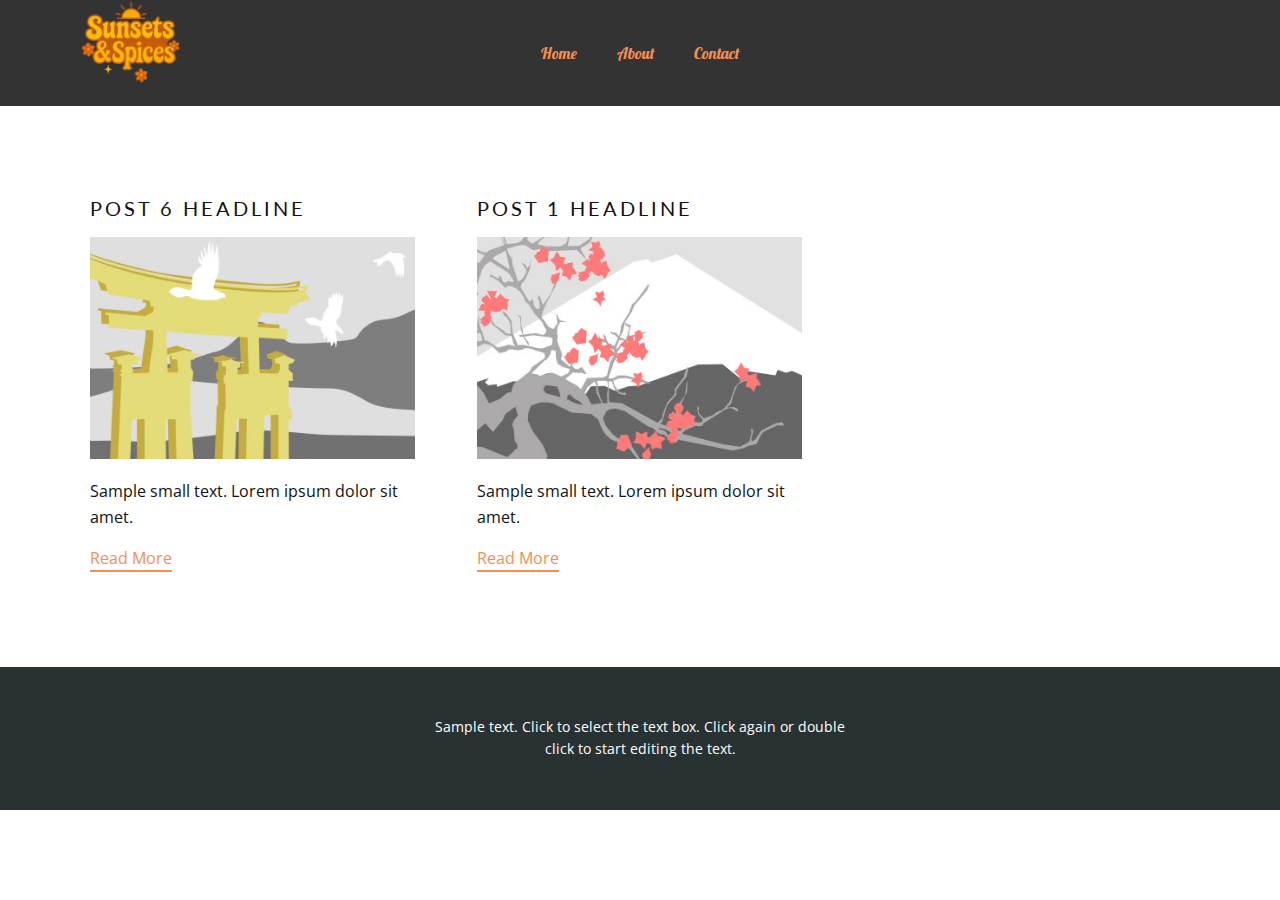
<file: blog/blog.html>
<!DOCTYPE html>
<html style="font-size: 16px;" lang="en-IN"><head>
    <meta name="viewport" content="width=device-width, initial-scale=1.0">
    <meta charset="utf-8">
    <meta name="keywords" content="">
    <meta name="description" content="">
    <title>Blog</title>
    <link rel="stylesheet" href="../nicepage.css" media="screen">
<link rel="stylesheet" href="../Blog-Template.css" media="screen">
    <script class="u-script" type="text/javascript" src="../jquery.js" defer=""></script>
    <script class="u-script" type="text/javascript" src="../nicepage.js" defer=""></script>
    <meta name="generator" content="Nicepage 7.8.23, nicepage.com">
    
    
    
    <link id="u-theme-google-font" rel="stylesheet" href="https://fonts.googleapis.com/css?family=Lato:100,100i,300,300i,400,400i,700,700i,900,900i|Open+Sans:300,300i,400,400i,500,500i,600,600i,700,700i,800,800i">
    <link id="u-page-google-font" rel="stylesheet" href="https://fonts.googleapis.com/css?family=Lobster:400">
    <script type="application/ld+json">{
		"@context": "http://schema.org",
		"@type": "Organization",
		"name": "SNS3"
}</script>
    <meta name="theme-color" content="#f58d54">
  <meta data-intl-tel-input-cdn-path="intlTelInput/"></head>
  <body data-path-to-root="../" data-include-products="false" class="u-body u-xl-mode" data-lang="en"><header class="u-align-center-sm u-align-center-xs u-clearfix u-custom-color-1 u-header u-header" id="sec-2a97"><div class="u-clearfix u-sheet u-sheet-1">
        <nav class="u-align-left u-menu u-menu-one-level u-offcanvas u-menu-1" role="navigation" aria-label="Menu navigation">
          <div class="menu-collapse u-custom-font u-font-lobster" style="font-size: 1rem;">
            <a class="u-button-style u-custom-text-color u-custom-text-hover-color u-hamburger-link u-nav-link" href="#" tabindex="-1" aria-label="Open menu" aria-controls="1357">
              <svg class="u-svg-link" preserveAspectRatio="xMidYMin slice" viewBox="0 0 302 302" style=""><use xmlns:xlink="http://www.w3.org/1999/xlink" xlink:href="#svg-8a8f"></use></svg>
              <svg xmlns="http://www.w3.org/2000/svg" xmlns:xlink="http://www.w3.org/1999/xlink" version="1.1" id="svg-8a8f" x="0px" y="0px" viewBox="0 0 302 302" style="enable-background:new 0 0 302 302;" xml:space="preserve" class="u-svg-content"><g><rect y="36" width="302" height="30"></rect><rect y="236" width="302" height="30"></rect><rect y="136" width="302" height="30"></rect>
</g><g></g><g></g><g></g><g></g><g></g><g></g><g></g><g></g><g></g><g></g><g></g><g></g><g></g><g></g><g></g></svg>
            </a>
          </div>
          <div class="u-custom-menu u-nav-container">
            <ul class="u-custom-font u-font-lobster u-nav u-spacing-20 u-unstyled u-nav-1" role="menubar"><li class="u-nav-item" role="none"><a class="u-border-active-palette-1-base u-border-hover-palette-1-base u-button-style u-nav-link u-text-active-palette-1-base u-text-hover-white u-text-palette-1-base" href="../" style="padding: 10px;" role="menuitem">Home</a>
</li><li class="u-nav-item" role="none"><a class="u-border-active-palette-1-base u-border-hover-palette-1-base u-button-style u-nav-link u-text-active-palette-1-base u-text-hover-white u-text-palette-1-base" href="../About.html" style="padding: 10px;" role="menuitem">About</a>
</li><li class="u-nav-item" role="none"><a class="u-border-active-palette-1-base u-border-hover-palette-1-base u-button-style u-nav-link u-text-active-palette-1-base u-text-hover-white u-text-palette-1-base" href="../Contact.html" style="padding: 10px;" role="menuitem">Contact</a>
</li></ul>
          </div>
          <div class="u-custom-menu u-nav-container-collapse" id="1357" role="region" aria-label="Menu panel">
            <div class="u-align-center u-black u-container-align-center u-container-style u-inner-container-layout u-opacity u-opacity-95 u-sidenav">
              <div class="u-inner-container-layout u-sidenav-overflow">
                <div class="u-menu-close" tabindex="-1" aria-label="Close menu"></div>
                <ul class="u-align-center u-nav u-popupmenu-items u-unstyled u-nav-2"><li class="u-nav-item"><a class="u-button-style u-nav-link" href="../">Home</a>
</li><li class="u-nav-item"><a class="u-button-style u-nav-link" href="../About.html">About</a>
</li><li class="u-nav-item"><a class="u-button-style u-nav-link" href="../Contact.html">Contact</a>
</li></ul>
              </div>
            </div>
            <div class="u-black u-menu-overlay u-opacity u-opacity-70"></div>
          </div>
        </nav>
        <img class="infinite u-image u-image-contain u-image-default u-preserve-proportions u-image-1" src="../images/ChatGPT_Image_Apr_22__2025__11_16_20_AM-removebg-preview.png" alt="" data-image-width="500" data-image-height="500" data-animation-name="pulse" data-animation-duration="4500" data-animation-direction="" data-animation-delay="6500" data-href="../" data-page-id="419924964" title="Home">
      </div></header>
    <section class="u-clearfix u-section-1" id="sec-900d">
      <div class="u-clearfix u-sheet u-valign-middle u-sheet-1"><!--blog--><!--blog_options_json--><!--{"type":"Recent","source":"","tags":"","count":""}--><!--/blog_options_json-->
        <div class="u-blog u-expanded-width u-repeater u-repeater-1" data-blog-id="blog-1"><!--blog_post-->
          <div class="u-blog-post u-container-style u-repeater-item u-white u-repeater-item-1">
            <div class="u-container-layout u-similar-container u-valign-top u-container-layout-1"><!--blog_post_header-->
              <h4 class="u-blog-control u-text u-text-1">
                <a class="u-post-header-link" href="../blog/post-5.html">Post 6 Headline</a>
              </h4><!--/blog_post_header--><!--blog_post_image-->
              <img alt="" class="u-blog-control u-expanded-width u-image u-image-default u-image-1" src="../images/8ad73f3c.jpeg" data-href="../blog/post-5.html"><!--/blog_post_image--><!--blog_post_content-->
              <div class="u-blog-control u-post-content u-text u-text-2 fr-view">Sample small text. Lorem ipsum dolor sit amet.</div><!--/blog_post_content--><!--blog_post_readmore-->
              <a href="../blog/post-5.html" class="u-blog-control u-border-2 u-border-palette-1-base u-btn u-btn-rectangle u-button-style u-none u-btn-1"><!--blog_post_readmore_content--><!--options_json--><!--{"content":"","defaultValue":"Read More"}--><!--/options_json-->Read More<!--/blog_post_readmore_content--></a><!--/blog_post_readmore-->
            </div>
          </div><div class="u-blog-post u-container-style u-repeater-item u-video-cover u-white">
            <div class="u-container-layout u-similar-container u-valign-top u-container-layout-2"><!--blog_post_header-->
              <h4 class="u-blog-control u-text u-text-3">
                <a class="u-post-header-link" href="../blog/post.html">Post 1 Headline</a>
              </h4><!--/blog_post_header--><!--blog_post_image-->
              <img alt="" class="u-blog-control u-expanded-width u-image u-image-default u-image-2" src="../images/0fd3416c.jpeg" data-href="../blog/post.html"><!--/blog_post_image--><!--blog_post_content-->
              <div class="u-blog-control u-post-content u-text u-text-4 fr-view">Sample small text. Lorem ipsum dolor sit amet.</div><!--/blog_post_content--><!--blog_post_readmore-->
              <a href="../blog/post.html" class="u-blog-control u-border-2 u-border-palette-1-base u-btn u-btn-rectangle u-button-style u-none u-btn-2"><!--blog_post_readmore_content--><!--options_json--><!--{"content":"","defaultValue":"Read More"}--><!--/options_json-->Read More<!--/blog_post_readmore_content--></a><!--/blog_post_readmore-->
            </div>
          </div><!--/blog_post--><!--blog_post-->
          <!--/blog_post--><!--blog_post-->
          <!--/blog_post-->
        </div><!--/blog-->
      </div>
    </section>
    
    
    
    <footer class="u-align-center u-clearfix u-container-align-center u-footer u-palette-5-dark-3 u-footer" id="sec-ad58"><div class="u-clearfix u-sheet u-sheet-1">
        <p class="u-small-text u-text u-text-variant u-text-1">Sample text. Click to select the text box. Click again or double click to start editing the text.</p>
      </div></footer>
  
</body></html>
</file>
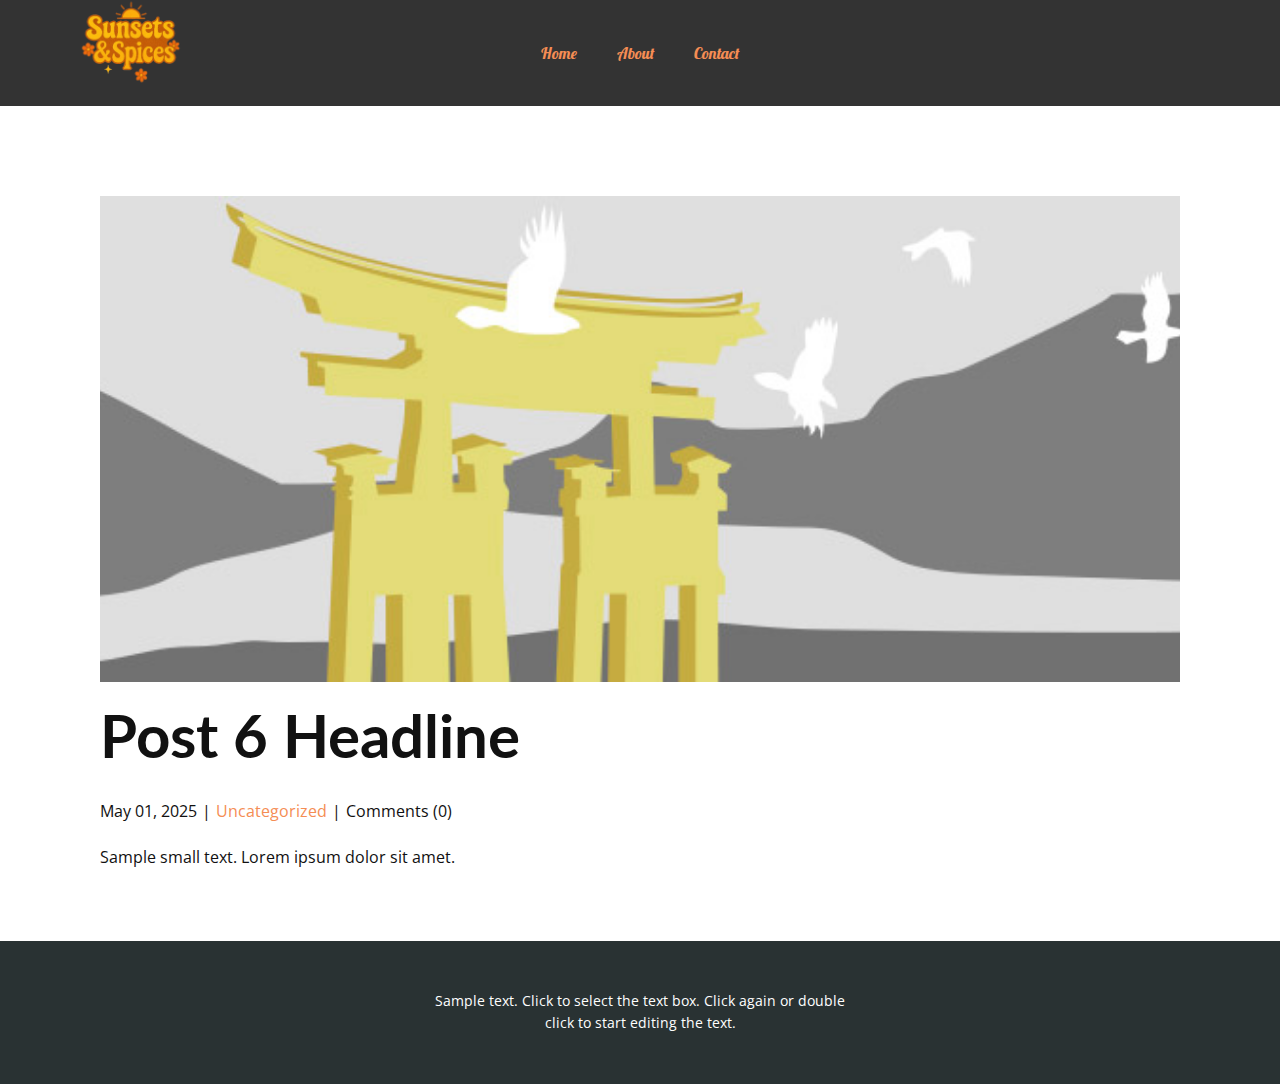
<file: blog/post-5.html>
<!DOCTYPE html>
<html style="font-size: 16px;" lang="en-IN"><head>
    <meta name="viewport" content="width=device-width, initial-scale=1.0">
    <meta charset="utf-8">
    <meta name="keywords" content="Post 1 Headline">
    <meta name="description" content="">
    <title>Post 6 Headline</title>
    <link rel="stylesheet" href="../nicepage.css" media="screen">
<link rel="stylesheet" href="../Post-Template.css" media="screen">
    <script class="u-script" type="text/javascript" src="../jquery.js" defer=""></script>
    <script class="u-script" type="text/javascript" src="../nicepage.js" defer=""></script>
    <meta name="generator" content="Nicepage 7.8.23, nicepage.com">
    
    
    
    <link id="u-theme-google-font" rel="stylesheet" href="https://fonts.googleapis.com/css?family=Lato:100,100i,300,300i,400,400i,700,700i,900,900i|Open+Sans:300,300i,400,400i,500,500i,600,600i,700,700i,800,800i">
    <link id="u-page-google-font" rel="stylesheet" href="https://fonts.googleapis.com/css?family=Lato:100,100i,300,300i,400,400i,700,700i,900,900i|Lobster:400">
    <script type="application/ld+json">{
		"@context": "http://schema.org",
		"@type": "Organization",
		"name": "SNS3"
}</script>
    <meta name="theme-color" content="#f58d54">
  <meta data-intl-tel-input-cdn-path="intlTelInput/"></head>
  <body data-path-to-root="./" data-include-products="false" class="u-body u-xl-mode" data-lang="en"><header class="u-align-center-sm u-align-center-xs u-clearfix u-custom-color-1 u-header u-header" id="sec-2a97"><div class="u-clearfix u-sheet u-sheet-1">
        <nav class="u-align-left u-menu u-menu-one-level u-offcanvas u-menu-1" role="navigation" aria-label="Menu navigation">
          <div class="menu-collapse u-custom-font u-font-lobster" style="font-size: 1rem;">
            <a class="u-button-style u-custom-text-color u-custom-text-hover-color u-hamburger-link u-nav-link" href="#" tabindex="-1" aria-label="Open menu" aria-controls="1357">
              <svg class="u-svg-link" preserveAspectRatio="xMidYMin slice" viewBox="0 0 302 302" style=""><use xmlns:xlink="http://www.w3.org/1999/xlink" xlink:href="#svg-8a8f"></use></svg>
              <svg xmlns="http://www.w3.org/2000/svg" xmlns:xlink="http://www.w3.org/1999/xlink" version="1.1" id="svg-8a8f" x="0px" y="0px" viewBox="0 0 302 302" style="enable-background:new 0 0 302 302;" xml:space="preserve" class="u-svg-content"><g><rect y="36" width="302" height="30"></rect><rect y="236" width="302" height="30"></rect><rect y="136" width="302" height="30"></rect>
</g><g></g><g></g><g></g><g></g><g></g><g></g><g></g><g></g><g></g><g></g><g></g><g></g><g></g><g></g><g></g></svg>
            </a>
          </div>
          <div class="u-custom-menu u-nav-container">
            <ul class="u-custom-font u-font-lobster u-nav u-spacing-20 u-unstyled u-nav-1" role="menubar"><li class="u-nav-item" role="none"><a class="u-border-active-palette-1-base u-border-hover-palette-1-base u-button-style u-nav-link u-text-active-palette-1-base u-text-hover-white u-text-palette-1-base" href="../" style="padding: 10px;" role="menuitem">Home</a>
</li><li class="u-nav-item" role="none"><a class="u-border-active-palette-1-base u-border-hover-palette-1-base u-button-style u-nav-link u-text-active-palette-1-base u-text-hover-white u-text-palette-1-base" href="../About.html" style="padding: 10px;" role="menuitem">About</a>
</li><li class="u-nav-item" role="none"><a class="u-border-active-palette-1-base u-border-hover-palette-1-base u-button-style u-nav-link u-text-active-palette-1-base u-text-hover-white u-text-palette-1-base" href="../Contact.html" style="padding: 10px;" role="menuitem">Contact</a>
</li></ul>
          </div>
          <div class="u-custom-menu u-nav-container-collapse" id="1357" role="region" aria-label="Menu panel">
            <div class="u-align-center u-black u-container-align-center u-container-style u-inner-container-layout u-opacity u-opacity-95 u-sidenav">
              <div class="u-inner-container-layout u-sidenav-overflow">
                <div class="u-menu-close" tabindex="-1" aria-label="Close menu"></div>
                <ul class="u-align-center u-nav u-popupmenu-items u-unstyled u-nav-2"><li class="u-nav-item"><a class="u-button-style u-nav-link" href="../">Home</a>
</li><li class="u-nav-item"><a class="u-button-style u-nav-link" href="../About.html">About</a>
</li><li class="u-nav-item"><a class="u-button-style u-nav-link" href="../Contact.html">Contact</a>
</li></ul>
              </div>
            </div>
            <div class="u-black u-menu-overlay u-opacity u-opacity-70"></div>
          </div>
        </nav>
        <img class="infinite u-image u-image-contain u-image-default u-preserve-proportions u-image-1" src="../images/ChatGPT_Image_Apr_22__2025__11_16_20_AM-removebg-preview.png" alt="" data-image-width="500" data-image-height="500" data-animation-name="pulse" data-animation-duration="4500" data-animation-direction="" data-animation-delay="6500" data-href="../" data-page-id="419924964" title="Home">
      </div></header>
    <section class="u-align-center u-clearfix u-section-1" id="sec-cfad">
      <div class="u-clearfix u-sheet u-valign-middle-md u-valign-middle-sm u-valign-middle-xs u-sheet-1"><!--post_details--><!--post_details_options_json--><!--{"source":""}--><!--/post_details_options_json--><!--blog_post-->
        <div class="u-container-style u-expanded-width u-post-details u-post-details-1">
          <div class="u-container-layout u-valign-middle u-container-layout-1"><!--blog_post_image-->
            <img alt="" class="u-blog-control u-expanded-width u-image u-image-default u-image-1" src="../images/8ad73f3c.jpeg"><!--/blog_post_image--><!--blog_post_header-->
            <h2 class="u-blog-control u-text u-text-1">Post 6 Headline</h2><!--/blog_post_header--><!--blog_post_metadata-->
            <div class="u-blog-control u-metadata u-metadata-1"><!--blog_post_metadata_date--><span class="u-meta-date u-meta-icon">May 01, 2025</span><!--/blog_post_metadata_date--><!--blog_post_metadata_category--><span class="u-meta-category u-meta-icon"><a href="../blog/blog.html#/blog-1///">Uncategorized</a></span><!--/blog_post_metadata_category--><!--blog_post_metadata_comments--><span class="u-meta-comments u-meta-icon"><!--blog_post_metadata_comments_content-->Comments (0)<!--/blog_post_metadata_comments_content--></span><!--/blog_post_metadata_comments-->
            </div><!--/blog_post_metadata--><!--blog_post_content-->
            <div class="u-align-justify u-blog-control u-post-content u-text u-text-2 fr-view">
  Sample small text. Lorem ipsum dolor sit amet.
  </div><!--/blog_post_content-->
          </div>
        </div><!--/blog_post--><!--/post_details-->
      </div>
    </section>
    
    
    
    <footer class="u-align-center u-clearfix u-container-align-center u-footer u-palette-5-dark-3 u-footer" id="sec-ad58"><div class="u-clearfix u-sheet u-sheet-1">
        <p class="u-small-text u-text u-text-variant u-text-1">Sample text. Click to select the text box. Click again or double click to start editing the text.</p>
      </div></footer>
  
</body></html>
</file>
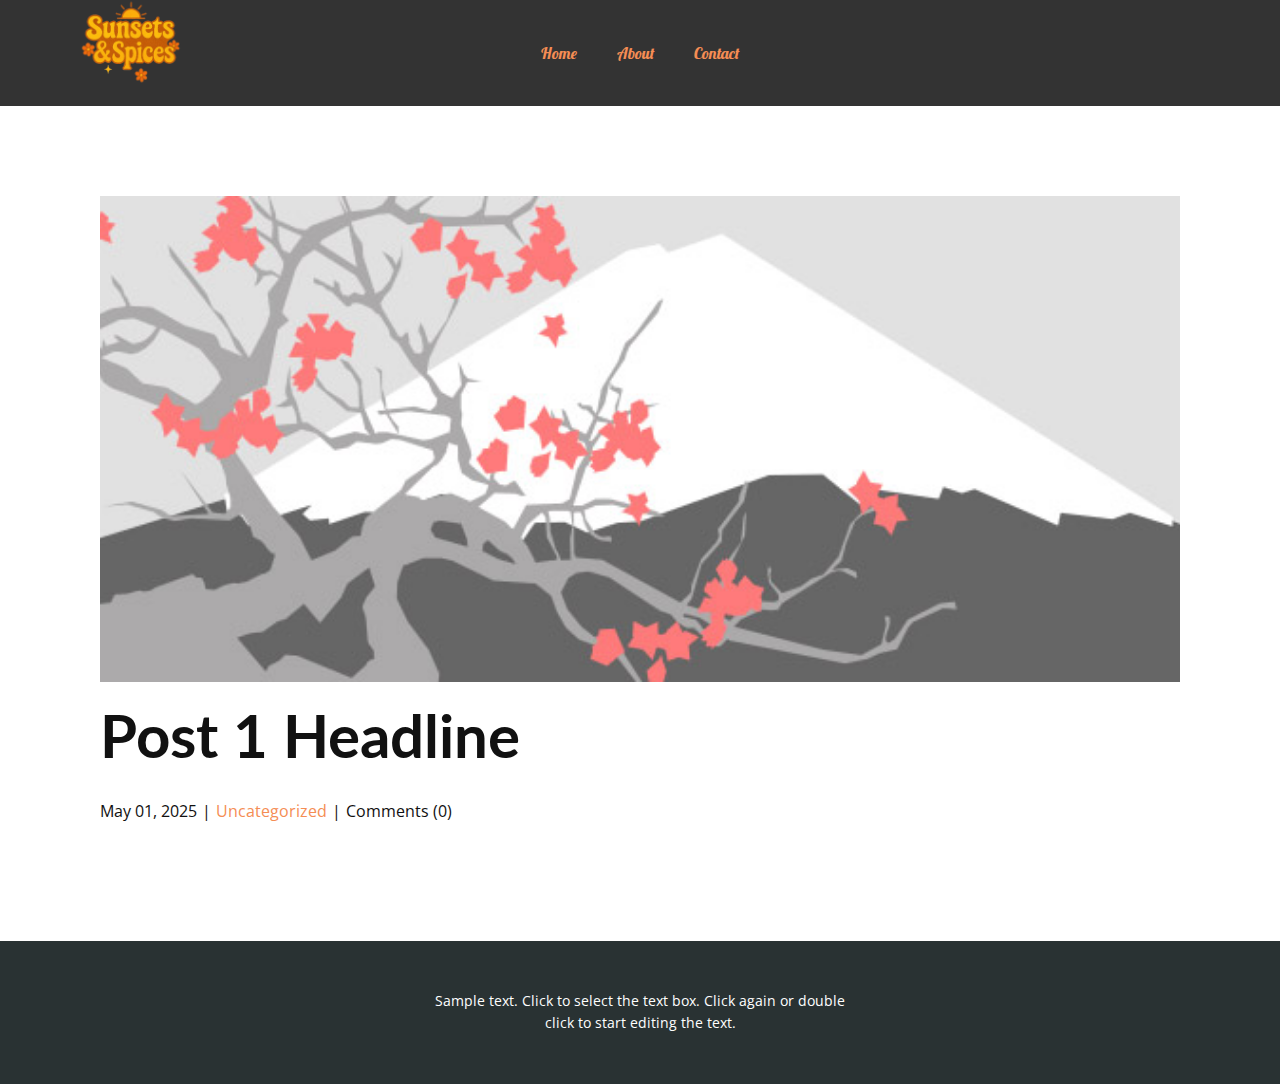
<file: blog/post.html>
<!DOCTYPE html>
<html style="font-size: 16px;" lang="en-IN"><head>
    <meta name="viewport" content="width=device-width, initial-scale=1.0">
    <meta charset="utf-8">
    <meta name="keywords" content="Post 1 Headline">
    <meta name="description" content="">
    <title>Post 1 Headline</title>
    <link rel="stylesheet" href="../nicepage.css" media="screen">
<link rel="stylesheet" href="../Post-Template.css" media="screen">
    <script class="u-script" type="text/javascript" src="../jquery.js" defer=""></script>
    <script class="u-script" type="text/javascript" src="../nicepage.js" defer=""></script>
    <meta name="generator" content="Nicepage 7.8.23, nicepage.com">
    
    
    
    <link id="u-theme-google-font" rel="stylesheet" href="https://fonts.googleapis.com/css?family=Lato:100,100i,300,300i,400,400i,700,700i,900,900i|Open+Sans:300,300i,400,400i,500,500i,600,600i,700,700i,800,800i">
    <link id="u-page-google-font" rel="stylesheet" href="https://fonts.googleapis.com/css?family=Lato:100,100i,300,300i,400,400i,700,700i,900,900i|Lobster:400">
    <script type="application/ld+json">{
		"@context": "http://schema.org",
		"@type": "Organization",
		"name": "SNS3"
}</script>
    <meta name="theme-color" content="#f58d54">
  <meta data-intl-tel-input-cdn-path="intlTelInput/"></head>
  <body data-path-to-root="./" data-include-products="false" class="u-body u-xl-mode" data-lang="en"><header class="u-align-center-sm u-align-center-xs u-clearfix u-custom-color-1 u-header u-header" id="sec-2a97"><div class="u-clearfix u-sheet u-sheet-1">
        <nav class="u-align-left u-menu u-menu-one-level u-offcanvas u-menu-1" role="navigation" aria-label="Menu navigation">
          <div class="menu-collapse u-custom-font u-font-lobster" style="font-size: 1rem;">
            <a class="u-button-style u-custom-text-color u-custom-text-hover-color u-hamburger-link u-nav-link" href="#" tabindex="-1" aria-label="Open menu" aria-controls="1357">
              <svg class="u-svg-link" preserveAspectRatio="xMidYMin slice" viewBox="0 0 302 302" style=""><use xmlns:xlink="http://www.w3.org/1999/xlink" xlink:href="#svg-8a8f"></use></svg>
              <svg xmlns="http://www.w3.org/2000/svg" xmlns:xlink="http://www.w3.org/1999/xlink" version="1.1" id="svg-8a8f" x="0px" y="0px" viewBox="0 0 302 302" style="enable-background:new 0 0 302 302;" xml:space="preserve" class="u-svg-content"><g><rect y="36" width="302" height="30"></rect><rect y="236" width="302" height="30"></rect><rect y="136" width="302" height="30"></rect>
</g><g></g><g></g><g></g><g></g><g></g><g></g><g></g><g></g><g></g><g></g><g></g><g></g><g></g><g></g><g></g></svg>
            </a>
          </div>
          <div class="u-custom-menu u-nav-container">
            <ul class="u-custom-font u-font-lobster u-nav u-spacing-20 u-unstyled u-nav-1" role="menubar"><li class="u-nav-item" role="none"><a class="u-border-active-palette-1-base u-border-hover-palette-1-base u-button-style u-nav-link u-text-active-palette-1-base u-text-hover-white u-text-palette-1-base" href="../" style="padding: 10px;" role="menuitem">Home</a>
</li><li class="u-nav-item" role="none"><a class="u-border-active-palette-1-base u-border-hover-palette-1-base u-button-style u-nav-link u-text-active-palette-1-base u-text-hover-white u-text-palette-1-base" href="../About.html" style="padding: 10px;" role="menuitem">About</a>
</li><li class="u-nav-item" role="none"><a class="u-border-active-palette-1-base u-border-hover-palette-1-base u-button-style u-nav-link u-text-active-palette-1-base u-text-hover-white u-text-palette-1-base" href="../Contact.html" style="padding: 10px;" role="menuitem">Contact</a>
</li></ul>
          </div>
          <div class="u-custom-menu u-nav-container-collapse" id="1357" role="region" aria-label="Menu panel">
            <div class="u-align-center u-black u-container-align-center u-container-style u-inner-container-layout u-opacity u-opacity-95 u-sidenav">
              <div class="u-inner-container-layout u-sidenav-overflow">
                <div class="u-menu-close" tabindex="-1" aria-label="Close menu"></div>
                <ul class="u-align-center u-nav u-popupmenu-items u-unstyled u-nav-2"><li class="u-nav-item"><a class="u-button-style u-nav-link" href="../">Home</a>
</li><li class="u-nav-item"><a class="u-button-style u-nav-link" href="../About.html">About</a>
</li><li class="u-nav-item"><a class="u-button-style u-nav-link" href="../Contact.html">Contact</a>
</li></ul>
              </div>
            </div>
            <div class="u-black u-menu-overlay u-opacity u-opacity-70"></div>
          </div>
        </nav>
        <img class="infinite u-image u-image-contain u-image-default u-preserve-proportions u-image-1" src="../images/ChatGPT_Image_Apr_22__2025__11_16_20_AM-removebg-preview.png" alt="" data-image-width="500" data-image-height="500" data-animation-name="pulse" data-animation-duration="4500" data-animation-direction="" data-animation-delay="6500" data-href="../" data-page-id="419924964" title="Home">
      </div></header>
    <section class="u-align-center u-clearfix u-section-1" id="sec-cfad">
      <div class="u-clearfix u-sheet u-valign-middle-md u-valign-middle-sm u-valign-middle-xs u-sheet-1"><!--post_details--><!--post_details_options_json--><!--{"source":""}--><!--/post_details_options_json--><!--blog_post-->
        <div class="u-container-style u-expanded-width u-post-details u-post-details-1">
          <div class="u-container-layout u-valign-middle u-container-layout-1"><!--blog_post_image-->
            <img alt="" class="u-blog-control u-expanded-width u-image u-image-default u-image-1" src="../images/0fd3416c.jpeg"><!--/blog_post_image--><!--blog_post_header-->
            <h2 class="u-blog-control u-text u-text-1">Post 1 Headline</h2><!--/blog_post_header--><!--blog_post_metadata-->
            <div class="u-blog-control u-metadata u-metadata-1"><!--blog_post_metadata_date--><span class="u-meta-date u-meta-icon">May 01, 2025</span><!--/blog_post_metadata_date--><!--blog_post_metadata_category--><span class="u-meta-category u-meta-icon"><a href="../blog/blog.html#/blog-1///">Uncategorized</a></span><!--/blog_post_metadata_category--><!--blog_post_metadata_comments--><span class="u-meta-comments u-meta-icon"><!--blog_post_metadata_comments_content-->Comments (0)<!--/blog_post_metadata_comments_content--></span><!--/blog_post_metadata_comments-->
            </div><!--/blog_post_metadata--><!--blog_post_content-->
            <div class="u-align-justify u-blog-control u-post-content u-text u-text-2 fr-view">
  
  </div><!--/blog_post_content-->
          </div>
        </div><!--/blog_post--><!--/post_details-->
      </div>
    </section>
    
    
    
    <footer class="u-align-center u-clearfix u-container-align-center u-footer u-palette-5-dark-3 u-footer" id="sec-ad58"><div class="u-clearfix u-sheet u-sheet-1">
        <p class="u-small-text u-text u-text-variant u-text-1">Sample text. Click to select the text box. Click again or double click to start editing the text.</p>
      </div></footer>
  
</body></html>
</file>
